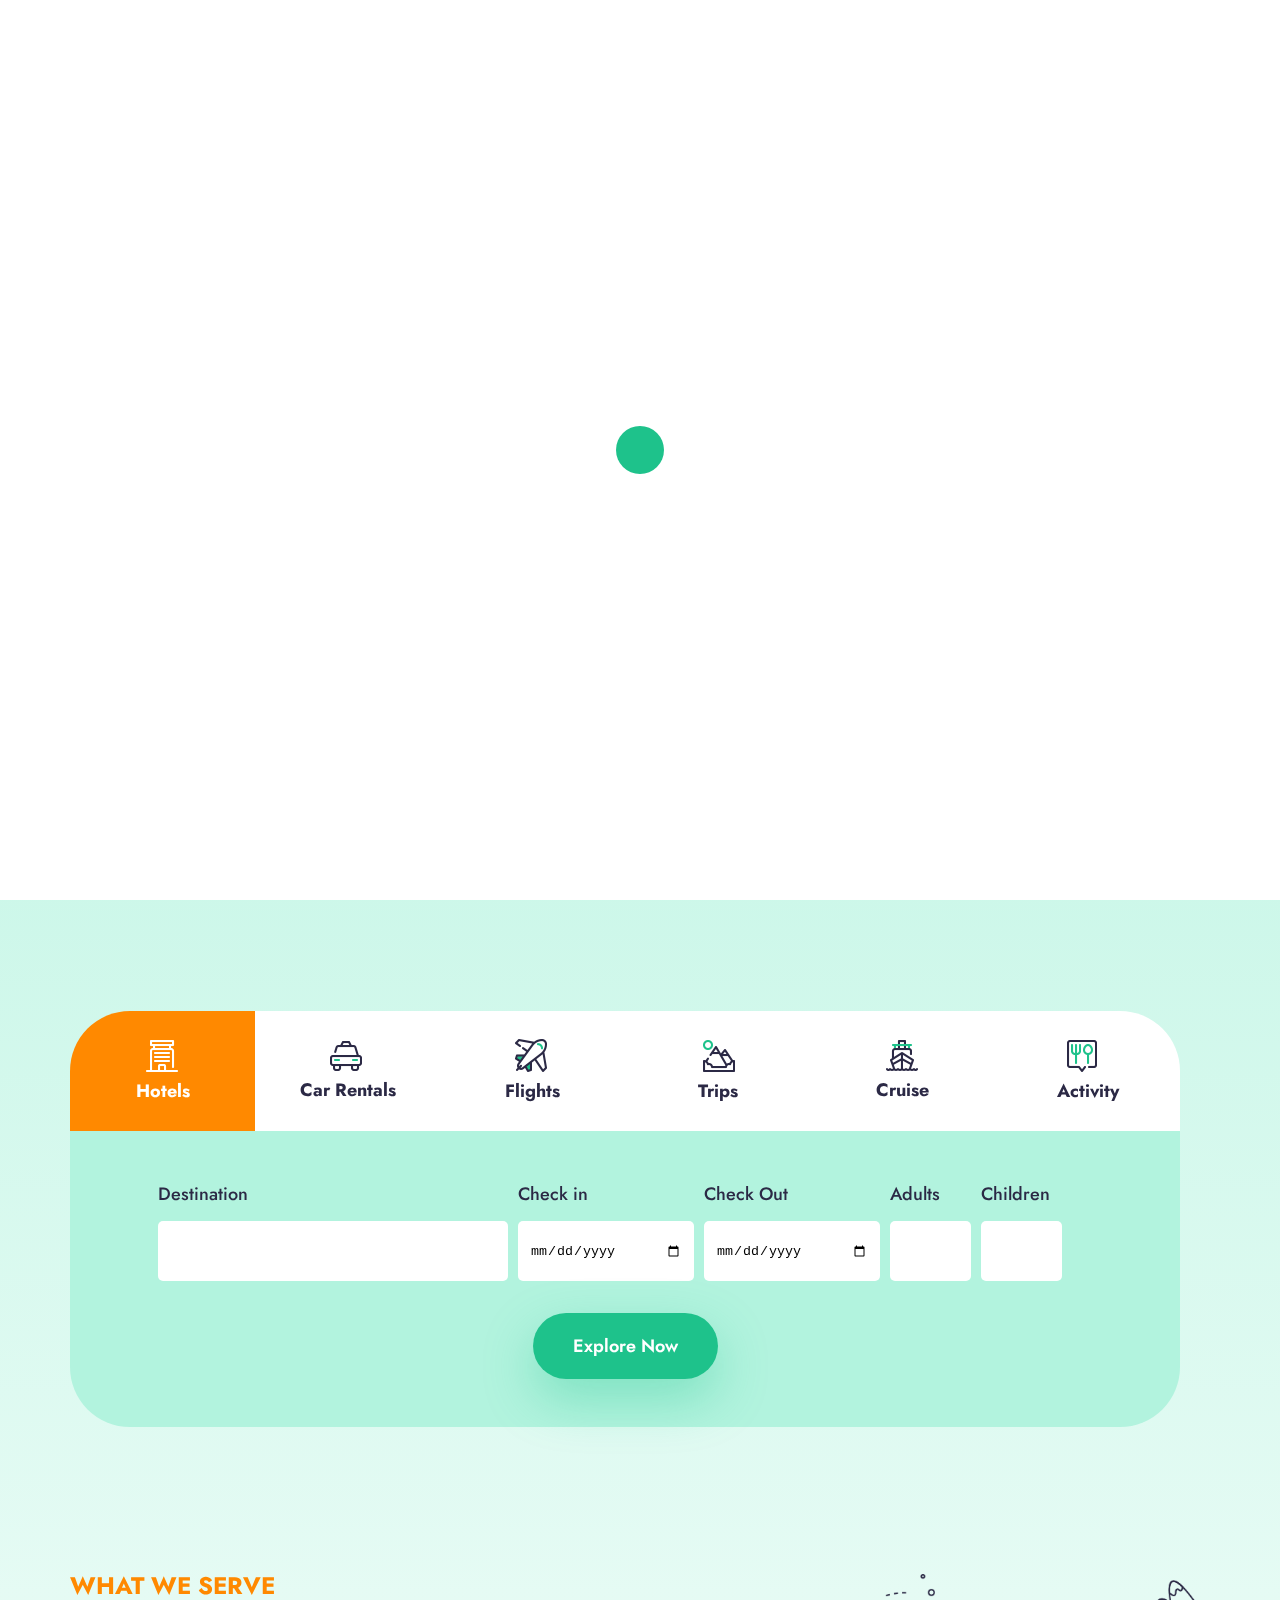
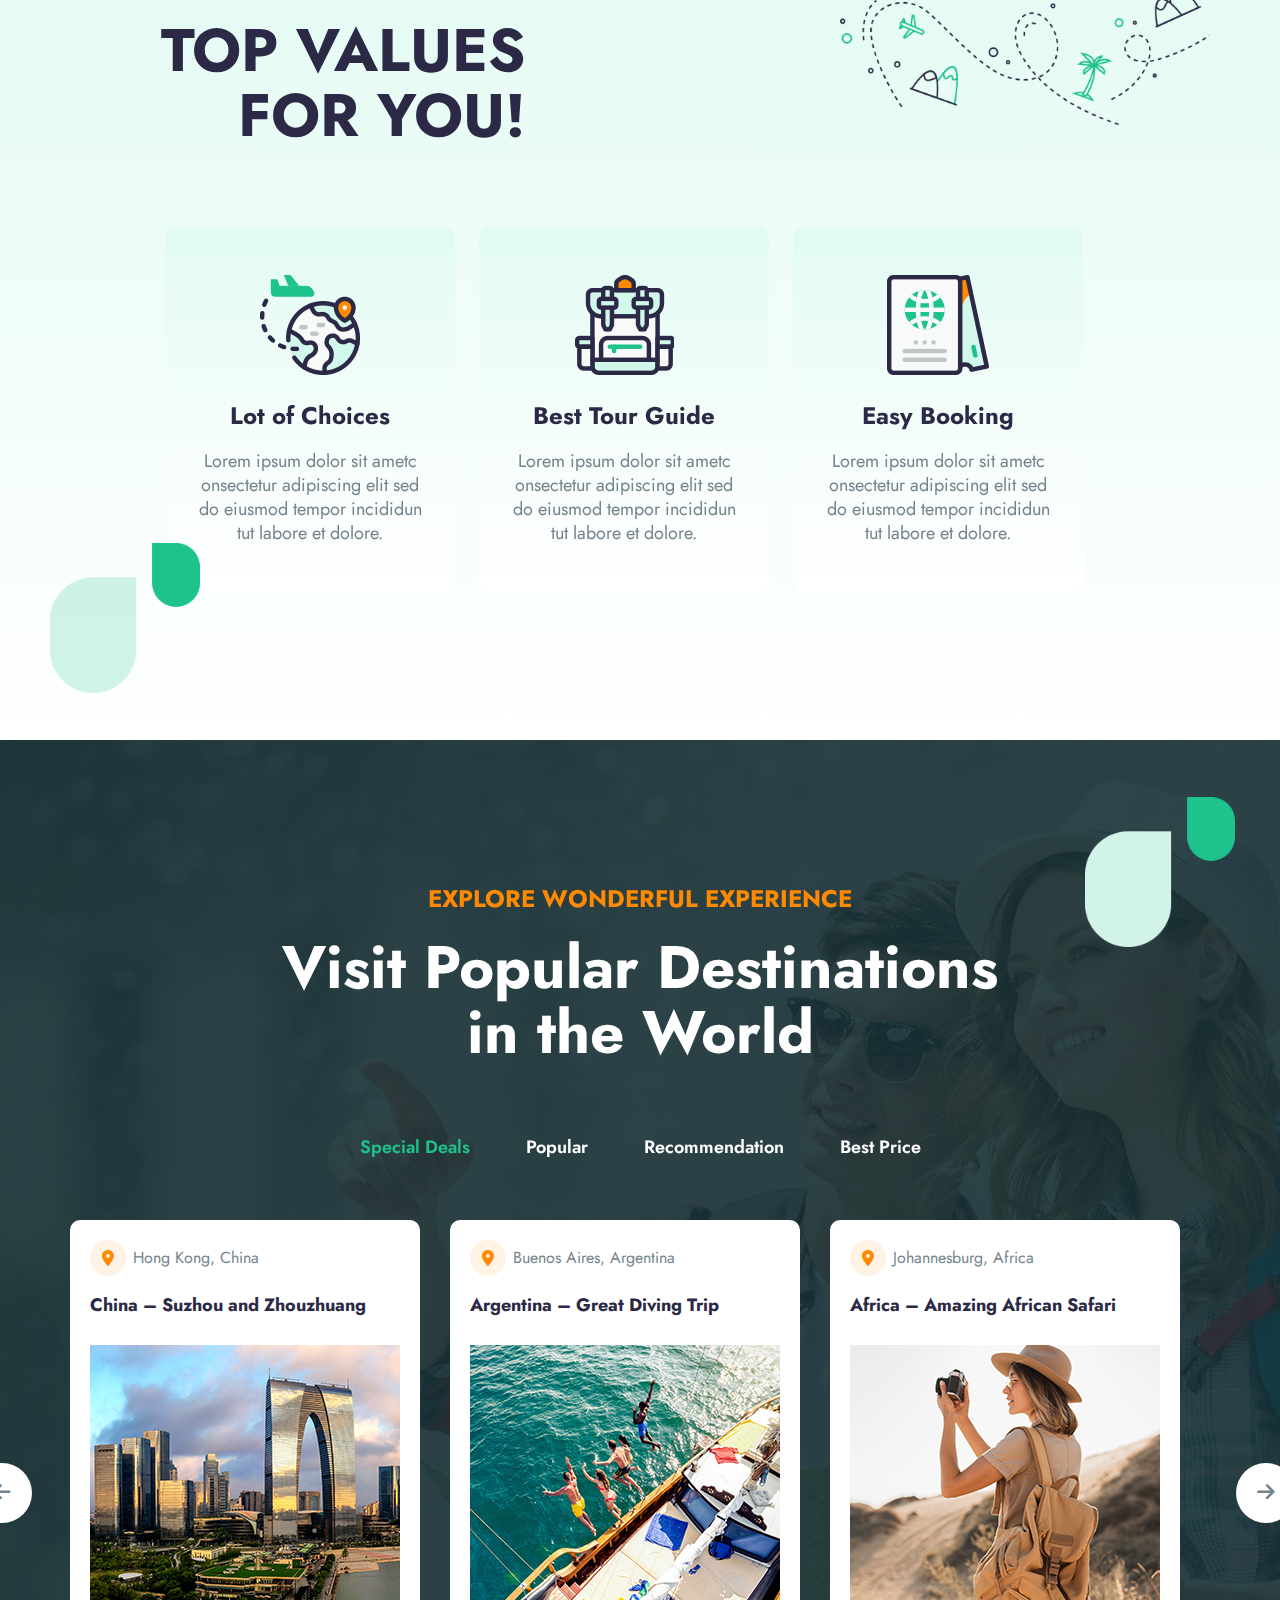
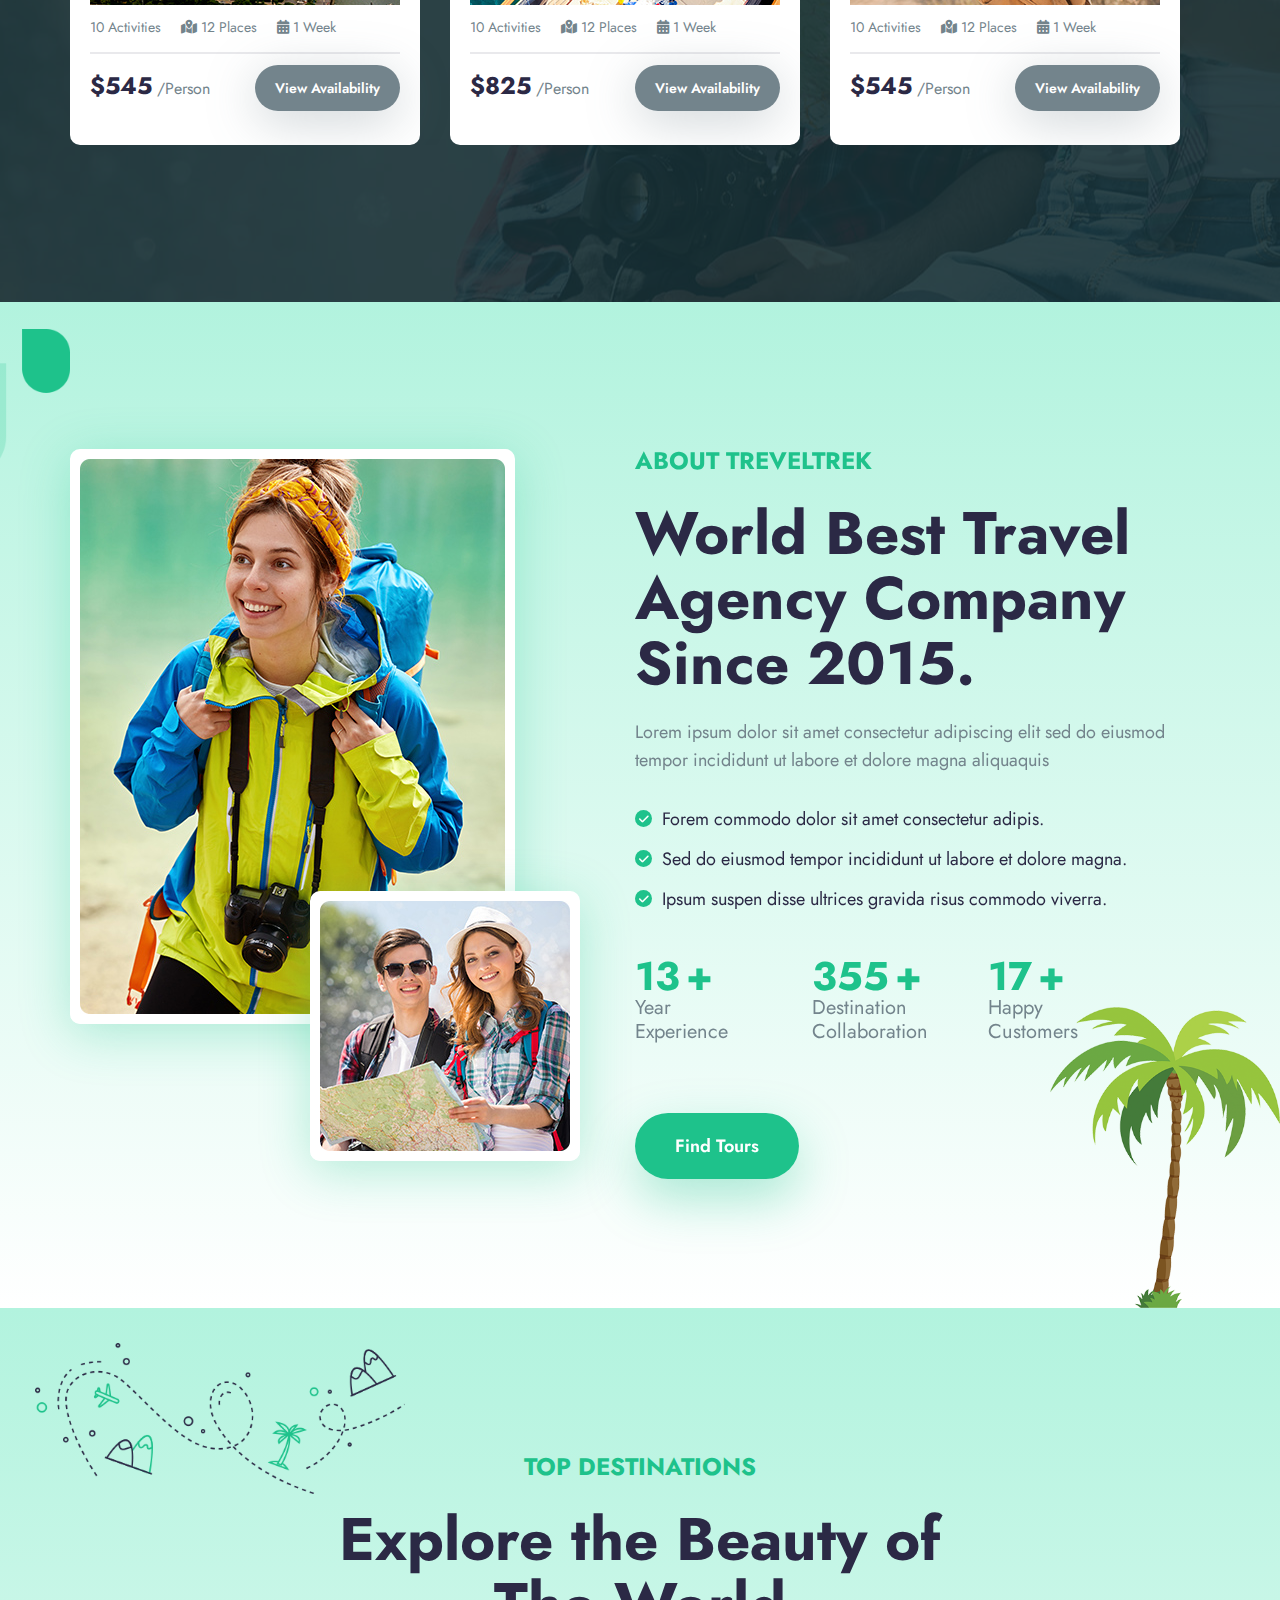
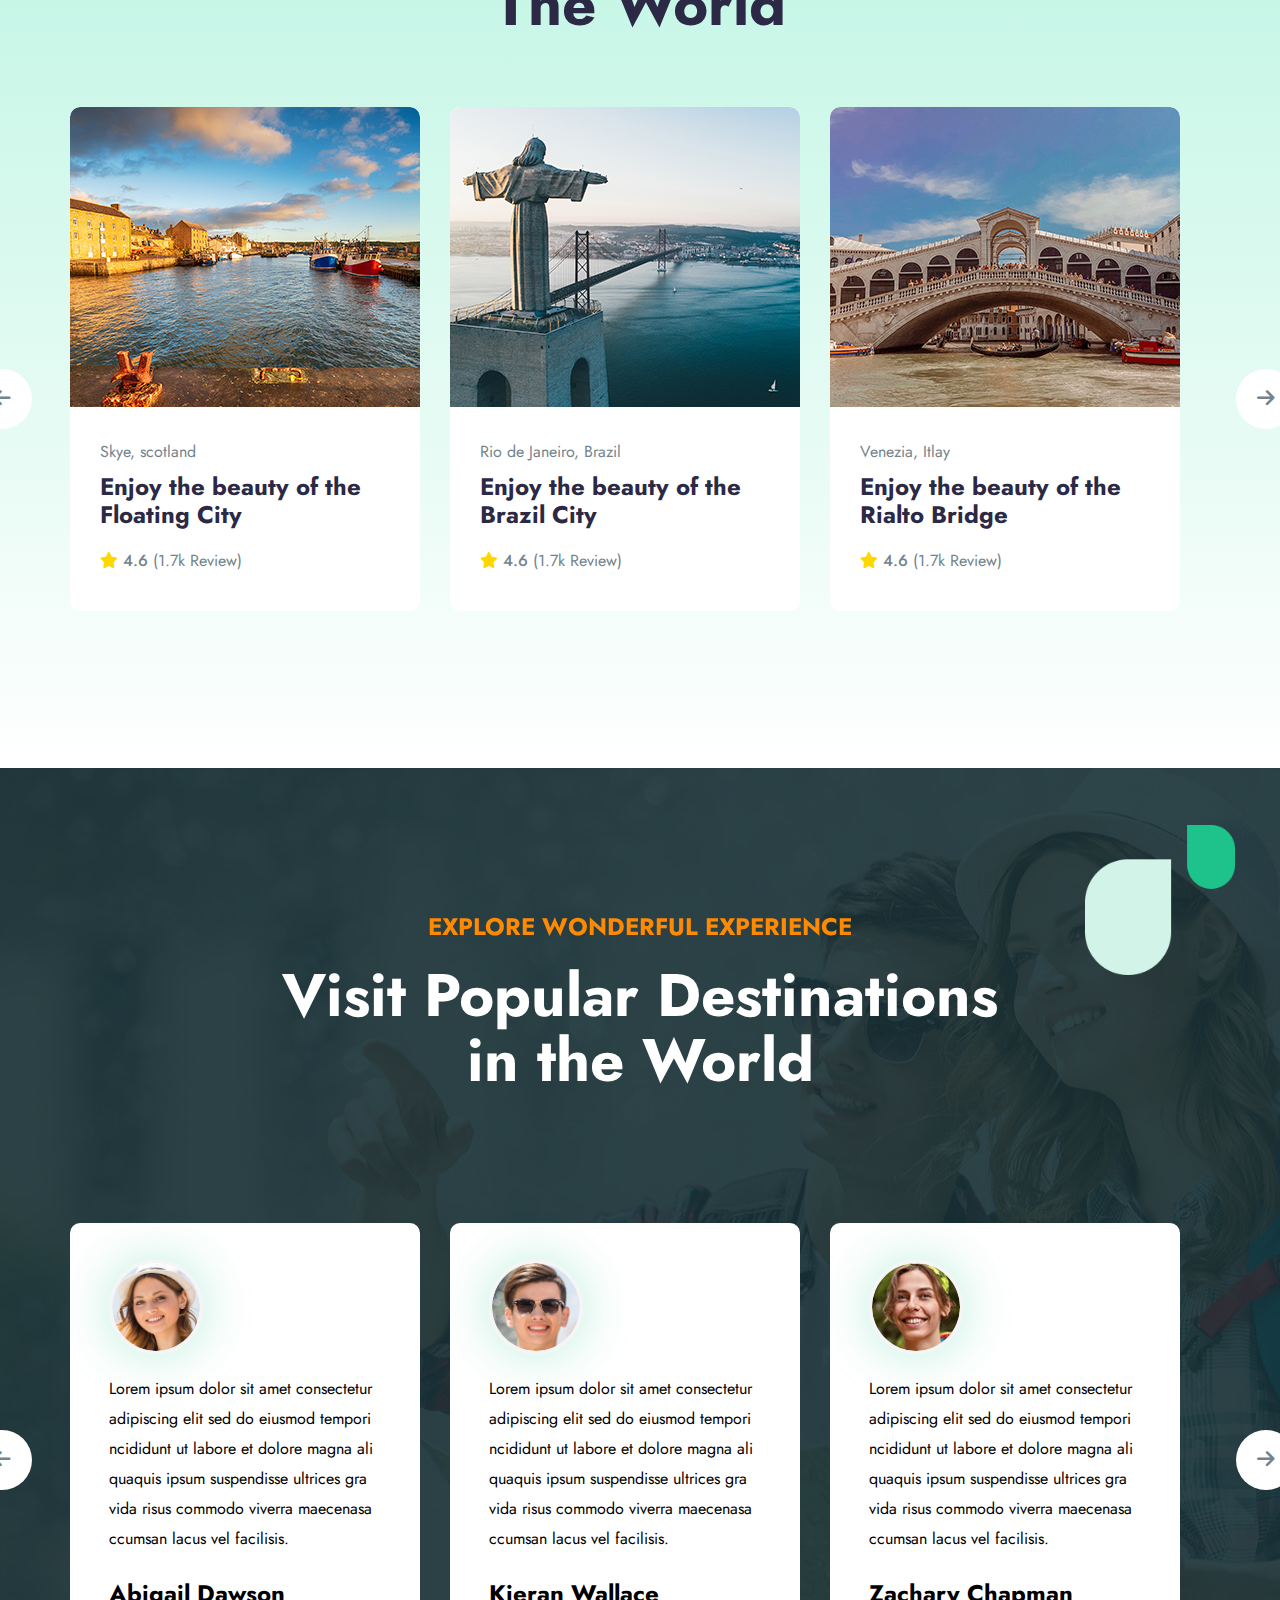
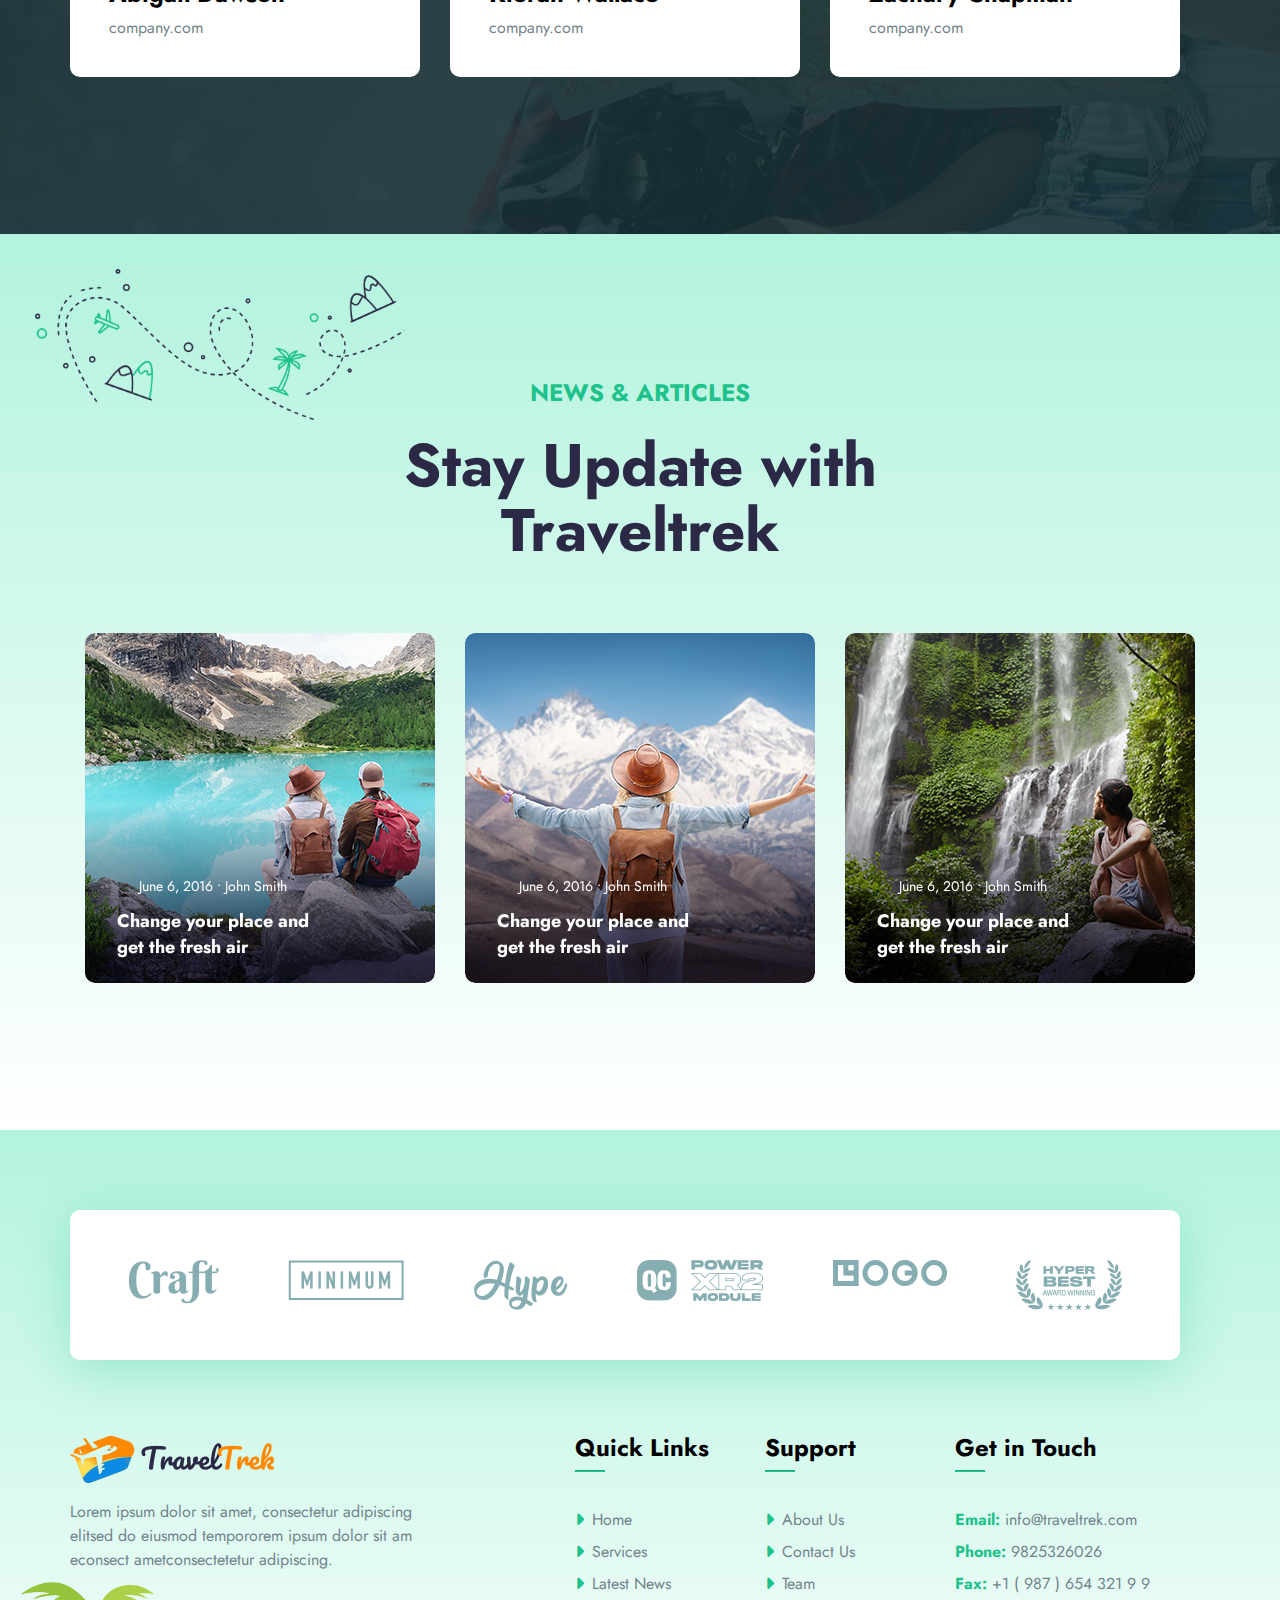
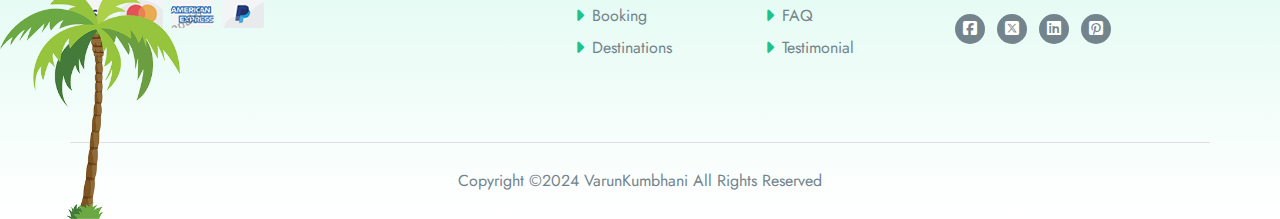
<file: index.html>
<!DOCTYPE html>
<html lang="en">
<head>
    <!-- https://html.designingmedia.com/traveltrek/ -->
    <meta charset="UTF-8">
    <meta name="viewport" content="width=device-width, initial-scale=1.0">
    <title>Travel Trek | Home</title>
    <link rel="stylesheet" href="css/all.min.css">
    <link rel="stylesheet" href="css/owl.carousel.min.css">
    <link rel="stylesheet" href="css/owl.theme.default.min.css">
    <link rel="stylesheet" href="css/style.css">
    <link rel="shortcut icon" href="image/apple-icon-57x57.png" type="image/x-icon">

</head>
<body>
         <!-- arrow start -->
         <button class="bbtn15">
            <i class="fa-solid fa-arrow-up"></i>
        </button>
           <!-- arrow end -->

           <!-- loader start -->
            <div class="preloader">
                <span class="loader"></span>
            </div>
            <!-- loader end -->
           
            <!-- header start -->
            <header>
                <div class="top_header">
                    <div class="container">
                        <div class="top_header_info d-flex justify-content-between">
                            <div class="top_left">
                                <a href="#">
                                    <i class="fa-solid fa-envelope"></i>
                                    help@traveltrek.com
                                </a>
                            </div>
                            <div class="top_right">
                                <a href="#">
                                    <i class="fa-solid fa-square-phone"></i>
                                    +1 (0800) 123 456                        
                                </a>
                            </div>
                        </div>
                    </div>
                </div>
        
                <div class="container logo_header2">
                    <div class="logo_header d-flex justify-content-between align-items-center">
                        <div class="main_logo">
                            <img src="image/logo-icon (1).png" alt="">
                        </div>
                        <nav class="d-flex">
                            <ul class="main_menu d-flex">
                                <li><a href="index.html">Home</a></li>
                                <li><a href="About_us.html">About US</a></li>
                                <li><a href="Destination.html">Destination</a></li>
                                <li>
                                    <a href="#">Page <i class="fa-solid fa-sort-down mb"></i></a>
                                    <ul class="sub_menu">
                                        <li><a href="Booking.html">Booking</a></li>
                                        <li><a href="FAQ.html">Faq</a></li>
                                        <li><a href="Contact.html">Contact</a></li>
                                        <li><a href="Team.html">Team</a></li>
                                        <li><a href="#">Service</a></li>
                                        <li><a href="Testimonial.html">Testimonial</a></li>
                                    </ul>
                                </li>
                                <li>
                                    <a href="Blog.html">Blog <i class="fa-solid fa-sort-down"></i></a>
                                    
                                </li>
                            </ul>
                            <div class="btn_con">
                                <ul class="header_btn">
                                    <li>
                                        <a href="#"><i class="fa-regular fa-comment-dots"></i>
                                            Live Chat
                                        </a>
                                    </li>
                                </ul>
                            </div>
                        </nav>
                    </div>
                </div>
            </header>
            <!-- header end -->

            
<section id="main_g">
    <!-- slider start -->
    <section id="banner">
      <img src="image/vector1.png" alt="" class="vector1">
      <img src="image/vector2.png" alt="" class="vector2">
      <img src="image/vector3.png" alt="" class="vector3">

      <div class="container">
    <div class="owl-carousel owl-theme" id="s1">
        <div class="slider_items d-flex">
            <div class="s_left_con">
                <h4>
                    Explore the World!
                    <i class="fa-solid fa-earth-americas"></i>
                </h4>
                <h2>Let's Make Your
                    best trip Ever!</h2>
                <p>Explore new horizons and create unforgettable memories.</p>
                <div class="green_btn">
                    <a href="#">Explore Now</a>
                </div>
            </div>
            <div class="s_left_img">
                <img src="image/home-banner-image.png" alt="">
            </div>
        </div>

        <div class="slider_items d-flex">
            <div class="s_left_con">
                <h4>
                    Experience the Unseen! 
                    <i class="fa-solid fa-earth-americas"></i>
                </h4>
                <h2>Discover <br> Hidden Gems!</h2>
                <p>Explore new horizons and create unforgettable memories.</p>
                <div class="green_btn">
                    <a href="#">Explore Now</a>
                </div>
            </div>
            <div class="s_left_img">
                <img src="image/home-banner-image.png" alt="">
            </div>
        </div>

        <div class="slider_items d-flex">
            <div class="s_left_con">
                <h4>
                    Discover New Horizons! 
                    <i class="fa-solid fa-earth-americas"></i>
                </h4>
                <h2>Embark on an Epic Journey!</h2>
                <p>Explore new horizons and create unforgettable memories.</p>
                <div class="green_btn">
                    <a href="#">Explore Now</a>
                </div>
            </div>
            <div class="s_left_img">
                <img src="image/home-banner-image.png" alt="">
            </div>
        </div>
    </div>    
      </div>
    </section>

    <section id="booking">
        <div class="container">
            <ul class="booking_header d-flex">
                <li class="boking_box active">
                    <a href="#">
                        <img src="image/hotel-icon.png" alt="" class="color">
                        <p class="active2">Hotels</p>
                    </a>
                </li>
                <li class="boking_box">
                    <a href="#">
                        <img src="image/car-rental-icon.png" alt="" class="color3">
                        <p>Car Rentals</p>
                    </a>
                </li>
                <li class="boking_box">
                    <a href="#">
                        <img src="image/flight-icon.png" alt="" class="color2">
                        <p>Flights</p>
                    </a>
                </li>
                <li class="boking_box">
                    <a href="#">
                        <img src="image/trip-icon.png" alt="" class="color4">
                        <p>Trips</p>
                    </a>
                </li>
                <li class="boking_box">
                    <a href="#">
                        <img src="image/cruise-icon.png" alt="" class="color2">
                        <p>Cruise</p>
                    </a>
                </li>
                <li class="boking_box br">
                    <a href="#">
                        <img src="image/activity-icon.png" alt="" class="color2">
                        <p>Activity</p>
                    </a>
                </li>
            </ul>
<div class="booking_con">
            <div class="d-flex gap">
                <div class="booking_form">
                    <label for="des">Destination</label>
                    <input type="text" name="" id="des" class="inputbox">
                </div>
                <div class="booking_form">
                    <label for="des2">Check in</label>
                    <input type="date" name="" id="des2" class="inputbox2">
                </div>
                <div class="booking_form">
                    <label for="des3">Check Out</label>
                    <input type="date" name="" id="des3" class="inputbox2">
                </div>
                <div class="booking_form">
                    <label for="des4">Adults</label>
                    <input type="number" name="" id="des4" class="inputbox3">
                </div>
                <div class="booking_form">
                    <label for="des5">Children</label>
                    <input type="number" name="" id="des5" class="inputbox3">
                </div>
              
            </div>
            <div class="green_btn green_btn2 mt">
                <a href="#">Explore Now</a>
            </div>
        </div>
        </div>    
    </section>
    <!-- slider end -->

    <!-- serve start -->
    <section id="serve">
        <div class="container">
            <div class="serve_title d-flex justify-content-between">
               <div class="serve_left">
                    <h4>WHAT WE SERVE</h4>
                    <h2>TOP VALUES
                    <br>  FOR YOU!</h2>
               </div>
               <div class="serve_img">
                <img src="image/vector4.png" alt="" width="370">
               </div>
            </div>

            <div class="main_serve text-center">
                <div class="box_serve">
                   <div class="img d-flex justify-content-center">
                    <img src="image/serve-icon1.png" alt=""> 
                   </div>
                   <h4>Lot of Choices</h4>
                   <p>Lorem ipsum dolor sit ametc onsectetur adipiscing elit sed do eiusmod tempor incididun tut labore et dolore.</p>
                </div>
                <div class="box_serve">
                   <div class="img d-flex justify-content-center">
                    <img src="image/serve-icon2.png" alt=""> 
                   </div>
                   <h4>Best Tour Guide</h4>
                   <p>Lorem ipsum dolor sit ametc onsectetur adipiscing elit sed do eiusmod tempor incididun tut labore et dolore.</p>
                </div>
                <div class="box_serve">
                   <div class="img d-flex justify-content-center">
                    <img src="image/serve-icon3.png" alt=""> 
                   </div>
                   <h4>Easy Booking</h4>
                   <p>Lorem ipsum dolor sit ametc onsectetur adipiscing elit sed do eiusmod tempor incididun tut labore et dolore.</p>
                </div>
            </div>
        </div>
        <div class="vector5">
            <img src="image/vector5.png" alt="" class="vectorimg">
        </div>
    </section>
</section>    
<!-- serve end -->

<!-- packeage start -->
<section id="packeage">
        <div class="vector7">
            <img src="image/vector7.png" alt="">
        </div>
    <div class="container">
        <div class="packeage_heading">
            <h4>EXPLORE WONDERFUL EXPERIENCE</h4>
            <h2>Visit Popular Destinations<br>
                in the World</h2>
        </div>

        <ul class="p_nav d-flex justify-content-center">
            <li><a href="#" class="active"> Special Deals</a></li>
            <li><a href="#">Popular</a></li>
            <li><a href="#">Recommendation</a></li>
            <li><a href="#">Best Price</a></li>
        </ul>
    <div class="owl-carousel owl-theme" id="s2">
        <div class="packeage_items">
            <div class="p_box">
                <ul class="location">
                    <li class="d-flex align-items-center">
                        <a href="#">
                            <i class="fa-solid fa-location-dot"></i>
                        </a>
                        <span> Hong Kong, China</span>
                    </li>
                </ul>
                <h6>
                    <a href="#">China – Suzhou and Zhouzhuang</a>
                </h6>
                <img src="image/package-box-img2.jpg" alt="">
                <div class="span_wapper">
                    <span>10 Activities</span>
                    <span>
                        <i class="fa-solid fa-map-location-dot"></i>
                        12 Places
                    </span>
                    <span>
                        <i class="fa-solid fa-calendar-days"></i>
                        1 Week
                    </span>
                </div>
             <div class="main_booking d-flex align-items-center justify-content-between">
                <div class="span_person ">
                    <span class="span1">$545</span>
                    <span class="span2">/Person</span>
                </div>
                <div class="gray_btn">
                    <a href="#">View Availability</a>
                </div>
             </div>
            </div>
        </div>
        <div class="packeage_items">
            <div class="p_box">
                <ul class="location">
                    <li class="d-flex align-items-center">
                        <a href="#">
                            <i class="fa-solid fa-location-dot"></i>
                        </a>
                        <span>  Buenos Aires,
                            Argentina</span>
                    </li>
                </ul>
                <h6>
                    <a href="#">Argentina – Great Diving Trip</a>
                </h6>
                <img src="image/package-box-img3.jpg" alt="">
                <div class="span_wapper">
                    <span>10 Activities</span>
                    <span>
                        <i class="fa-solid fa-map-location-dot"></i>
                        12 Places
                    </span>
                    <span>
                        <i class="fa-solid fa-calendar-days"></i>
                        1 Week
                    </span>
                </div>
             <div class="main_booking d-flex align-items-center justify-content-between">
                <div class="span_person ">
                    <span class="span1">$825</span>
                    <span class="span2">/Person</span>
                </div>
                <div class="gray_btn">
                    <a href="#">View Availability</a>
                </div>
             </div>
            </div>
        </div>
        <div class="packeage_items">
            <div class="p_box">
                <ul class="location">
                    <li class="d-flex align-items-center">
                        <a href="#">
                            <i class="fa-solid fa-location-dot"></i>
                        </a>
                        <span>  Johannesburg,
                            Africa</span>
                    </li>
                </ul>
                <h6>
                    <a href="#">Africa – Amazing African Safari</a>
                </h6>
                <img src="image/package-box-img1.jpg" alt="">
                <div class="span_wapper">
                    <span>10 Activities</span>
                    <span>
                        <i class="fa-solid fa-map-location-dot"></i>
                        12 Places
                    </span>
                    <span>
                        <i class="fa-solid fa-calendar-days"></i>
                        1 Week
                    </span>
                </div>
             <div class="main_booking d-flex align-items-center justify-content-between">
                <div class="span_person ">
                    <span class="span1">$545</span>
                    <span class="span2">/Person</span>
                </div>
                <div class="gray_btn">
                    <a href="#">View Availability</a>
                </div>
             </div>
            </div>
        </div>
    </div>
    </div>
</section>
<!-- packeage end -->

<!-- about start -->
<section id="about">
    <div class="container">
        <div class="vector51">
            <img src="image/vector5.png" alt="" class="vectorimg2">
        </div>
        <div class="main_about d-flex">
            <div class="about_img">
                <div class="a_img1">
                    <img src="image/about-travel-img1.jpg" alt="">
                </div>
                <div class="a_img2">
                    <img src="image/about-travel-img2.jpg" alt="">
                </div>
            </div>
            <div class="about_con">
                <div class="travel_con">
                    <h4>
                        ABOUT TREVELTREK
                    </h4>
                    <h2>World Best Travel<br> Agency Company<br> Since 2015.</h2>
                    <p>Lorem ipsum dolor sit amet consectetur adipiscing elit sed do eiusmod<br> tempor incididunt ut labore et dolore magna aliquaquis</p>

                    <ul class="about_arrow_main">
                        <li class="about_arrow">
                            <i class="fa-solid fa-check"></i>
                            Forem commodo dolor sit amet consectetur adipis.
                        </li>
                    </ul>
                    <ul class="about_arrow_main">
                        <li class="about_arrow">
                            <i class="fa-solid fa-check"></i>
                            Sed do eiusmod tempor incididunt ut labore et dolore magna.
                        </li>
                    </ul>
                    <ul class="about_arrow_main">
                        <li class="about_arrow">
                            <i class="fa-solid fa-check"></i>
                            Ipsum suspen disse ultrices gravida risus commodo viverra.
                        </li>
                    </ul>


                    <ul class="mt d-flex">
                        <li class="about_number">
                            <span>13</span>
                            <span>+</span><br>
                            Year<br>
                            Experience
                        </li>
                        <li class="about_number">
                            <span>355</span>
                            <span>+</span><br>
                            Destination<br>
                            Collaboration
                        </li>
                        <li class="about_number">
                            <span>17</span>
                            <span>+</span><br>
                            Happy<br>
                            Customers
                        </li>
                    </ul>
                    <div class="green_btn mt">
                        <a href="#">Find Tours</a>
                    </div>
                </div>
            </div>
        </div>
    </div>
    <img src="image/tree.png" alt="" class="tree">
</section>
<!-- about end -->

<!-- destination start -->
<section id="destination">
    <div class="destination_img">
        <img src="image/vector4.png" alt="">
    </div>
    <div class="container">
        <div class="destination_title text-center">
            <h4>TOP DESTINATIONS</h4>
            <h2>Explore the Beauty of<br>
                The World</h2>
        </div>

    <div class="owl-carousel owl-theme" id="s3">
        <div class="desiotination_items">
            <div class="desti_box">
                <div class="desi_img">
                    <img src="image/destination-img2.jpg" alt="">
                </div>
                <div class="desi_body">
                    <span>
                        Skye, scotland
                      </span>
                      <h4>Enjoy the beauty of the<br>
                        Floating City
                    </h4>
                    <span class="star">
                        <i class="fa-solid fa-star"></i>
                        4.6
                    </span>
                    <span class="review">(1.7k Review)</span>
                </div>
            </div>
        </div>

        <div class="desiotination_items">
            <div class="desti_box">
                <div class="desi_img">
                    <img src="image/destination-img3.jpg" alt="">
                </div>
                <div class="desi_body">
                    <span>
                Rio de Janeiro, Brazil
                      </span>
                      <h4>Enjoy the beauty of the<br>
                        Brazil City
                    </h4>
                    <span class="star">
                        <i class="fa-solid fa-star"></i>
                        4.6
                    </span>
                    <span class="review">(1.7k Review)</span>
                </div>
            </div>
        </div>

        <div class="desiotination_items">
            <div class="desti_box">
                <div class="desi_img">
                    <img src="image/destination-img1.jpg" alt="">
                </div>
                <div class="desi_body">
                    <span>
                        
                Venezia, Itlay
              
                      </span>
                      <h4>Enjoy the beauty of the<br>
                        Rialto Bridge
                    </h4>
                    <span class="star">
                        <i class="fa-solid fa-star"></i>
                        4.6
                    </span>
                    <span class="review">(1.7k Review)</span>
                </div>
            </div>
        </div>
    </div>    
    </div>
</section>
<!-- destination end -->


<!-- packeage start -->
<section id="packeage">
    <div class="vector7">
        <img src="image/vector7.png" alt="">
    </div>
<div class="container">
    <div class="packeage_heading">
        <h4>EXPLORE WONDERFUL EXPERIENCE</h4>
        <h2>Visit Popular Destinations<br>
            in the World</h2>
    </div>

 
<div class="owl-carousel owl-theme" id="s4">
    <div class="packeage_items">
        <div class="p_box2">
            <img src="image/review-person3.png" alt="" style="max-width: 94px; border: 3px solid whitesmoke; border-radius: 50%; box-shadow: 0 0 50px rgb(30 194 139 / 30%);">
            <p class="p_box_p">Lorem ipsum dolor sit amet consectetur adipiscing elit sed do eiusmod tempori ncididunt ut labore et
                dolore magna ali quaquis ipsum suspendisse ultrices gra vida risus commodo viverra maecenasa ccumsan
                lacus vel facilisis. </p>
                <h4 style="font-size: 24px; line-height: 24px; font-weight: 700;">Abigail Dawson</h4>
                <span>company.com</span>
        </div>
    </div>
    <div class="packeage_items">
        <div class="p_box2">
            <img src="image/review-person2.png" alt="" style="max-width: 94px; border: 3px solid whitesmoke; border-radius: 50%; box-shadow: 0 0 50px rgb(30 194 139 / 30%);">
            <p class="p_box_p">Lorem ipsum dolor sit amet consectetur adipiscing elit sed do eiusmod tempori ncididunt ut labore et
                dolore magna ali quaquis ipsum suspendisse ultrices gra vida risus commodo viverra maecenasa ccumsan
                lacus vel facilisis. </p>
                <h4 style="font-size: 24px; line-height: 24px; font-weight: 700;">Kieran Wallace</h4>
                <span>company.com</span>
        </div>
    </div>
        <div class="packeage_items">
            <div class="p_box2">
                <img src="image/review-person1.png" alt="" style="max-width: 94px; border: 3px solid whitesmoke; border-radius: 50%; box-shadow: 0 0 50px rgb(30 194 139 / 30%);">
                <p class="p_box_p">Lorem ipsum dolor sit amet consectetur adipiscing elit sed do eiusmod tempori ncididunt ut labore et
                    dolore magna ali quaquis ipsum suspendisse ultrices gra vida risus commodo viverra maecenasa ccumsan
                    lacus vel facilisis. </p>
                    <h4 style="font-size: 24px; line-height: 24px; font-weight: 700;">Zachary Chapman</h4>
                    <span>company.com</span>
            </div>
        </div>
   

</div>
</div>
</section>
<!-- packeage end -->

<!-- destination start -->
<section id="destination">
    <div class="destination_img">
        <img src="image/vector4.png" alt="">
    </div>
    <div class="container">
        <div class="destination_title text-center">
            <h4>NEWS & ARTICLES</h4>
            <h2>Stay Update with<br>
                Traveltrek</h2>

            <div class="main_news d-flex justify-content-center">
                <div class="single_img">
                    <div class="main_img">
                        <img src="image/article-img1.jpg" alt="" >
                    </div>
                    <div class="news_con">
                        <span>June 6, 2016 • John Smith</span>
                        <a href="#" style="text-align: start;">Change your place and <br> get the fresh air</a>
                    </div>
                </div>
                <div class="single_img">
                    <div class="main_img">
                        <img src="image/article-img2.jpg" alt="" >
                    </div>
                    <div class="news_con">
                        <span>June 6, 2016 • John Smith</span>
                        <a href="#" style="text-align: start;">Change your place and <br> get the fresh air</a>
                    </div>
                </div>
                <div class="single_img">
                    <div class="main_img">
                        <img src="image/article-img3.jpg" alt="" >
                    </div>
                    <div class="news_con">
                        <span>June 6, 2016 • John Smith</span>
                        <a href="#" style="text-align: start;">Change your place and <br> get the fresh air</a>
                    </div>
                </div>
            </div>    
        </div>

    
    </div>
</section>
<!-- news end -->

<!-- footer strat -->
    <footer>
        <img src="image/vector8.png" alt="" class="tree2">
        <div class="container">
            <div class="patner_con">
                <ul class="p_list d-flex justify-content-between">
                    <li><img src="image/partner-logo-1.png" alt=""></li>
                    <li><img src="image/partner-logo-2.png" alt=""></li>
                    <li><img src="image/partner-logo-3.png" alt=""></li>
                    <li><img src="image/partner-logo-4.png" alt=""></li>
                    <li><img src="image/partner-logo-5.png" alt=""></li>
                    <li><img src="image/partner-logo-6.png" alt=""></li>
                </ul>
            </div>
            <div class="main_footer d-flex">
                <div class="f1">
                    <div class="footer_logo">
                        <a href="index.html">
                            <img src="image/logo-icon (1).png" alt="">
                        </a>
                        <p>Lorem ipsum dolor sit amet, consectetur adipiscing elitsed do eiusmod tempororem ipsum dolor sit am econsect ametconsectetetur adipiscing.</p>
                        <div class="payment">
                            <img src="image/payment-card.png" alt="">
                        </div>
                    </div>
                </div>
                <div class="blank"></div>
                <div class="f2">
                    <h4>Quick Links</h4>
                    <hr class="line">
                    <ul class="f_menu">
                        <li class="d-flex align-items-center"><a href="#"><i class="fa-solid fa-caret-right"></i></a>Home </li>
                        <li class="d-flex align-items-center"><a href="#"><i class="fa-solid fa-caret-right"></i></a>Services </li>
                        <li class="d-flex align-items-center"><a href="#"><i class="fa-solid fa-caret-right"></i></a>Latest News </li>
                        <li class="d-flex align-items-center"><a href="#"><i class="fa-solid fa-caret-right"></i></a>Booking </li>
                        <li class="d-flex align-items-center"><a href="#"><i class="fa-solid fa-caret-right"></i></a>Destinations </li>
                    </ul>
                </div>
                <div class="f3">
                    <h4>Support</h4>
                    <hr class="line">
                    <ul class="f_menu">
                        <li class="d-flex align-items-center"><a href="#"><i class="fa-solid fa-caret-right"></i></a>About Us </li>
                        <li class="d-flex align-items-center"><a href="#"><i class="fa-solid fa-caret-right"></i></a>Contact Us </li>
                        <li class="d-flex align-items-center"><a href="#"><i class="fa-solid fa-caret-right"></i></a>Team</li>
                        <li class="d-flex align-items-center"><a href="#"><i class="fa-solid fa-caret-right"></i></a>FAQ </li>
                        <li class="d-flex align-items-center"><a href="#"><i class="fa-solid fa-caret-right"></i></a>Testimonial </li>
                    </ul>
                </div>
                <div class="f4">
                    <h4>Get in Touch</h4>
                    <hr class="line">
                    <ul class="f_info">
                        <li>
                            <span>Email:</span>
                            <a href="#">info@traveltrek.com</a>
                        </li>
                        <li>
                            <span>Phone:</span>
                            <a href="#">9825326026</a>
                        </li>
                        <li>
                            <span>Fax:</span>
                            <a href="#">+1 ( 987 ) 654 321 9 9</a>
                        </li>
                        <li class="d-flex gap">
                            <div class="circle">
                                <a href="#"><i class="fa-brands fa-square-facebook"></i></a>
                            </div>
                            <div class="circle">
                                <a href="#"><i class="fa-brands fa-square-x-twitter"></i></a>
                            </div>
                            <div class="circle">
                                <a href="#"><i class="fa-brands fa-linkedin"></i></a>
                            </div>
                            <div class="circle">
                                <a href="#"><i class="fa-brands fa-square-pinterest"></i></a>
                            </div>
                        </li>
                    </ul>
                </div>
            </div>
            <div class="copy_right text-center">
                <p>Copyright ©2024 VarunKumbhani All Rights Reserved</p>
            </div>
        </div>
    </footer>
<!-- footer end -->
 
    <script src="js/code.jquery.com_jquery-3.7.0.min.js"></script>
    <script src="js/owl.carousel.min.js"></script>
    <script src="js/wow.min.js"></script>

    <script>
            $(document).ready(function(){
 $("#s1").owlCarousel({
  items:1,
  margin:0,
  // center:true,
  loop:true,
  smartSpeed:700,
  nav:false,
  smartSpeed:700,
  autoplay:true,
  autoplayTimeout:3200,
  })
  $("#s2").owlCarousel({
  items:3,
  margin:0,
  // center:true,
  loop:true,
  smartSpeed:700,
  nav:false,
  smartSpeed:700,
  autoplay:true,
  autoplayTimeout:3200,
  navText:['<i class="fa-solid fa-arrow-left"></i>','<i class="fa-solid fa-arrow-right"></i>'],
  })
  $("#s3").owlCarousel({
  items:3,
  margin:0,
  // center:true,
  loop:true,
  smartSpeed:700,
  nav:false,
  smartSpeed:700,
  autoplay:true,
  autoplayTimeout:3200,
  navText:['<i class="fa-solid fa-arrow-left"></i>','<i class="fa-solid fa-arrow-right"></i>'],
  })
  $("#s4").owlCarousel({
  items:3,
  margin:0,
  // center:true,
  loop:true,
  smartSpeed:700,
  nav:false,
  dots:false,
  smartSpeed:700,
  autoplay:true,
  autoplayTimeout:3200,
  navText:['<i class="fa-solid fa-arrow-left"></i>','<i class="fa-solid fa-arrow-right"></i>'],
  })
  
  
 });
    </script>

<script>
    var btn = $('.bbtn15');
    btn.hide();
    
    $(window).scroll(function() {
      if ($(window).scrollTop() > 300) {
        btn.fadeIn();
      } else {
        btn.fadeOut();
      }
    });
    setTimeout(function(){
            $('.preloader').fadeOut();
        },2000);
    
    btn.on('click', function(e) {
      e.preventDefault();
      $('html, body').animate({scrollTop:0}, '300');
    });
    $(document).ready(function(){
    $(window).scroll(function(){
        var sticky = $('.sticky'),
            scroll = $(window).scrollTop();
      
        if (scroll >= 700) sticky.addClass('fixed');
        else sticky.removeClass('fixed');
      })
    });

</script>
</body>
</html>
</file>
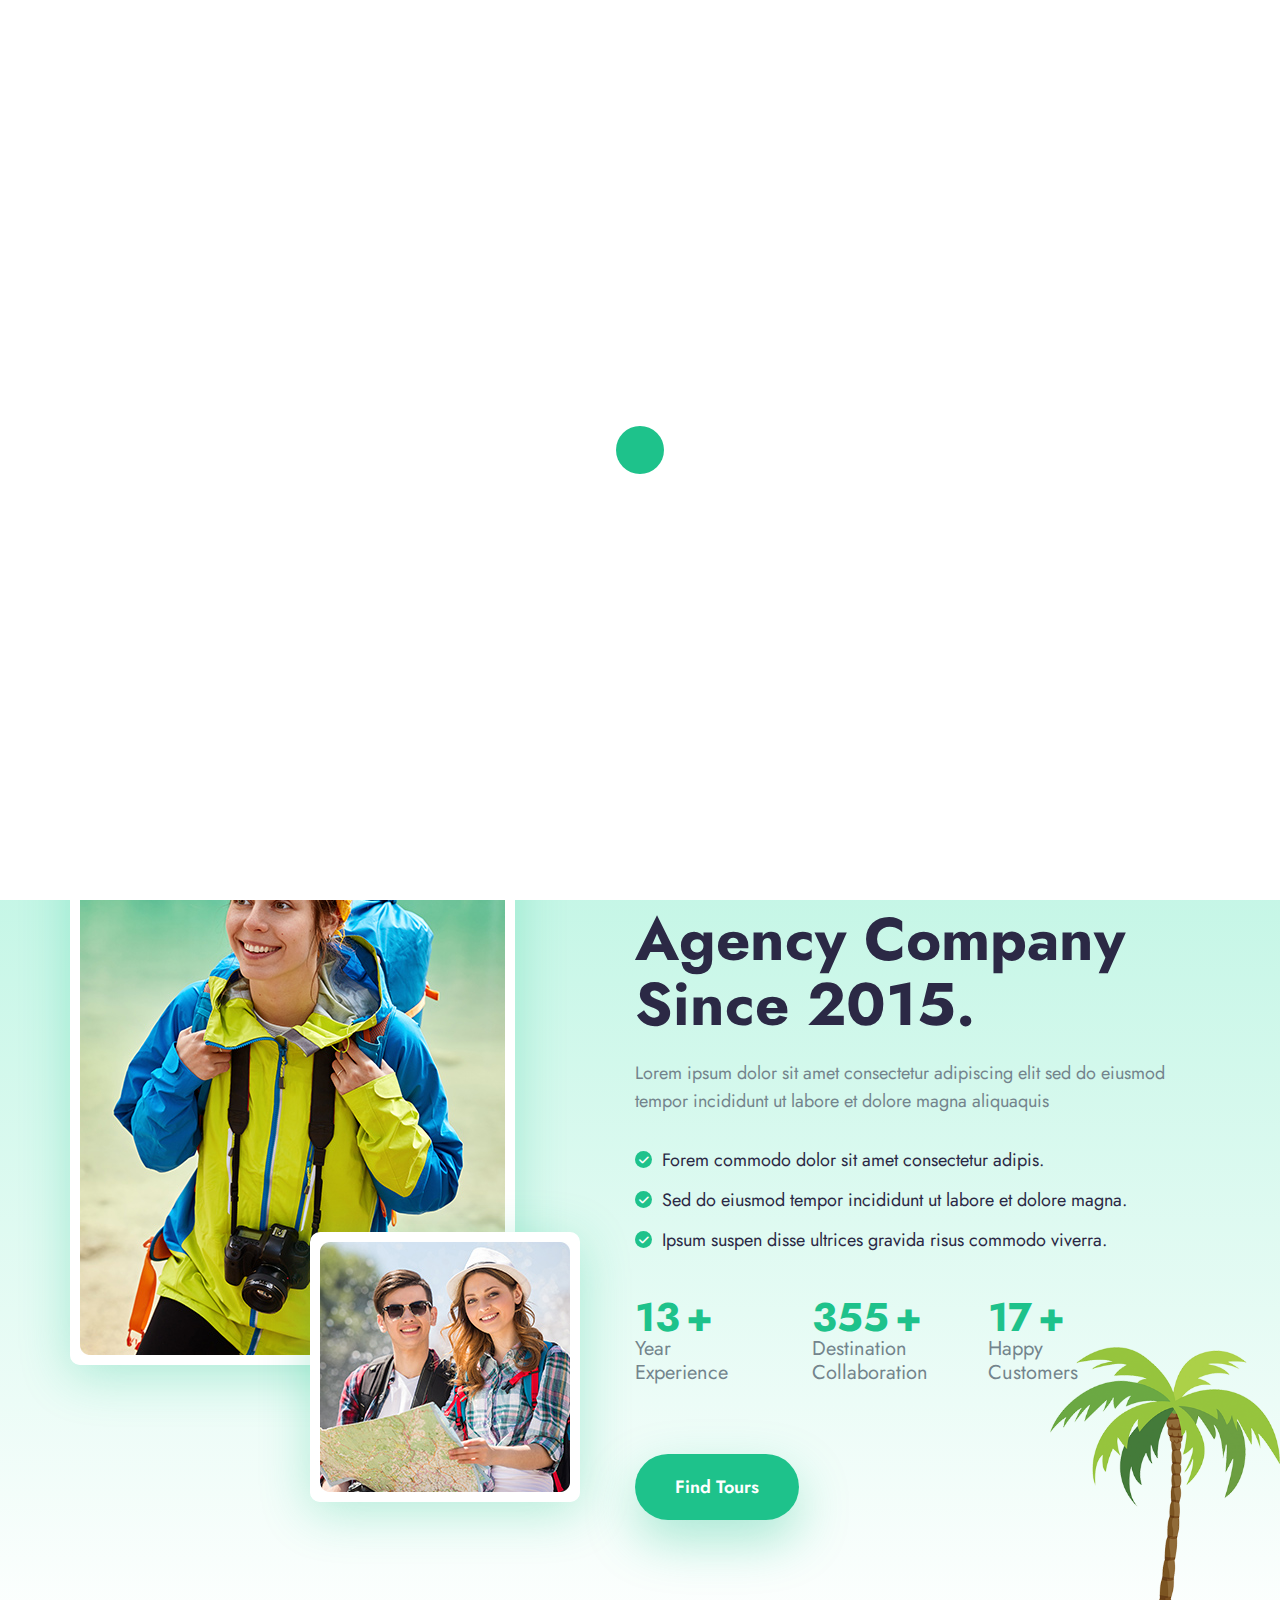
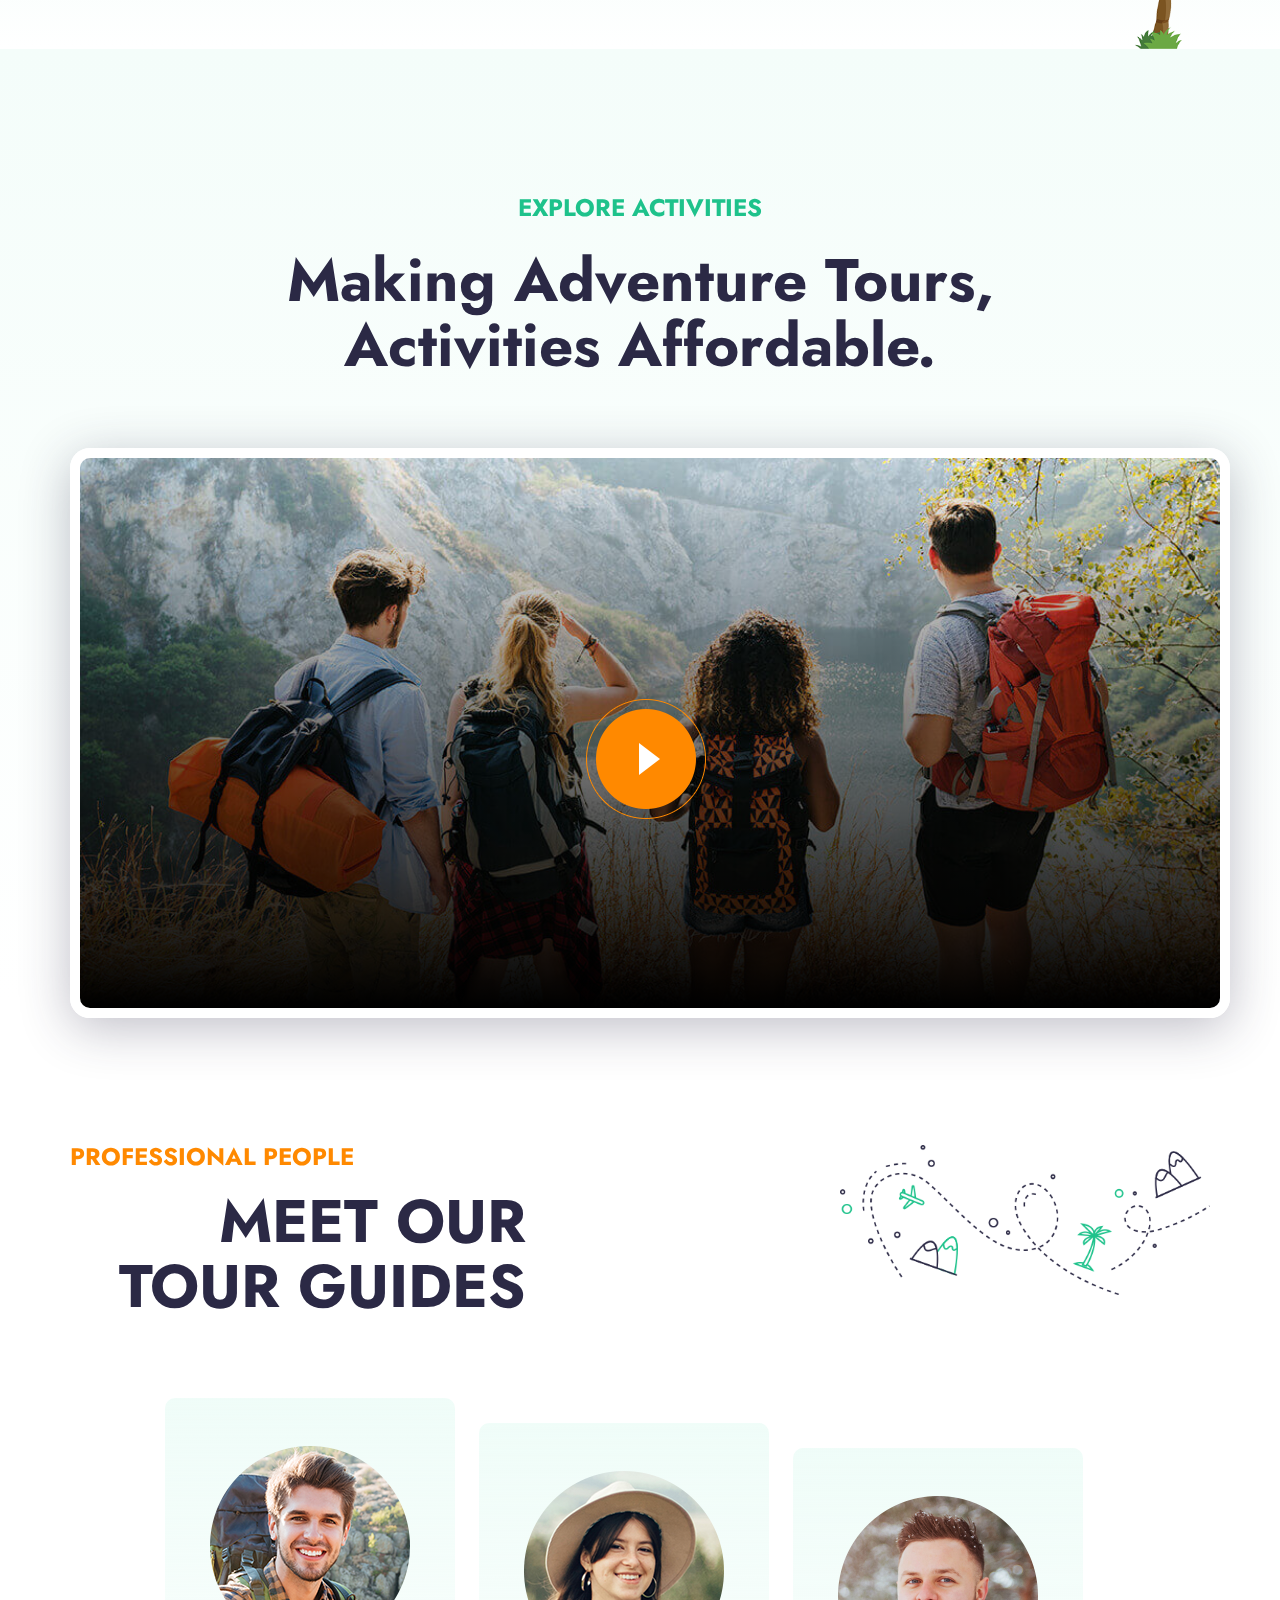
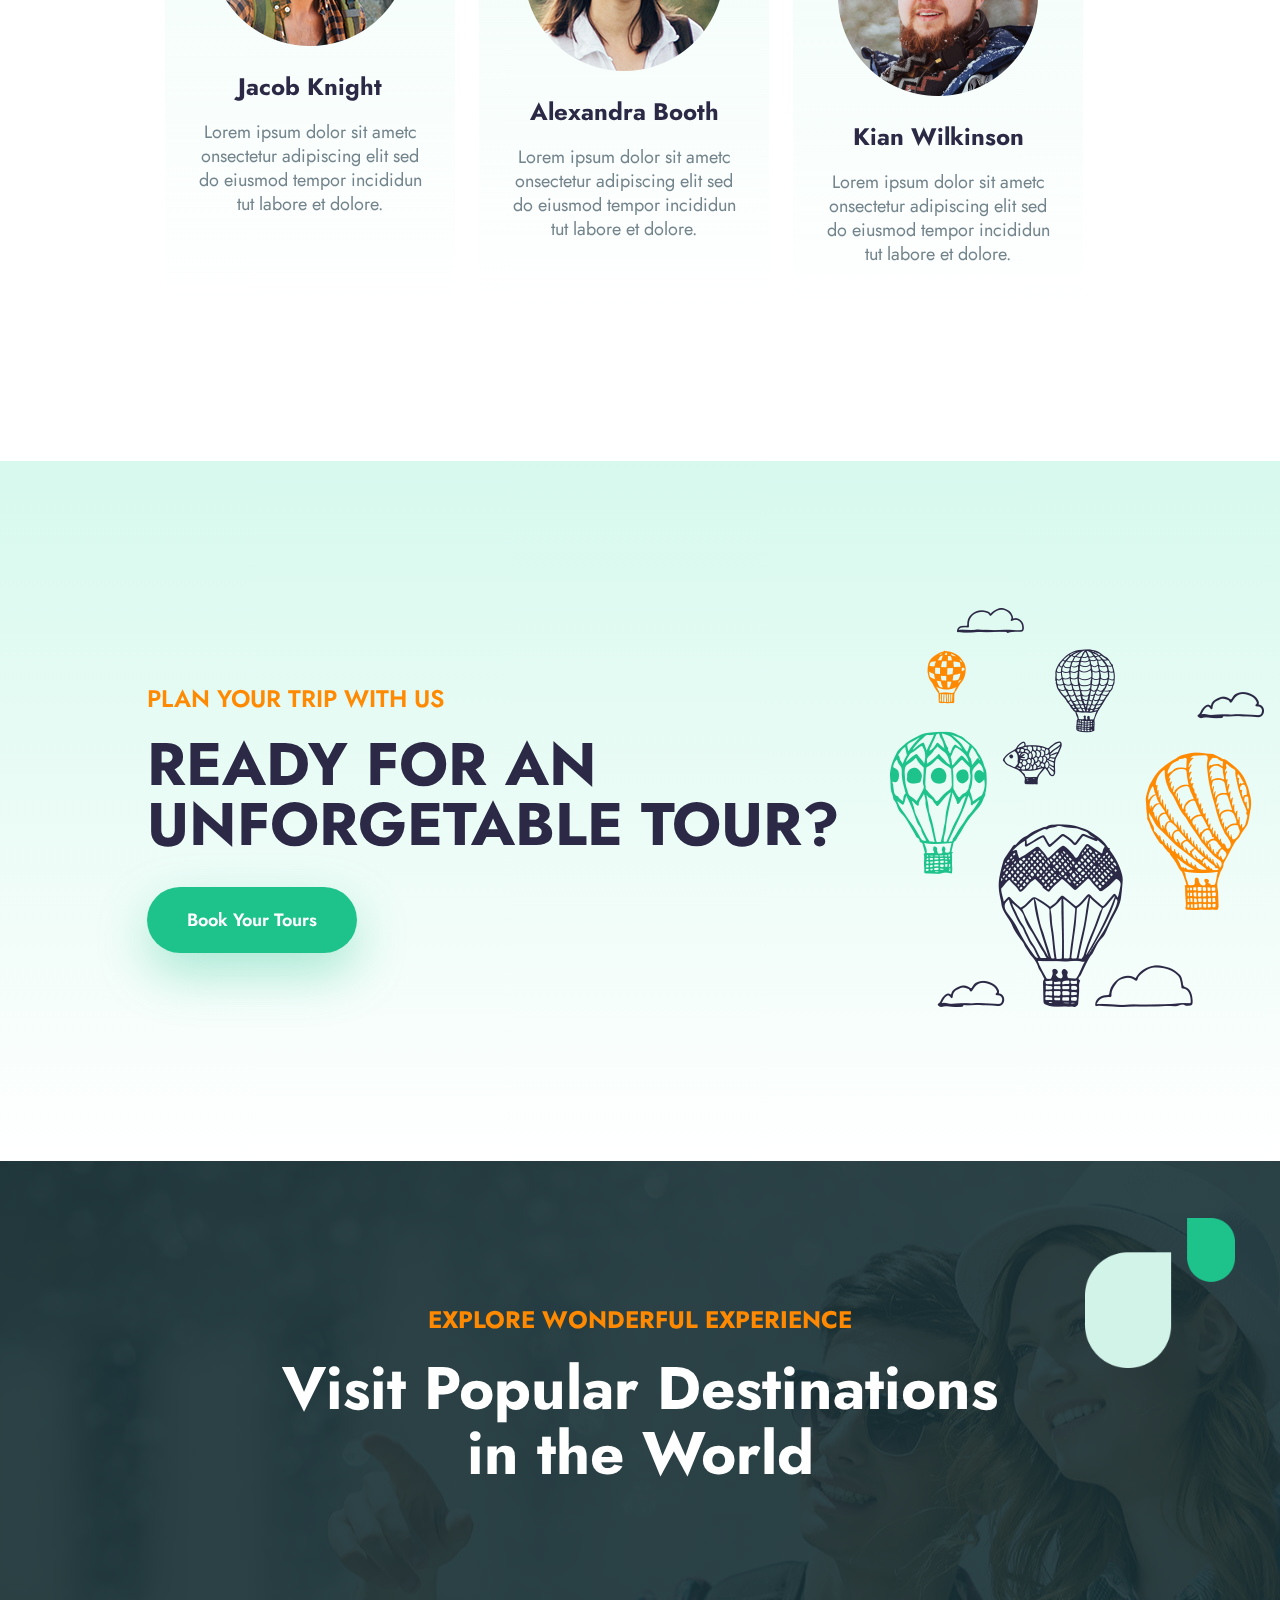
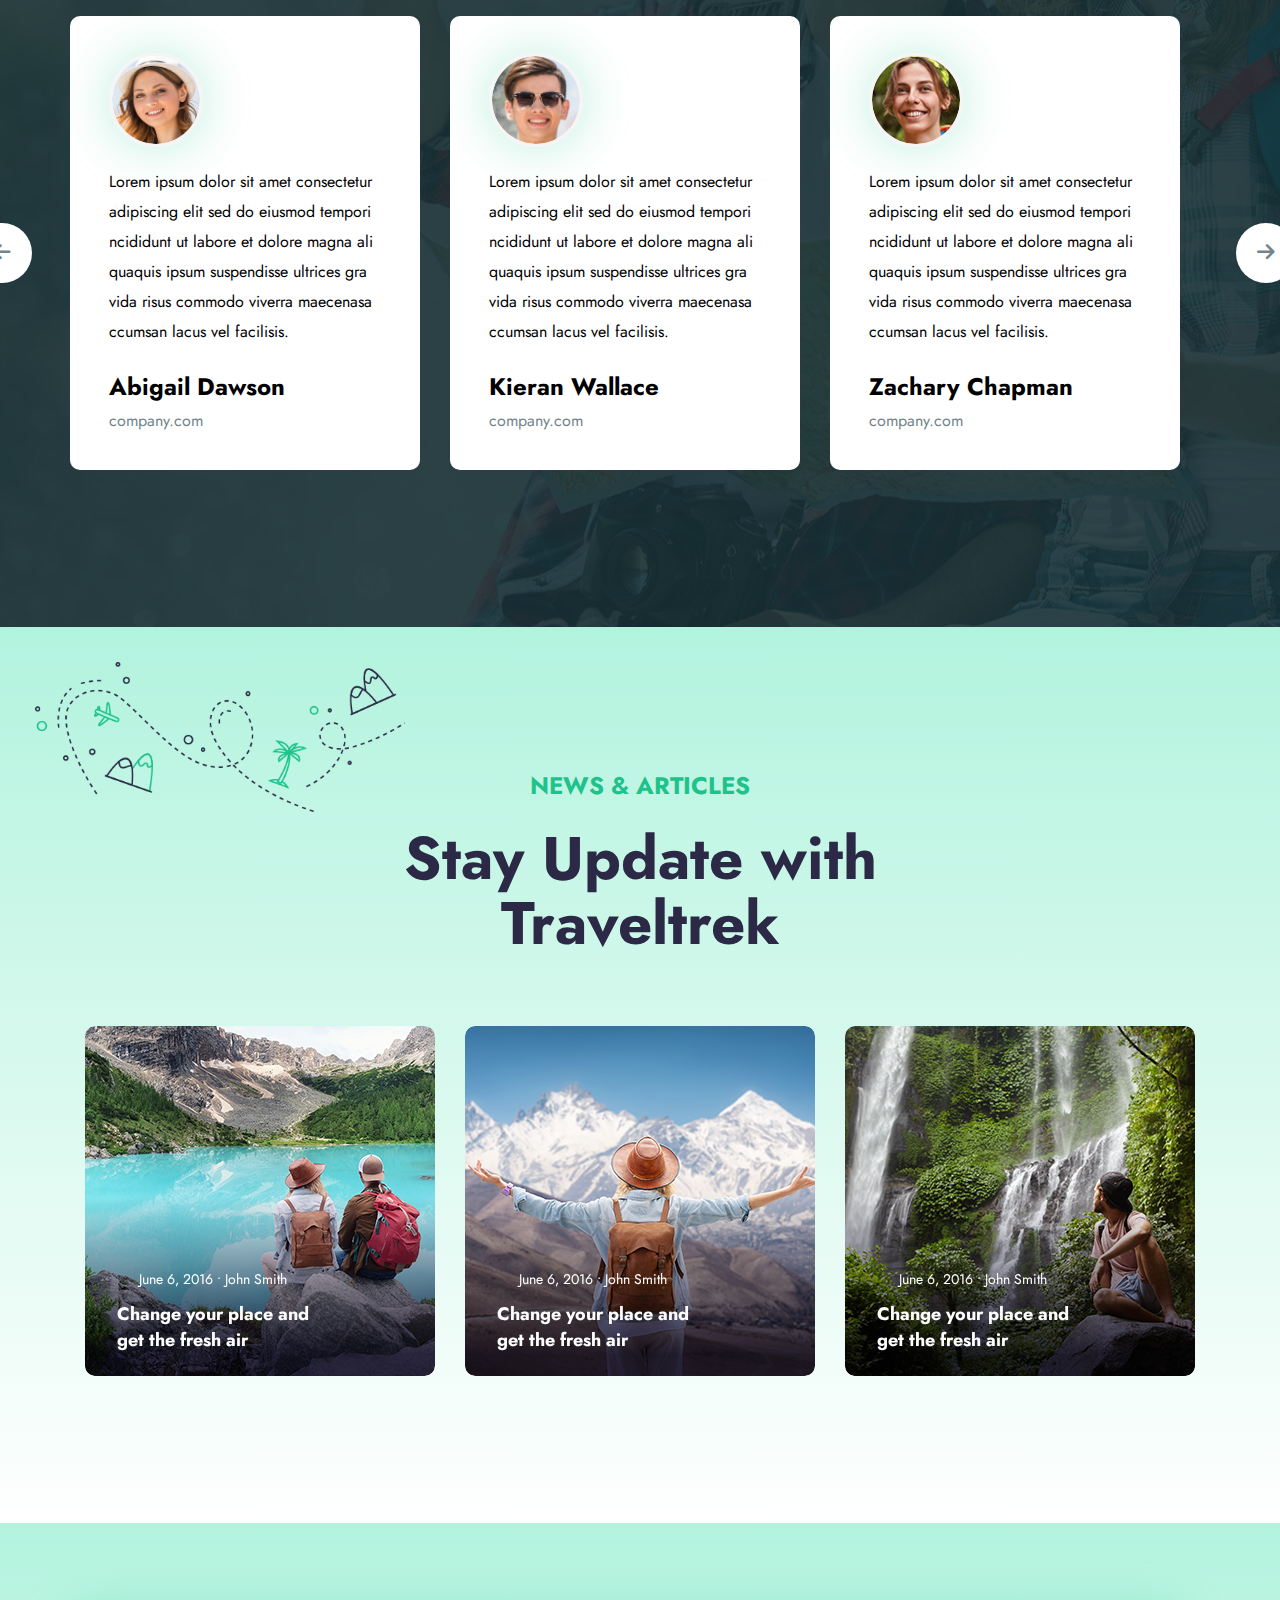
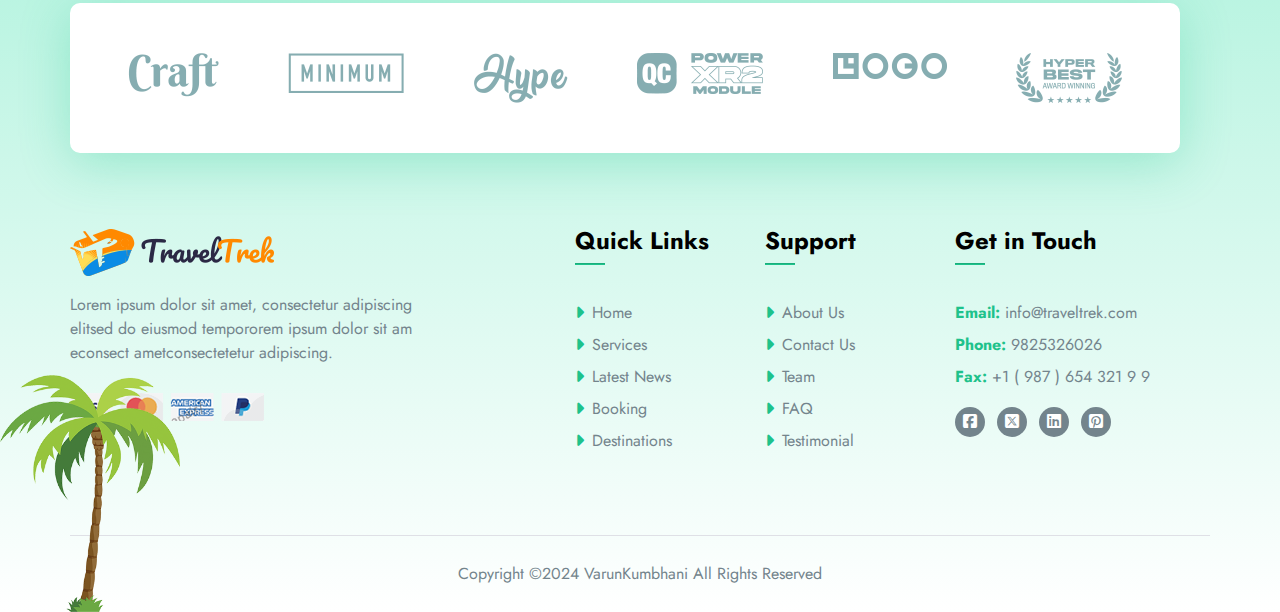
<file: About_us.html>
<!DOCTYPE html>
<html lang="en">
<head>
    <!-- https://html.designingmedia.com/traveltrek/ -->
    <meta charset="UTF-8">
    <meta name="viewport" content="width=device-width, initial-scale=1.0">
    <title>Travel Trek | About</title>
    <link rel="stylesheet" href="css/all.min.css">
    <link rel="stylesheet" href="css/owl.carousel.min.css">
    <link rel="stylesheet" href="css/owl.theme.default.min.css">
    <link rel="stylesheet" href="css/style.css">
    <link rel="shortcut icon" href="image/apple-icon-57x57.png" type="image/x-icon">

</head>
<body>
         <!-- arrow start -->
         <button class="bbtn15">
            <i class="fa-solid fa-arrow-up"></i>
        </button>
           <!-- arrow end -->
   
           <!-- loader start -->
           <div class="preloader">
            <span class="loader"></span>
        </div>
        <!-- loader end -->
       
        <!-- header start -->
        <header>
            <div class="top_header">
                <div class="container">
                    <div class="top_header_info d-flex justify-content-between">
                        <div class="top_left">
                            <a href="#">
                                <i class="fa-solid fa-envelope"></i>
                                help@traveltrek.com
                            </a>
                        </div>
                        <div class="top_right">
                            <a href="#">
                                <i class="fa-solid fa-square-phone"></i>
                                +1 (0800) 123 456                        
                            </a>
                        </div>
                    </div>
                </div>
            </div>
    
            <div class="container logo_header2">
                <div class="logo_header d-flex justify-content-between align-items-center">
                    <div class="main_logo">
                        <img src="image/logo-icon (1).png" alt="">
                    </div>
                    <nav class="d-flex">
                        <ul class="main_menu d-flex">
                            <li><a href="index.html">Home</a></li>
                            <li><a href="About_us.html">About US</a></li>
                            <li><a href="Destination.html">Destination</a></li>
                            <li>
                                <a href="#">Page <i class="fa-solid fa-sort-down mb"></i></a>
                                <ul class="sub_menu">
                                    <li><a href="Booking.html">Booking</a></li>
                                    <li><a href="FAQ.html">Faq</a></li>
                                    <li><a href="Contact.html">Contact</a></li>
                                    <li><a href="Team.html">Team</a></li>
                                    <li><a href="#">Service</a></li>
                                    <li><a href="Testimonial.html">Testimonial</a></li>
                                </ul>
                            </li>
                            <li>
                                <a href="Blog.html">Blog <i class="fa-solid fa-sort-down"></i></a>
                                
                            </li>
                        </ul>
                        <div class="btn_con">
                            <ul class="header_btn">
                                <li>
                                    <a href="#"><i class="fa-regular fa-comment-dots"></i>
                                        Live Chat
                                    </a>
                                </li>
                            </ul>
                        </div>
                    </nav>
                </div>
            </div>
        </header>
        <!-- header end -->

    <!-- slider start -->
    <section id="banner2">
      <img src="image/vector1.png" alt="" class="vector1">
      <img src="image/vector2.png" alt="" class="vector2">

      <div class="container">
        <div class="slider_item">
                <h2>About Us</h2>
                <p>Lorem ipsum dolor sit amet consectetur adipiscing elit sed doeiusm<br> tempor incididunt ut labore et dolore.</p>
               <ul class="bd d-flex">
                    <li><a href="index.html" style="color: #73848c;">Home</a></li>
                    <li style="color: #73848c;">~</li>
                    <li><a href="About_us.html" style="color: #1ec28b;">About</a></li>
               </ul>
      </div>
    </section>
    <!-- slider end -->

<!-- about start -->
<section id="about">
    <div class="container">
        <div class="vector51">
            <img src="image/vector5.png" alt="" class="vectorimg2">
        </div>
        <div class="main_about d-flex">
            <div class="about_img">
                <div class="a_img1">
                    <img src="image/about-travel-img1.jpg" alt="">
                </div>
                <div class="a_img2">
                    <img src="image/about-travel-img2.jpg" alt="">
                </div>
            </div>
            <div class="about_con">
                <div class="travel_con">
                    <h4>
                        ABOUT TREVELTREK
                    </h4>
                    <h2>World Best Travel<br> Agency Company<br> Since 2015.</h2>
                    <p>Lorem ipsum dolor sit amet consectetur adipiscing elit sed do eiusmod<br> tempor incididunt ut labore et dolore magna aliquaquis</p>

                    <ul class="about_arrow_main">
                        <li class="about_arrow">
                            <i class="fa-solid fa-check"></i>
                            Forem commodo dolor sit amet consectetur adipis.
                        </li>
                    </ul>
                    <ul class="about_arrow_main">
                        <li class="about_arrow">
                            <i class="fa-solid fa-check"></i>
                            Sed do eiusmod tempor incididunt ut labore et dolore magna.
                        </li>
                    </ul>
                    <ul class="about_arrow_main">
                        <li class="about_arrow">
                            <i class="fa-solid fa-check"></i>
                            Ipsum suspen disse ultrices gravida risus commodo viverra.
                        </li>
                    </ul>


                    <ul class="mt d-flex">
                        <li class="about_number">
                            <span>13</span>
                            <span>+</span><br>
                            Year<br>
                            Experience
                        </li>
                        <li class="about_number">
                            <span>355</span>
                            <span>+</span><br>
                            Destination<br>
                            Collaboration
                        </li>
                        <li class="about_number">
                            <span>17</span>
                            <span>+</span><br>
                            Happy<br>
                            Customers
                        </li>
                    </ul>
                    <div class="green_btn mt">
                        <a href="#">Find Tours</a>
                    </div>
                </div>
            </div>
        </div>
    </div>
    <img src="image/tree.png" alt="" class="tree">
</section>
<!-- about end -->

<!-- activity start -->
 <section id="activity">
    <div class="container">
        <div class="destination_title text-center">
            <h4>EXPLORE ACTIVITIES</h4>
            <h2>Making Adventure Tours,<br>
                Activities Affordable.</h2>
        </div>

        <div class="main_video">
            <div class="img_video">
                <div class="video_icon">
                    <img src="image/video-icon.png" alt="">
                </div>
            </div>
        </div>
    </div>
 </section>
<!-- activity end -->

<!-- guide start -->
 <section id="serve">
    <div class="container">
        <div class="serve_title d-flex justify-content-between">
           <div class="serve_left">
                <h4>PROFESSIONAL PEOPLE</h4>
                <h2>MEET OUR TOUR
                  GUIDES</h2>
           </div>
           <div class="serve_img">
            <img src="image/vector4.png" alt="" width="370">
           </div>
        </div>

        <div class="main_serve text-center">
            <div class="box_serve">
               <div class="img d-flex justify-content-center">
                <img src="image/team1-img.png" alt=""> 
               </div>
               <h4>Jacob Knight</h4>
               <p>Lorem ipsum dolor sit ametc onsectetur adipiscing elit sed do eiusmod tempor incididun tut labore et dolore.</p>
            </div>
            <div class="box_serve mt-1">
               <div class="img d-flex justify-content-center">
                <img src="image/team2-img.png" alt=""> 
               </div>
               <h4>Alexandra Booth</h4>
               <p>Lorem ipsum dolor sit ametc onsectetur adipiscing elit sed do eiusmod tempor incididun tut labore et dolore.</p>
            </div>
            <div class="box_serve mt-2">
               <div class="img d-flex justify-content-center">
                <img src="image/team3-img.png" alt=""> 
               </div>
               <h4>Kian Wilkinson</h4>
               <p>Lorem ipsum dolor sit ametc onsectetur adipiscing elit sed do eiusmod tempor incididun tut labore et dolore.</p>
            </div>
        </div>
    </div>
 </section>
<!-- guide end -->

<!-- tour start -->
 <section id="tour">
    <div class="container">
        <div class="main_tour d-flex align-items-center">
            <div class="tour_text">
                <h4>PLAN YOUR TRIP WITH US</h4>
                <h2>READY FOR AN<br>
                    UNFORGETABLE TOUR?</h2>
                    <div class="green_btn mt">
                        <a href="#">Book Your Tours</a>
                    </div>
            </div>
            <div class="tour_img">
                <img src="image/plan-trip-img.png" alt="">
            </div>
        </div>
    </div>
 </section>
<!-- tour end -->

<!-- packeage start -->
<section id="packeage">
    <div class="vector7">
        <img src="image/vector7.png" alt="">
    </div>
<div class="container">
    <div class="packeage_heading">
        <h4>EXPLORE WONDERFUL EXPERIENCE</h4>
        <h2>Visit Popular Destinations<br>
            in the World</h2>
    </div>

 
<div class="owl-carousel owl-theme" id="s4">
    <div class="packeage_items">
        <div class="p_box2">
            <img src="image/review-person3.png" alt="" style="max-width: 94px; border: 3px solid whitesmoke; border-radius: 50%; box-shadow: 0 0 50px rgb(30 194 139 / 30%);">
            <p class="p_box_p">Lorem ipsum dolor sit amet consectetur adipiscing elit sed do eiusmod tempori ncididunt ut labore et
                dolore magna ali quaquis ipsum suspendisse ultrices gra vida risus commodo viverra maecenasa ccumsan
                lacus vel facilisis. </p>
                <h4 style="font-size: 24px; line-height: 24px; font-weight: 700;">Abigail Dawson</h4>
                <span>company.com</span>
        </div>
    </div>
    <div class="packeage_items">
        <div class="p_box2">
            <img src="image/review-person2.png" alt="" style="max-width: 94px; border: 3px solid whitesmoke; border-radius: 50%; box-shadow: 0 0 50px rgb(30 194 139 / 30%);">
            <p class="p_box_p">Lorem ipsum dolor sit amet consectetur adipiscing elit sed do eiusmod tempori ncididunt ut labore et
                dolore magna ali quaquis ipsum suspendisse ultrices gra vida risus commodo viverra maecenasa ccumsan
                lacus vel facilisis. </p>
                <h4 style="font-size: 24px; line-height: 24px; font-weight: 700;">Kieran Wallace</h4>
                <span>company.com</span>
        </div>
    </div>
        <div class="packeage_items">
            <div class="p_box2">
                <img src="image/review-person1.png" alt="" style="max-width: 94px; border: 3px solid whitesmoke; border-radius: 50%; box-shadow: 0 0 50px rgb(30 194 139 / 30%);">
                <p class="p_box_p">Lorem ipsum dolor sit amet consectetur adipiscing elit sed do eiusmod tempori ncididunt ut labore et
                    dolore magna ali quaquis ipsum suspendisse ultrices gra vida risus commodo viverra maecenasa ccumsan
                    lacus vel facilisis. </p>
                    <h4 style="font-size: 24px; line-height: 24px; font-weight: 700;">Zachary Chapman</h4>
                    <span>company.com</span>
            </div>
        </div>
   

</div>
</div>
</section>
<!-- packeage end -->






<!-- destination start -->
<section id="destination">
    <div class="destination_img">
        <img src="image/vector4.png" alt="">
    </div>
    <div class="container">
        <div class="destination_title text-center">
            <h4>NEWS & ARTICLES</h4>
            <h2>Stay Update with<br>
                Traveltrek</h2>

            <div class="main_news d-flex justify-content-center">
                <div class="single_img">
                    <div class="main_img">
                        <img src="image/article-img1.jpg" alt="" >
                    </div>
                    <div class="news_con">
                        <span>June 6, 2016 • John Smith</span>
                        <a href="#" style="text-align: start;">Change your place and <br> get the fresh air</a>
                    </div>
                </div>
                <div class="single_img">
                    <div class="main_img">
                        <img src="image/article-img2.jpg" alt="" >
                    </div>
                    <div class="news_con">
                        <span>June 6, 2016 • John Smith</span>
                        <a href="#" style="text-align: start;">Change your place and <br> get the fresh air</a>
                    </div>
                </div>
                <div class="single_img">
                    <div class="main_img">
                        <img src="image/article-img3.jpg" alt="" >
                    </div>
                    <div class="news_con">
                        <span>June 6, 2016 • John Smith</span>
                        <a href="#" style="text-align: start;">Change your place and <br> get the fresh air</a>
                    </div>
                </div>
            </div>    
        </div>

    
    </div>
</section>
<!-- news end -->

<!-- footer strat -->
    <footer>
        <img src="image/vector8.png" alt="" class="tree2">
        <div class="container">
            <div class="patner_con">
                <ul class="p_list d-flex justify-content-between">
                    <li><img src="image/partner-logo-1.png" alt=""></li>
                    <li><img src="image/partner-logo-2.png" alt=""></li>
                    <li><img src="image/partner-logo-3.png" alt=""></li>
                    <li><img src="image/partner-logo-4.png" alt=""></li>
                    <li><img src="image/partner-logo-5.png" alt=""></li>
                    <li><img src="image/partner-logo-6.png" alt=""></li>
                </ul>
            </div>
            <div class="main_footer d-flex">
                <div class="f1">
                    <div class="footer_logo">
                        <a href="index.html">
                            <img src="image/logo-icon (1).png" alt="">
                        </a>
                        <p>Lorem ipsum dolor sit amet, consectetur adipiscing elitsed do eiusmod tempororem ipsum dolor sit am econsect ametconsectetetur adipiscing.</p>
                        <div class="payment">
                            <img src="image/payment-card.png" alt="">
                        </div>
                    </div>
                </div>
                <div class="blank"></div>
                <div class="f2">
                    <h4>Quick Links</h4>
                    <hr class="line">
                    <ul class="f_menu">
                        <li class="d-flex align-items-center"><a href="#"><i class="fa-solid fa-caret-right"></i></a>Home </li>
                        <li class="d-flex align-items-center"><a href="#"><i class="fa-solid fa-caret-right"></i></a>Services </li>
                        <li class="d-flex align-items-center"><a href="#"><i class="fa-solid fa-caret-right"></i></a>Latest News </li>
                        <li class="d-flex align-items-center"><a href="#"><i class="fa-solid fa-caret-right"></i></a>Booking </li>
                        <li class="d-flex align-items-center"><a href="#"><i class="fa-solid fa-caret-right"></i></a>Destinations </li>
                    </ul>
                </div>
                <div class="f3">
                    <h4>Support</h4>
                    <hr class="line">
                    <ul class="f_menu">
                        <li class="d-flex align-items-center"><a href="#"><i class="fa-solid fa-caret-right"></i></a>About Us </li>
                        <li class="d-flex align-items-center"><a href="#"><i class="fa-solid fa-caret-right"></i></a>Contact Us </li>
                        <li class="d-flex align-items-center"><a href="#"><i class="fa-solid fa-caret-right"></i></a>Team</li>
                        <li class="d-flex align-items-center"><a href="#"><i class="fa-solid fa-caret-right"></i></a>FAQ </li>
                        <li class="d-flex align-items-center"><a href="#"><i class="fa-solid fa-caret-right"></i></a>Testimonial </li>
                    </ul>
                </div>
                <div class="f4">
                    <h4>Get in Touch</h4>
                    <hr class="line">
                    <ul class="f_info">
                        <li>
                            <span>Email:</span>
                            <a href="#">info@traveltrek.com</a>
                        </li>
                        <li>
                            <span>Phone:</span>
                            <a href="#">9825326026</a>
                        </li>
                        <li>
                            <span>Fax:</span>
                            <a href="#">+1 ( 987 ) 654 321 9 9</a>
                        </li>
                        <li class="d-flex gap">
                            <div class="circle">
                                <a href="#"><i class="fa-brands fa-square-facebook"></i></a>
                            </div>
                            <div class="circle">
                                <a href="#"><i class="fa-brands fa-square-x-twitter"></i></a>
                            </div>
                            <div class="circle">
                                <a href="#"><i class="fa-brands fa-linkedin"></i></a>
                            </div>
                            <div class="circle">
                                <a href="#"><i class="fa-brands fa-square-pinterest"></i></a>
                            </div>
                        </li>
                    </ul>
                </div>
            </div>
            <div class="copy_right text-center">
                <p>Copyright ©2024 VarunKumbhani All Rights Reserved</p>
            </div>
        </div>
    </footer>
<!-- footer end -->
 
    <script src="js/code.jquery.com_jquery-3.7.0.min.js"></script>
    <script src="js/owl.carousel.min.js"></script>
    <script src="js/wow.min.js"></script>

    <script>
            $(document).ready(function(){
 $("#s1").owlCarousel({
  items:1,
  margin:0,
  // center:true,
  loop:true,
  smartSpeed:700,
  nav:false,
  smartSpeed:700,
  autoplay:true,
  autoplayTimeout:3200,
  })
  $("#s2").owlCarousel({
  items:3,
  margin:0,
  // center:true,
  loop:true,
  smartSpeed:700,
  nav:false,
  smartSpeed:700,
  autoplay:true,
  autoplayTimeout:3200,
  navText:['<i class="fa-solid fa-arrow-left"></i>','<i class="fa-solid fa-arrow-right"></i>'],
  })
  $("#s3").owlCarousel({
  items:3,
  margin:0,
  // center:true,
  loop:true,
  smartSpeed:700,
  nav:false,
  smartSpeed:700,
  autoplay:true,
  autoplayTimeout:3200,
  navText:['<i class="fa-solid fa-arrow-left"></i>','<i class="fa-solid fa-arrow-right"></i>'],
  })
  $("#s4").owlCarousel({
  items:3,
  margin:0,
  // center:true,
  loop:true,
  smartSpeed:700,
  nav:false,
  dots:false,
  smartSpeed:700,
  autoplay:true,
  autoplayTimeout:3200,
  navText:['<i class="fa-solid fa-arrow-left"></i>','<i class="fa-solid fa-arrow-right"></i>'],
  })
  
  
 });
    </script>

<script>
    var btn = $('.bbtn15');
    btn.hide();
    
    $(window).scroll(function() {
      if ($(window).scrollTop() > 300) {
        btn.fadeIn();
      } else {
        btn.fadeOut();
      }
    });
    setTimeout(function(){
            $('.preloader').fadeOut();
        },2000);
    
    btn.on('click', function(e) {
      e.preventDefault();
      $('html, body').animate({scrollTop:0}, '300');
    });
    $(document).ready(function(){
    $(window).scroll(function(){
        var sticky = $('.sticky'),
            scroll = $(window).scrollTop();
      
        if (scroll >= 700) sticky.addClass('fixed');
        else sticky.removeClass('fixed');
      })
    });

</script>
</body>
</html>
</file>
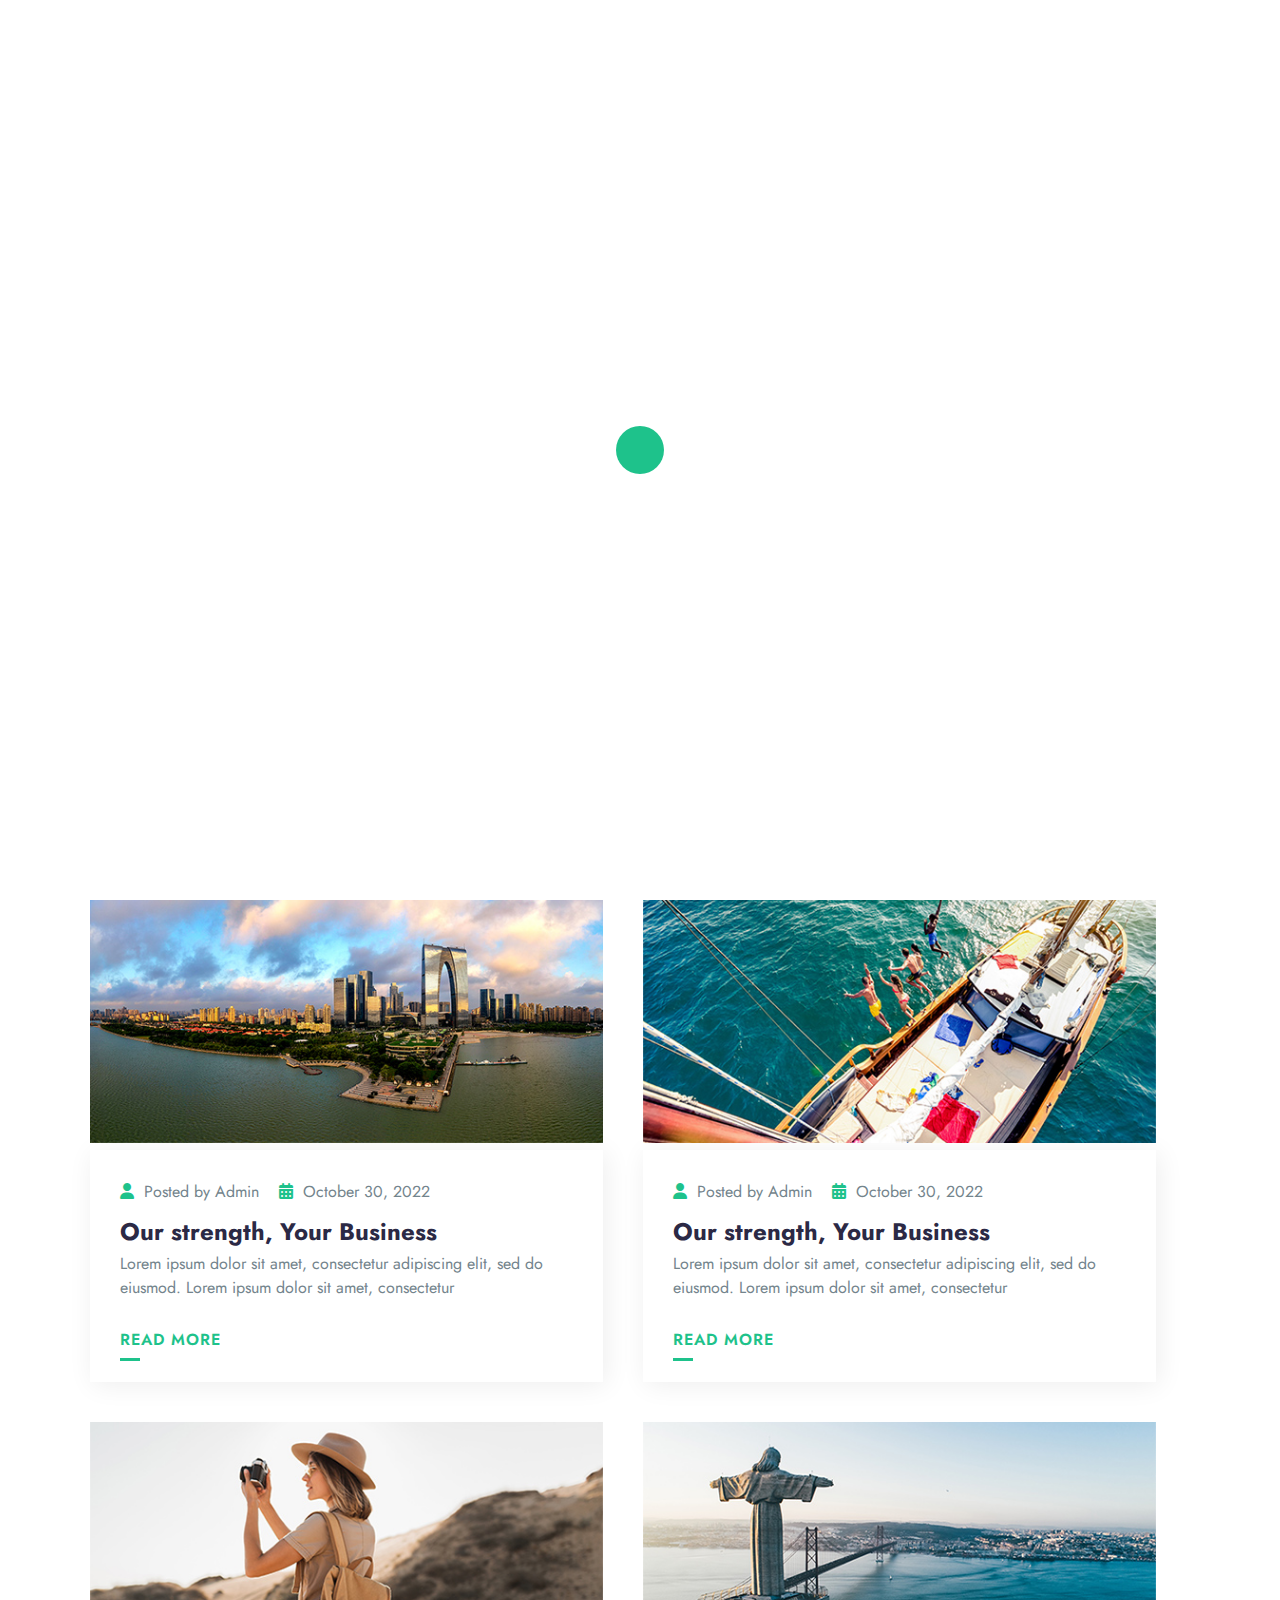
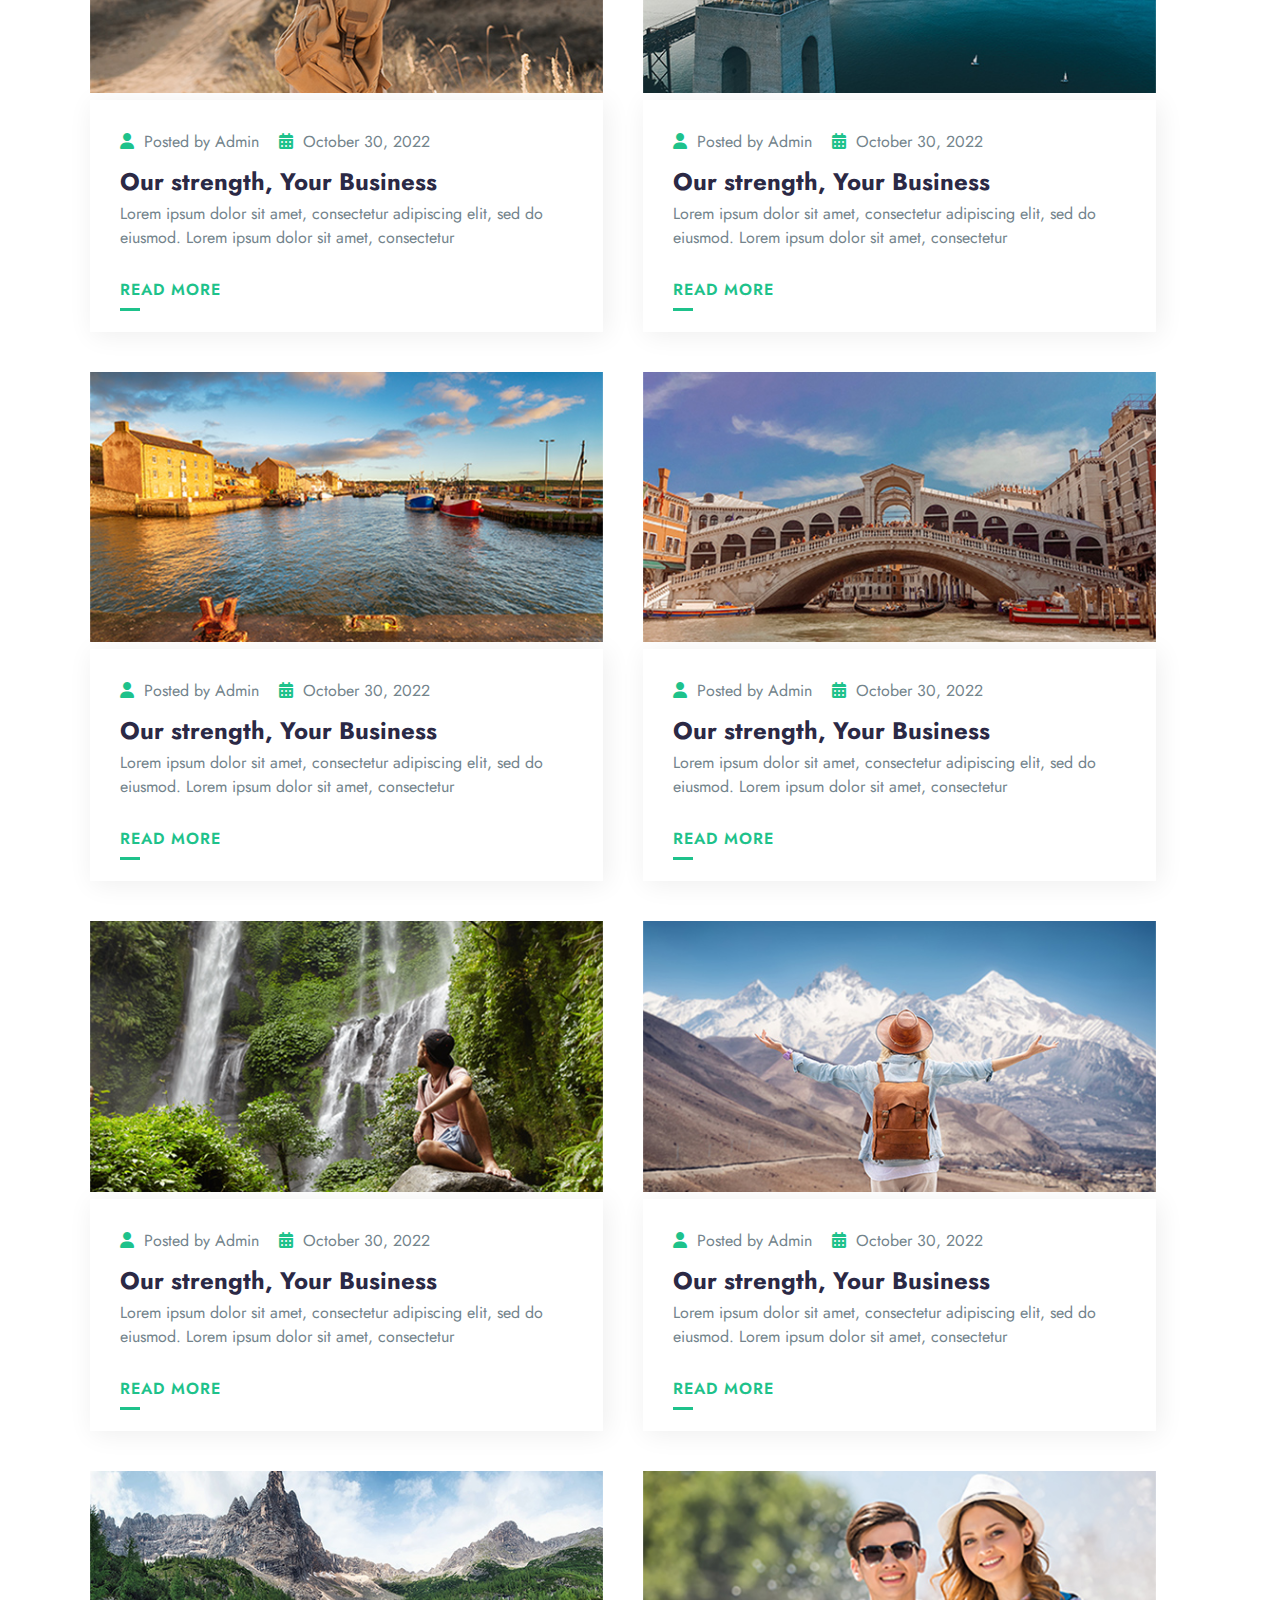
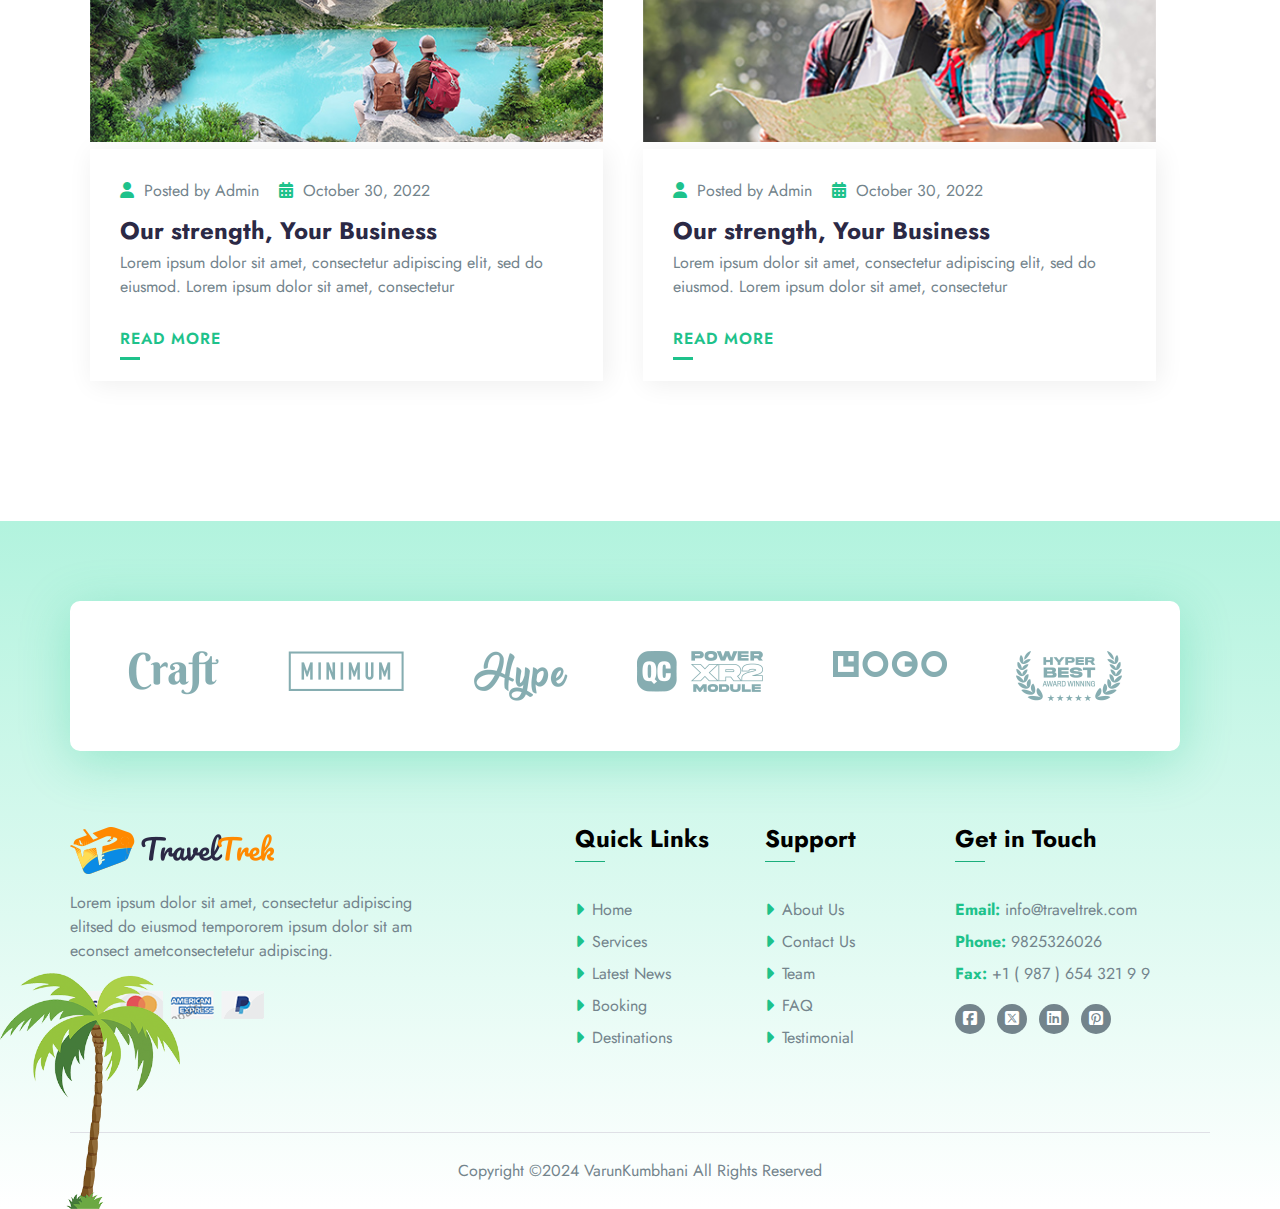
<file: Blog.html>
<!DOCTYPE html>
<html lang="en">
<head>
    <!-- https://html.designingmedia.com/traveltrek/ -->
    <meta charset="UTF-8">
    <meta name="viewport" content="width=device-width, initial-scale=1.0">
    <title>Travel Trek | Blog</title>
    <link rel="stylesheet" href="css/all.min.css">
    <link rel="stylesheet" href="css/owl.carousel.min.css">
    <link rel="stylesheet" href="css/owl.theme.default.min.css">
    <link rel="stylesheet" href="css/style.css">
    <link rel="shortcut icon" href="image/apple-icon-57x57.png" type="image/x-icon">

</head>
<body>
         <!-- arrow start -->
         <button class="bbtn15">
            <i class="fa-solid fa-arrow-up"></i>
        </button>
           <!-- arrow end -->
    
           <!-- loader start -->
           <div class="preloader">
            <span class="loader"></span>
        </div>
        <!-- loader end -->
       
        <!-- header start -->
        <header>
            <div class="top_header">
                <div class="container">
                    <div class="top_header_info d-flex justify-content-between">
                        <div class="top_left">
                            <a href="#">
                                <i class="fa-solid fa-envelope"></i>
                                help@traveltrek.com
                            </a>
                        </div>
                        <div class="top_right">
                            <a href="#">
                                <i class="fa-solid fa-square-phone"></i>
                                +1 (0800) 123 456                        
                            </a>
                        </div>
                    </div>
                </div>
            </div>
    
            <div class="container logo_header2">
                <div class="logo_header d-flex justify-content-between align-items-center">
                    <div class="main_logo">
                        <img src="image/logo-icon (1).png" alt="">
                    </div>
                    <nav class="d-flex">
                        <ul class="main_menu d-flex">
                            <li><a href="index.html">Home</a></li>
                            <li><a href="About_us.html">About US</a></li>
                            <li><a href="Destination.html">Destination</a></li>
                            <li>
                                <a href="#">Page <i class="fa-solid fa-sort-down mb"></i></a>
                                <ul class="sub_menu">
                                    <li><a href="Booking.html">Booking</a></li>
                                    <li><a href="FAQ.html">Faq</a></li>
                                    <li><a href="Contact.html">Contact</a></li>
                                    <li><a href="Team.html">Team</a></li>
                                    <li><a href="#">Service</a></li>
                                    <li><a href="Testimonial.html">Testimonial</a></li>
                                </ul>
                            </li>
                            <li>
                                <a href="Blog.html">Blog <i class="fa-solid fa-sort-down"></i></a>
                                
                            </li>
                        </ul>
                        <div class="btn_con">
                            <ul class="header_btn">
                                <li>
                                    <a href="#"><i class="fa-regular fa-comment-dots"></i>
                                        Live Chat
                                    </a>
                                </li>
                            </ul>
                        </div>
                    </nav>
                </div>
            </div>
        </header>
        <!-- header end -->

    <!-- slider start -->  
    <section id="banner2">
      <img src="image/vector1.png" alt="" class="vector1">
      <img src="image/vector2.png" alt="" class="vector2">

      <div class="container">
        <div class="slider_item">
                <h2>Blog</h2>
                <p>Lorem ipsum dolor sit amet consectetur adipiscing elit sed doeiusm<br> tempor incididunt ut labore et dolore.</p>
               <ul class="bd d-flex">
                    <li><a href="index.html" style="color: #73848c;">Home</a></li>
                    <li style="color: #73848c;">~</li>
                    <li><a href="Blog.html" style="color: #1ec28b;">Blog</a></li>
               </ul>
        </div>
    
      </div>
    </section>


<!-- slider end -->

<!-- Blog start -->
 <section id="blog">
    <div class="container">

        <div class="button-group filter-button-group d-flex justify-content-between">
            <button data-filter="*" class="active">All</button>
            <button data-filter=".advices">Advices</button>
            <button data-filter=".ano">Announcements</button>
            <button data-filter=".news">News</button>
            <button data-filter=".con">Consultation</button>
            <button data-filter=".dev">Development</button>
          </div>


        <div class="main_blog grid">
            <div class="blog_box">
                <div class="blog_img">
                    <img src="image/single-blog-tab-img1.jpg" alt="">
                </div>
                <div class="Blog_con">
                    <ul class="date d-flex">
                        <li>
                            <a href="#"><i class="fa-solid fa-user"></i></a>
                            <span> Posted by Admin</span>
                        </li>
                        <li class="pl">
                            <a href="#"><i class="fa-solid fa-calendar-days"></i></i></a>
                            <span>October 30, 2022</span>
                        </li>
                    </ul>
                    <h4>
                        <a href="#">Our strength, Your Business</a>
                    </h4>
                    <p>Lorem ipsum dolor sit amet, consectetur adipiscing elit, sed do eiusmod. Lorem ipsum dolor sit amet, consectetur</p>
                    <div class="buttoun">
                        <a href="#">READ MORE</a>
                    </div>
                </div>
            </div>

            <div class="blog_box dev">
                <div class="blog_img">
                    <img src="image/single-blog-tab-img2.jpg" alt="">
                </div>
                <div class="Blog_con">
                    <ul class="date d-flex">
                        <li>
                            <a href="#"><i class="fa-solid fa-user"></i></a>
                            <span> Posted by Admin</span>
                        </li>
                        <li class="pl">
                            <a href="#"><i class="fa-solid fa-calendar-days"></i></i></a>
                            <span>October 30, 2022</span>
                        </li>
                    </ul>
                    <h4>
                        <a href="#">Our strength, Your Business</a>
                    </h4>
                    <p>Lorem ipsum dolor sit amet, consectetur adipiscing elit, sed do eiusmod. Lorem ipsum dolor sit amet, consectetur</p>
                    <div class="buttoun">
                        <a href="#">READ MORE</a>
                    </div>
                </div>
            </div>

            <div class="blog_box advices">
                <div class="blog_img">
                    <img src="image/single-blog-tab-img3.jpg" alt="">
                </div>
                <div class="Blog_con">
                    <ul class="date d-flex">
                        <li>
                            <a href="#"><i class="fa-solid fa-user"></i></a>
                            <span> Posted by Admin</span>
                        </li>
                        <li class="pl">
                            <a href="#"><i class="fa-solid fa-calendar-days"></i></i></a>
                            <span>October 30, 2022</span>
                        </li>
                    </ul>
                    <h4>
                        <a href="#">Our strength, Your Business</a>
                    </h4>
                    <p>Lorem ipsum dolor sit amet, consectetur adipiscing elit, sed do eiusmod. Lorem ipsum dolor sit amet, consectetur</p>
                    <div class="buttoun">
                        <a href="#">READ MORE</a>
                    </div>
                </div>
            </div>

            <div class="blog_box advices ano dev">
                <div class="blog_img">
                    <img src="image/single-blog-tab-img4.jpg" alt="">
                </div>
                <div class="Blog_con">
                    <ul class="date d-flex">
                        <li>
                            <a href="#"><i class="fa-solid fa-user"></i></a>
                            <span> Posted by Admin</span>
                        </li>
                        <li class="pl">
                            <a href="#"><i class="fa-solid fa-calendar-days"></i></i></a>
                            <span>October 30, 2022</span>
                        </li>
                    </ul>
                    <h4>
                        <a href="#">Our strength, Your Business</a>
                    </h4>
                    <p>Lorem ipsum dolor sit amet, consectetur adipiscing elit, sed do eiusmod. Lorem ipsum dolor sit amet, consectetur</p>
                    <div class="buttoun">
                        <a href="#">READ MORE</a>
                    </div>
                </div>
            </div>

            <div class="blog_box advices ano dev">
                <div class="blog_img">
                    <img src="image/single-blog-tab-img5.jpg" alt="">
                </div>
                <div class="Blog_con">
                    <ul class="date d-flex">
                        <li>
                            <a href="#"><i class="fa-solid fa-user"></i></a>
                            <span> Posted by Admin</span>
                        </li>
                        <li class="pl">
                            <a href="#"><i class="fa-solid fa-calendar-days"></i></i></a>
                            <span>October 30, 2022</span>
                        </li>
                    </ul>
                    <h4>
                        <a href="#">Our strength, Your Business</a>
                    </h4>
                    <p>Lorem ipsum dolor sit amet, consectetur adipiscing elit, sed do eiusmod. Lorem ipsum dolor sit amet, consectetur</p>
                    <div class="buttoun">
                        <a href="#">READ MORE</a>
                    </div>
                </div>
            </div>

            <div class="blog_box advices">
                <div class="blog_img">
                    <img src="image/single-blog-tab-img6.jpg" alt="">
                </div>
                <div class="Blog_con">
                    <ul class="date d-flex">
                        <li>
                            <a href="#"><i class="fa-solid fa-user"></i></a>
                            <span> Posted by Admin</span>
                        </li>
                        <li class="pl">
                            <a href="#"><i class="fa-solid fa-calendar-days"></i></i></a>
                            <span>October 30, 2022</span>
                        </li>
                    </ul>
                    <h4>
                        <a href="#">Our strength, Your Business</a>
                    </h4>
                    <p>Lorem ipsum dolor sit amet, consectetur adipiscing elit, sed do eiusmod. Lorem ipsum dolor sit amet, consectetur</p>
                    <div class="buttoun">
                        <a href="#">READ MORE</a>
                    </div>
                </div>
            </div>

            <div class="blog_box con">
                <div class="blog_img">
                    <img src="image/single-blog-tab-img7.jpg" alt="">
                </div>
                <div class="Blog_con">
                    <ul class="date d-flex">
                        <li>
                            <a href="#"><i class="fa-solid fa-user"></i></a>
                            <span> Posted by Admin</span>
                        </li>
                        <li class="pl">
                            <a href="#"><i class="fa-solid fa-calendar-days"></i></i></a>
                            <span>October 30, 2022</span>
                        </li>
                    </ul>
                    <h4>
                        <a href="#">Our strength, Your Business</a>
                    </h4>
                    <p>Lorem ipsum dolor sit amet, consectetur adipiscing elit, sed do eiusmod. Lorem ipsum dolor sit amet, consectetur</p>
                    <div class="buttoun">
                        <a href="#">READ MORE</a>
                    </div>
                </div>
            </div>

            <div class="blog_box news con">
                <div class="blog_img">
                    <img src="image/single-blog-tab-img8.jpg" alt="">
                </div>
                <div class="Blog_con">
                    <ul class="date d-flex">
                        <li>
                            <a href="#"><i class="fa-solid fa-user"></i></a>
                            <span> Posted by Admin</span>
                        </li>
                        <li class="pl">
                            <a href="#"><i class="fa-solid fa-calendar-days"></i></i></a>
                            <span>October 30, 2022</span>
                        </li>
                    </ul>
                    <h4>
                        <a href="#">Our strength, Your Business</a>
                    </h4>
                    <p>Lorem ipsum dolor sit amet, consectetur adipiscing elit, sed do eiusmod. Lorem ipsum dolor sit amet, consectetur</p>
                    <div class="buttoun">
                        <a href="#">READ MORE</a>
                    </div>
                </div>
            </div>

            <div class="blog_box news con">
                <div class="blog_img">
                    <img src="image/single-blog-tab-img9.jpg" alt="">
                </div>
                <div class="Blog_con">
                    <ul class="date d-flex">
                        <li>
                            <a href="#"><i class="fa-solid fa-user"></i></a>
                            <span> Posted by Admin</span>
                        </li>
                        <li class="pl">
                            <a href="#"><i class="fa-solid fa-calendar-days"></i></i></a>
                            <span>October 30, 2022</span>
                        </li>
                    </ul>
                    <h4>
                        <a href="#">Our strength, Your Business</a>
                    </h4>
                    <p>Lorem ipsum dolor sit amet, consectetur adipiscing elit, sed do eiusmod. Lorem ipsum dolor sit amet, consectetur</p>
                    <div class="buttoun">
                        <a href="#">READ MORE</a>
                    </div>
                </div>
            </div>

            <div class="blog_box news">
                <div class="blog_img">
                    <img src="image/single-blog-tab-img10.jpg" alt="">
                </div>
                <div class="Blog_con">
                    <ul class="date d-flex">
                        <li>
                            <a href="#"><i class="fa-solid fa-user"></i></a>
                            <span> Posted by Admin</span>
                        </li>
                        <li class="pl">
                            <a href="#"><i class="fa-solid fa-calendar-days"></i></i></a>
                            <span>October 30, 2022</span>
                        </li>
                    </ul>
                    <h4>
                        <a href="#">Our strength, Your Business</a>
                    </h4>
                    <p>Lorem ipsum dolor sit amet, consectetur adipiscing elit, sed do eiusmod. Lorem ipsum dolor sit amet, consectetur</p>
                    <div class="buttoun">
                        <a href="#">READ MORE</a>
                    </div>
                </div>
            </div>
        </div>
    </div>
 </section>
<!-- Blog end -->





<!-- footer strat -->
    <footer>
        <img src="image/vector8.png" alt="" class="tree2">
        <div class="container">
            <div class="patner_con">
                <ul class="p_list d-flex justify-content-between">
                    <li><img src="image/partner-logo-1.png" alt=""></li>
                    <li><img src="image/partner-logo-2.png" alt=""></li>
                    <li><img src="image/partner-logo-3.png" alt=""></li>
                    <li><img src="image/partner-logo-4.png" alt=""></li>
                    <li><img src="image/partner-logo-5.png" alt=""></li>
                    <li><img src="image/partner-logo-6.png" alt=""></li>
                </ul>
            </div>
            <div class="main_footer d-flex">
                <div class="f1">
                    <div class="footer_logo">
                        <a href="index.html">
                            <img src="image/logo-icon (1).png" alt="">
                        </a>
                        <p>Lorem ipsum dolor sit amet, consectetur adipiscing elitsed do eiusmod tempororem ipsum dolor sit am econsect ametconsectetetur adipiscing.</p>
                        <div class="payment">
                            <img src="image/payment-card.png" alt="">
                        </div>
                    </div>
                </div>
                <div class="blank"></div>
                <div class="f2">
                    <h4>Quick Links</h4>
                    <hr class="line">
                    <ul class="f_menu">
                        <li class="d-flex align-items-center"><a href="#"><i class="fa-solid fa-caret-right"></i></a>Home </li>
                        <li class="d-flex align-items-center"><a href="#"><i class="fa-solid fa-caret-right"></i></a>Services </li>
                        <li class="d-flex align-items-center"><a href="#"><i class="fa-solid fa-caret-right"></i></a>Latest News </li>
                        <li class="d-flex align-items-center"><a href="#"><i class="fa-solid fa-caret-right"></i></a>Booking </li>
                        <li class="d-flex align-items-center"><a href="#"><i class="fa-solid fa-caret-right"></i></a>Destinations </li>
                    </ul>
                </div>
                <div class="f3">
                    <h4>Support</h4>
                    <hr class="line">
                    <ul class="f_menu">
                        <li class="d-flex align-items-center"><a href="#"><i class="fa-solid fa-caret-right"></i></a>About Us </li>
                        <li class="d-flex align-items-center"><a href="#"><i class="fa-solid fa-caret-right"></i></a>Contact Us </li>
                        <li class="d-flex align-items-center"><a href="#"><i class="fa-solid fa-caret-right"></i></a>Team</li>
                        <li class="d-flex align-items-center"><a href="#"><i class="fa-solid fa-caret-right"></i></a>FAQ </li>
                        <li class="d-flex align-items-center"><a href="#"><i class="fa-solid fa-caret-right"></i></a>Testimonial </li>
                    </ul>
                </div>
                <div class="f4">
                    <h4>Get in Touch</h4>
                    <hr class="line">
                    <ul class="f_info">
                        <li>
                            <span>Email:</span>
                            <a href="#">info@traveltrek.com</a>
                        </li>
                        <li>
                            <span>Phone:</span>
                            <a href="#">9825326026</a>
                        </li>
                        <li>
                            <span>Fax:</span>
                            <a href="#">+1 ( 987 ) 654 321 9 9</a>
                        </li>
                        <li class="d-flex gap">
                            <div class="circle">
                                <a href="#"><i class="fa-brands fa-square-facebook"></i></a>
                            </div>
                            <div class="circle">
                                <a href="#"><i class="fa-brands fa-square-x-twitter"></i></a>
                            </div>
                            <div class="circle">
                                <a href="#"><i class="fa-brands fa-linkedin"></i></a>
                            </div>
                            <div class="circle">
                                <a href="#"><i class="fa-brands fa-square-pinterest"></i></a>
                            </div>
                        </li>
                    </ul>
                </div>
            </div>
            <div class="copy_right text-center">
                <p>Copyright ©2024 VarunKumbhani All Rights Reserved</p>
            </div>
        </div>
    </footer>
<!-- footer end -->
 
    <script src="js/code.jquery.com_jquery-3.7.0.min.js"></script>
    <script src="js/owl.carousel.min.js"></script>
    <script src="js/wow.min.js"></script>
    <script src="js/isotope-docs.min.js"></script>

    <script>
            $(document).ready(function(){
 $("#s1").owlCarousel({
  items:1,
  margin:0,
  // center:true,
  loop:true,
  smartSpeed:700,
  nav:false,
  smartSpeed:700,
  autoplay:true,
  autoplayTimeout:3200,
  })
  $("#s2").owlCarousel({
  items:3,
  margin:0,
  // center:true,
  loop:true,
  smartSpeed:700,
  nav:false,
  smartSpeed:700,
  autoplay:true,
  autoplayTimeout:3200,
  navText:['<i class="fa-solid fa-arrow-left"></i>','<i class="fa-solid fa-arrow-right"></i>'],
  })
  $("#s3").owlCarousel({
  items:3,
  margin:0,
  // center:true,
  loop:true,
  smartSpeed:700,
  nav:false,
  smartSpeed:700,
  autoplay:true,
  autoplayTimeout:3200,
  navText:['<i class="fa-solid fa-arrow-left"></i>','<i class="fa-solid fa-arrow-right"></i>'],
  })
  $("#s4").owlCarousel({
  items:3,
  margin:0,
  // center:true,
  loop:true,
  smartSpeed:700,
  nav:false,
  dots:false,
  smartSpeed:700,
  autoplay:true,
  autoplayTimeout:3200,
  navText:['<i class="fa-solid fa-arrow-left"></i>','<i class="fa-solid fa-arrow-right"></i>'],
  })
  
  
 });
    </script>

<script>
    var btn = $('.bbtn15');
    btn.hide();
    
    $(window).scroll(function() {
      if ($(window).scrollTop() > 300) {
        btn.fadeIn();
      } else {
        btn.fadeOut();
      }
    });
    setTimeout(function(){
            $('.preloader').fadeOut();
        },2000);
    
    btn.on('click', function(e) {
      e.preventDefault();
      $('html, body').animate({scrollTop:0}, '300');
    });
    $(document).ready(function(){
    $(window).scroll(function(){
        var sticky = $('.sticky'),
            scroll = $(window).scrollTop();
      
        if (scroll >= 700) sticky.addClass('fixed');
        else sticky.removeClass('fixed');
      })
    });

</script>
<script>
    $(document).ready(function(){
        // init Isotope
        var $grid = $('.grid').isotope({
        // options
        });
        // filter items on button click
        $('.filter-button-group').on( 'click', 'button', function() {
        var filterValue = $(this).attr('data-filter');
        $grid.isotope({ filter: filterValue });
            $('button').removeClass('active');
            $(this).addClass('active');
        });

        $("a.group").fancybox({
    'transitionIn'	:	'elastic',
    'transitionOut'	:	'elastic',
    'speedIn'		:	600, 
    'speedOut'		:	200, 
    'overlayShow'	:	false
});
    
   })
</script>
</body>
</html>
</file>
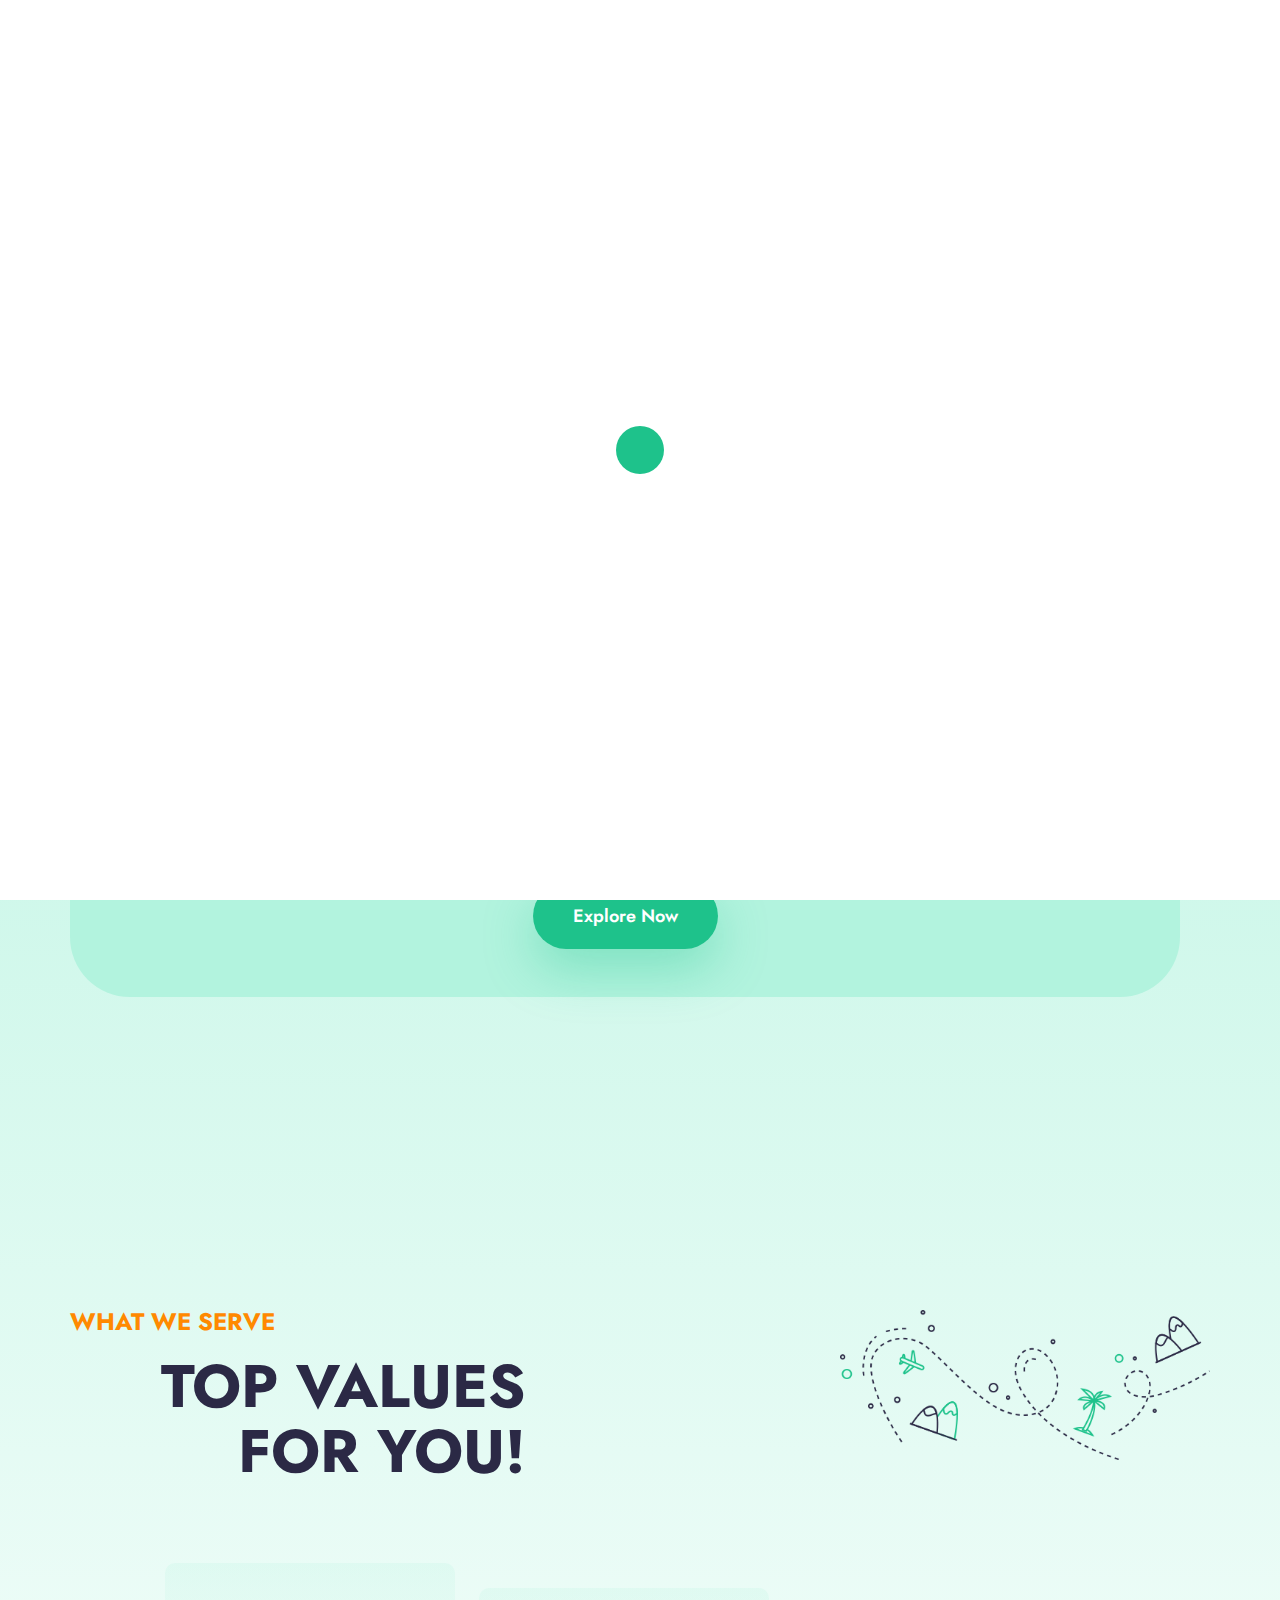
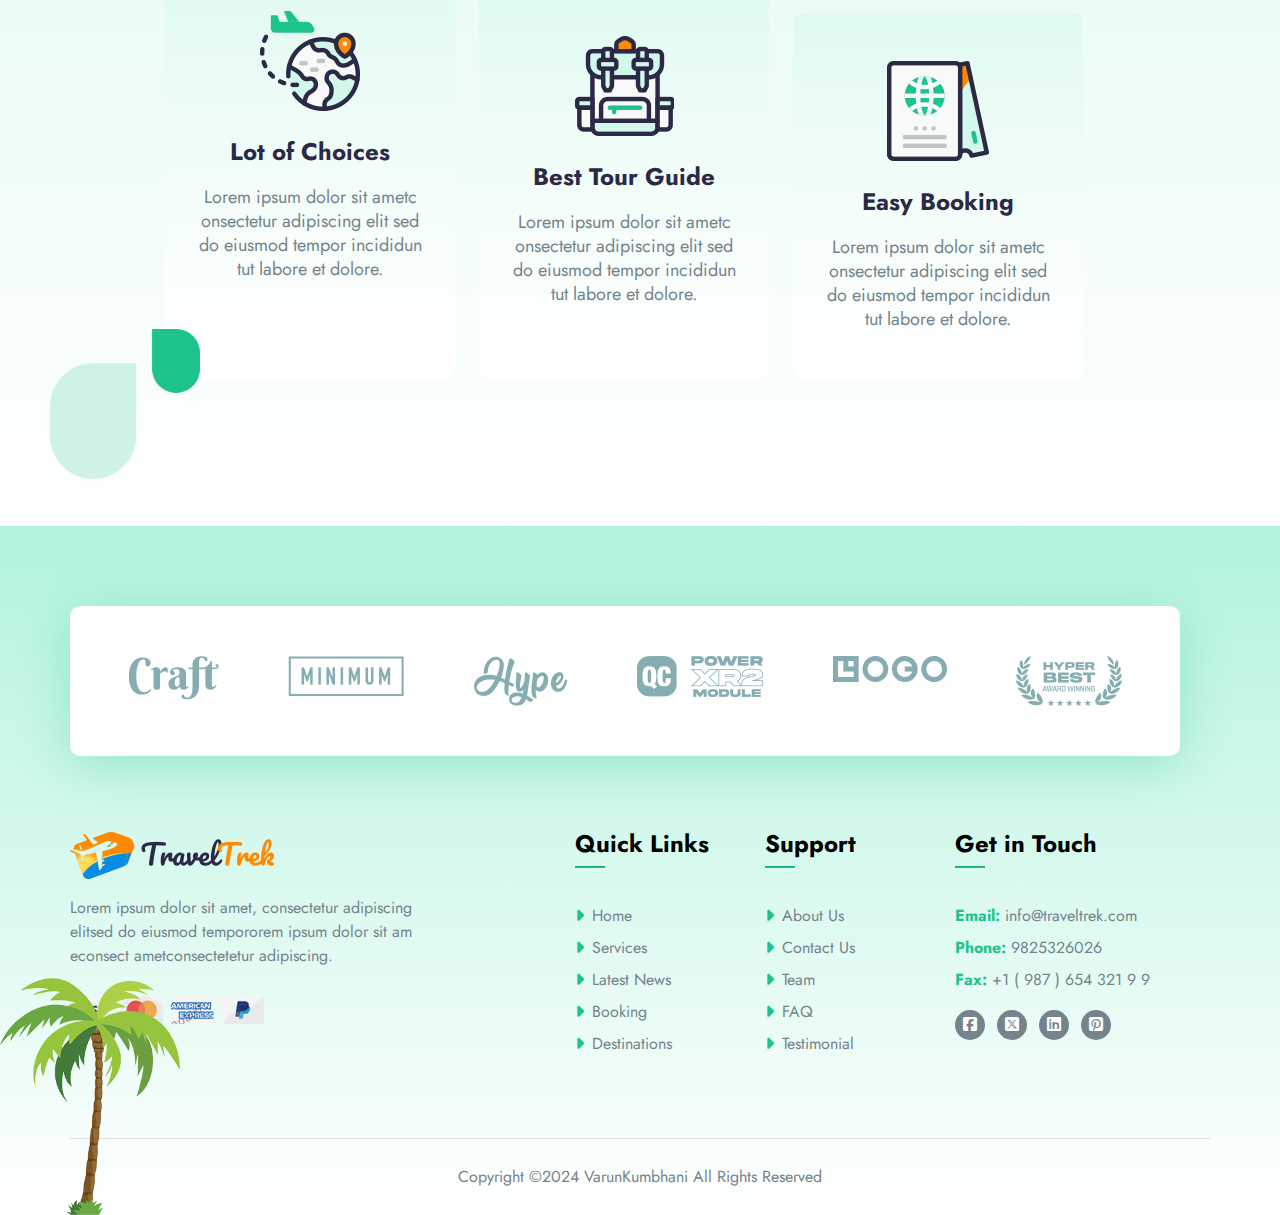
<file: Booking.html>
<!DOCTYPE html>
<html lang="en">
<head>
    <!-- https://html.designingmedia.com/traveltrek/ -->
    <meta charset="UTF-8">
    <meta name="viewport" content="width=device-width, initial-scale=1.0">
    <title>Travel Trek | Booking</title>
    <link rel="stylesheet" href="css/all.min.css">
    <link rel="stylesheet" href="css/owl.carousel.min.css">
    <link rel="stylesheet" href="css/owl.theme.default.min.css">
    <link rel="stylesheet" href="css/style.css">
    <link rel="shortcut icon" href="image/apple-icon-57x57.png" type="image/x-icon">

</head>
<body>
         <!-- arrow start -->
         <button class="bbtn15">
            <i class="fa-solid fa-arrow-up"></i>
        </button>
           <!-- arrow end -->
  
           <!-- loader start -->
           <div class="preloader">
            <span class="loader"></span>
        </div>
        <!-- loader end -->
       
        <!-- header start -->
        <header>
            <div class="top_header">
                <div class="container">
                    <div class="top_header_info d-flex justify-content-between">
                        <div class="top_left">
                            <a href="#">
                                <i class="fa-solid fa-envelope"></i>
                                help@traveltrek.com
                            </a>
                        </div>
                        <div class="top_right">
                            <a href="#">
                                <i class="fa-solid fa-square-phone"></i>
                                +1 (0800) 123 456                        
                            </a>
                        </div>
                    </div>
                </div>
            </div>
    
            <div class="container logo_header2">
                <div class="logo_header d-flex justify-content-between align-items-center">
                    <div class="main_logo">
                        <img src="image/logo-icon (1).png" alt="">
                    </div>
                    <nav class="d-flex">
                        <ul class="main_menu d-flex">
                            <li><a href="index.html">Home</a></li>
                            <li><a href="About_us.html">About US</a></li>
                            <li><a href="Destination.html">Destination</a></li>
                            <li>
                                <a href="#">Page <i class="fa-solid fa-sort-down mb"></i></a>
                                <ul class="sub_menu">
                                    <li><a href="Booking.html">Booking</a></li>
                                    <li><a href="FAQ.html">Faq</a></li>
                                    <li><a href="Contact.html">Contact</a></li>
                                    <li><a href="Team.html">Team</a></li>
                                    <li><a href="#">Service</a></li>
                                    <li><a href="Testimonial.html">Testimonial</a></li>
                                </ul>
                            </li>
                            <li>
                                <a href="Blog.html">Blog <i class="fa-solid fa-sort-down"></i></a>
                                
                            </li>
                        </ul>
                        <div class="btn_con">
                            <ul class="header_btn">
                                <li>
                                    <a href="#"><i class="fa-regular fa-comment-dots"></i>
                                        Live Chat
                                    </a>
                                </li>
                            </ul>
                        </div>
                    </nav>
                </div>
            </div>
        </header>
        <!-- header end -->

    <!-- slider start -->
<section id="main_g">    
    <section id="banner">
      <img src="image/vector1.png" alt="" class="vector1">
      <img src="image/vector2.png" alt="" class="vector2">

      <div class="container">
        <div class="slider_item">
                <h2>Booking</h2>
                <p>Lorem ipsum dolor sit amet consectetur adipiscing elit sed doeiusm<br> tempor incididunt ut labore et dolore.</p>
               <ul class="bd d-flex">
                    <li><a href="index.html" style="color: #73848c;">Home</a></li>
                    <li style="color: #73848c;">~</li>
                    <li><a href="Booking.html" style="color: #1ec28b;">Booking</a></li>
               </ul>
        </div>
        <section id="booking">
            <div class="container">
                <ul class="booking_header d-flex">
                    <li class="boking_box active">
                        <a href="#">
                            <img src="image/hotel-icon.png" alt="" class="color">
                            <p class="active2">Hotels</p>
                        </a>
                    </li>
                    <li class="boking_box">
                        <a href="#">
                            <img src="image/car-rental-icon.png" alt="" class="color3">
                            <p>Car Rentals</p>
                        </a>
                    </li>
                    <li class="boking_box">
                        <a href="#">
                            <img src="image/flight-icon.png" alt="" class="color2">
                            <p>Flights</p>
                        </a>
                    </li>
                    <li class="boking_box">
                        <a href="#">
                            <img src="image/trip-icon.png" alt="" class="color4">
                            <p>Trips</p>
                        </a>
                    </li>
                    <li class="boking_box">
                        <a href="#">
                            <img src="image/cruise-icon.png" alt="" class="color2">
                            <p>Cruise</p>
                        </a>
                    </li>
                    <li class="boking_box br">
                        <a href="#">
                            <img src="image/activity-icon.png" alt="" class="color2">
                            <p>Activity</p>
                        </a>
                    </li>
                </ul>
    <div class="booking_con">
                <div class="d-flex gap">
                    <div class="booking_form">
                        <label for="des">Destination</label>
                        <input type="text" name="" id="des" class="inputbox">
                    </div>
                    <div class="booking_form">
                        <label for="des2">Check in</label>
                        <input type="date" name="" id="des2" class="inputbox2">
                    </div>
                    <div class="booking_form">
                        <label for="des3">Check Out</label>
                        <input type="date" name="" id="des3" class="inputbox2">
                    </div>
                    <div class="booking_form">
                        <label for="des4">Adults</label>
                        <input type="number" name="" id="des4" class="inputbox3">
                    </div>
                    <div class="booking_form">
                        <label for="des5">Children</label>
                        <input type="number" name="" id="des5" class="inputbox3">
                    </div>
                  
                </div>
                <div class="green_btn green_btn2 mt">
                    <a href="#">Explore Now</a>
                </div>
            </div>
            </div>    
        </section>
      </div>
    </section>
        <!-- serve start -->
        <section id="serve">
            <div class="container">
                <div class="serve_title d-flex justify-content-between">
                   <div class="serve_left">
                        <h4>WHAT WE SERVE</h4>
                        <h2>TOP VALUES
                        <br>  FOR YOU!</h2>
                   </div>
                   <div class="serve_img">
                    <img src="image/vector4.png" alt="" width="370">
                   </div>
                </div>
    
                <div class="main_serve text-center">
                    <div class="box_serve">
                       <div class="img d-flex justify-content-center">
                        <img src="image/serve-icon1.png" alt=""> 
                       </div>
                       <h4>Lot of Choices</h4>
                       <p>Lorem ipsum dolor sit ametc onsectetur adipiscing elit sed do eiusmod tempor incididun tut labore et dolore.</p>
                    </div>
                    <div class="box_serve mt-1">
                       <div class="img d-flex justify-content-center">
                        <img src="image/serve-icon2.png" alt=""> 
                       </div>
                       <h4>Best Tour Guide</h4>
                       <p>Lorem ipsum dolor sit ametc onsectetur adipiscing elit sed do eiusmod tempor incididun tut labore et dolore.</p>
                    </div>
                    <div class="box_serve mt-2">
                       <div class="img d-flex justify-content-center">
                        <img src="image/serve-icon3.png" alt=""> 
                       </div>
                       <h4>Easy Booking</h4>
                       <p>Lorem ipsum dolor sit ametc onsectetur adipiscing elit sed do eiusmod tempor incididun tut labore et dolore.</p>
                    </div>
                </div>
            </div>
            <div class="vector5">
                <img src="image/vector5.png" alt="" class="vectorimg">
            </div>
        </section>
    </section>    
</section>    
    <!-- slider end -->



<!-- footer strat -->
    <footer>
        <img src="image/vector8.png" alt="" class="tree2">
        <div class="container">
            <div class="patner_con">
                <ul class="p_list d-flex justify-content-between">
                    <li><img src="image/partner-logo-1.png" alt=""></li>
                    <li><img src="image/partner-logo-2.png" alt=""></li>
                    <li><img src="image/partner-logo-3.png" alt=""></li>
                    <li><img src="image/partner-logo-4.png" alt=""></li>
                    <li><img src="image/partner-logo-5.png" alt=""></li>
                    <li><img src="image/partner-logo-6.png" alt=""></li>
                </ul>
            </div>
            <div class="main_footer d-flex">
                <div class="f1">
                    <div class="footer_logo">
                        <a href="index.html">
                            <img src="image/logo-icon (1).png" alt="">
                        </a>
                        <p>Lorem ipsum dolor sit amet, consectetur adipiscing elitsed do eiusmod tempororem ipsum dolor sit am econsect ametconsectetetur adipiscing.</p>
                        <div class="payment">
                            <img src="image/payment-card.png" alt="">
                        </div>
                    </div>
                </div>
                <div class="blank"></div>
                <div class="f2">
                    <h4>Quick Links</h4>
                    <hr class="line">
                    <ul class="f_menu">
                        <li class="d-flex align-items-center"><a href="#"><i class="fa-solid fa-caret-right"></i></a>Home </li>
                        <li class="d-flex align-items-center"><a href="#"><i class="fa-solid fa-caret-right"></i></a>Services </li>
                        <li class="d-flex align-items-center"><a href="#"><i class="fa-solid fa-caret-right"></i></a>Latest News </li>
                        <li class="d-flex align-items-center"><a href="#"><i class="fa-solid fa-caret-right"></i></a>Booking </li>
                        <li class="d-flex align-items-center"><a href="#"><i class="fa-solid fa-caret-right"></i></a>Destinations </li>
                    </ul>
                </div>
                <div class="f3">
                    <h4>Support</h4>
                    <hr class="line">
                    <ul class="f_menu">
                        <li class="d-flex align-items-center"><a href="#"><i class="fa-solid fa-caret-right"></i></a>About Us </li>
                        <li class="d-flex align-items-center"><a href="#"><i class="fa-solid fa-caret-right"></i></a>Contact Us </li>
                        <li class="d-flex align-items-center"><a href="#"><i class="fa-solid fa-caret-right"></i></a>Team</li>
                        <li class="d-flex align-items-center"><a href="#"><i class="fa-solid fa-caret-right"></i></a>FAQ </li>
                        <li class="d-flex align-items-center"><a href="#"><i class="fa-solid fa-caret-right"></i></a>Testimonial </li>
                    </ul>
                </div>
                <div class="f4">
                    <h4>Get in Touch</h4>
                    <hr class="line">
                    <ul class="f_info">
                        <li>
                            <span>Email:</span>
                            <a href="#">info@traveltrek.com</a>
                        </li>
                        <li>
                            <span>Phone:</span>
                            <a href="#">9825326026</a>
                        </li>
                        <li>
                            <span>Fax:</span>
                            <a href="#">+1 ( 987 ) 654 321 9 9</a>
                        </li>
                        <li class="d-flex gap">
                            <div class="circle">
                                <a href="#"><i class="fa-brands fa-square-facebook"></i></a>
                            </div>
                            <div class="circle">
                                <a href="#"><i class="fa-brands fa-square-x-twitter"></i></a>
                            </div>
                            <div class="circle">
                                <a href="#"><i class="fa-brands fa-linkedin"></i></a>
                            </div>
                            <div class="circle">
                                <a href="#"><i class="fa-brands fa-square-pinterest"></i></a>
                            </div>
                        </li>
                    </ul>
                </div>
            </div>
            <div class="copy_right text-center">
                <p>Copyright ©2024 VarunKumbhani All Rights Reserved</p>
            </div>
        </div>
    </footer>
<!-- footer end -->
 
    <script src="js/code.jquery.com_jquery-3.7.0.min.js"></script>
    <script src="js/owl.carousel.min.js"></script>
    <script src="js/wow.min.js"></script>

    <script>
            $(document).ready(function(){
 $("#s1").owlCarousel({
  items:1,
  margin:0,
  // center:true,
  loop:true,
  smartSpeed:700,
  nav:false,
  smartSpeed:700,
  autoplay:true,
  autoplayTimeout:3200,
  })
  $("#s2").owlCarousel({
  items:3,
  margin:0,
  // center:true,
  loop:true,
  smartSpeed:700,
  nav:false,
  smartSpeed:700,
  autoplay:true,
  autoplayTimeout:3200,
  navText:['<i class="fa-solid fa-arrow-left"></i>','<i class="fa-solid fa-arrow-right"></i>'],
  })
  $("#s3").owlCarousel({
  items:3,
  margin:0,
  // center:true,
  loop:true,
  smartSpeed:700,
  nav:false,
  smartSpeed:700,
  autoplay:true,
  autoplayTimeout:3200,
  navText:['<i class="fa-solid fa-arrow-left"></i>','<i class="fa-solid fa-arrow-right"></i>'],
  })
  $("#s4").owlCarousel({
  items:3,
  margin:0,
  // center:true,
  loop:true,
  smartSpeed:700,
  nav:false,
  dots:false,
  smartSpeed:700,
  autoplay:true,
  autoplayTimeout:3200,
  navText:['<i class="fa-solid fa-arrow-left"></i>','<i class="fa-solid fa-arrow-right"></i>'],
  })
  
  
 });
    </script>

<script>
    var btn = $('.bbtn15');
    btn.hide();
    
    $(window).scroll(function() {
      if ($(window).scrollTop() > 300) {
        btn.fadeIn();
      } else {
        btn.fadeOut();
      }
    });
    setTimeout(function(){
            $('.preloader').fadeOut();
        },2000);
    
    btn.on('click', function(e) {
      e.preventDefault();
      $('html, body').animate({scrollTop:0}, '300');
    });
    $(document).ready(function(){
    $(window).scroll(function(){
        var sticky = $('.sticky'),
            scroll = $(window).scrollTop();
      
        if (scroll >= 700) sticky.addClass('fixed');
        else sticky.removeClass('fixed');
      })
    });

</script>
</body>
</html>
</file>
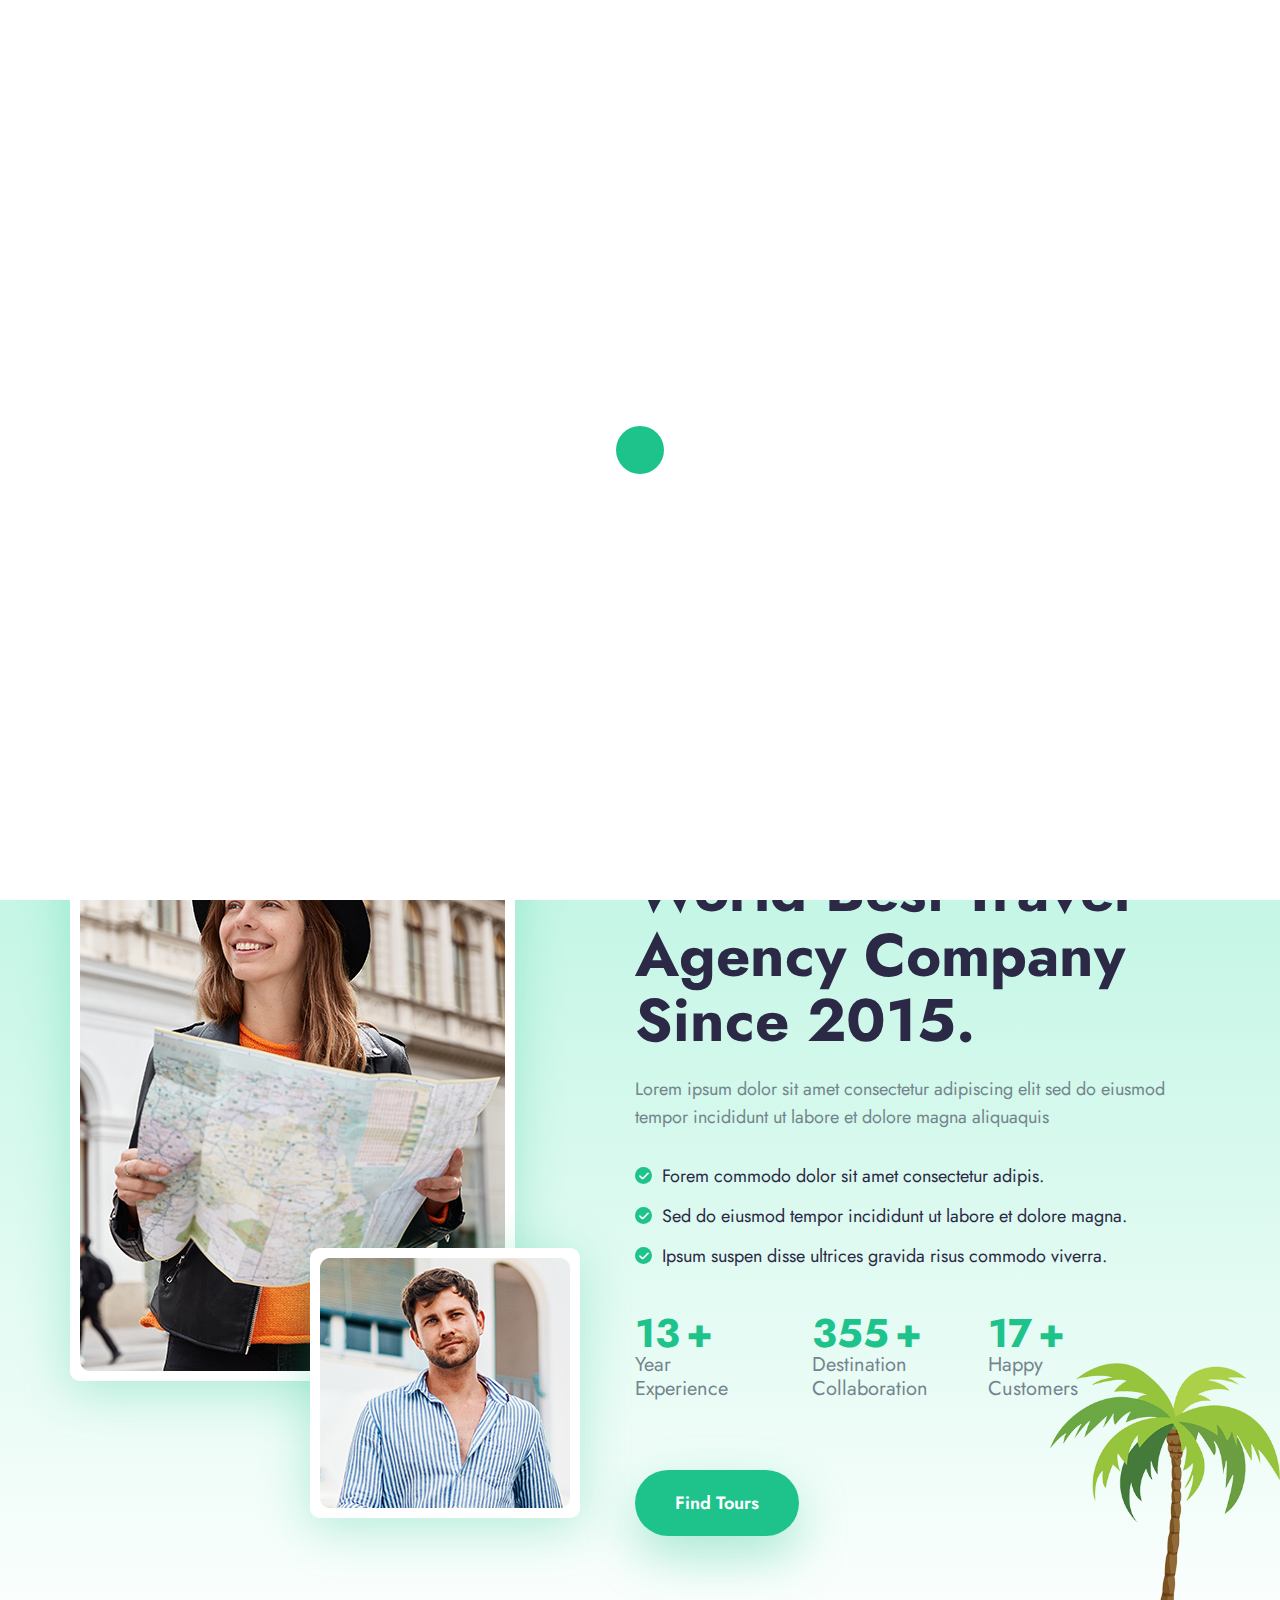
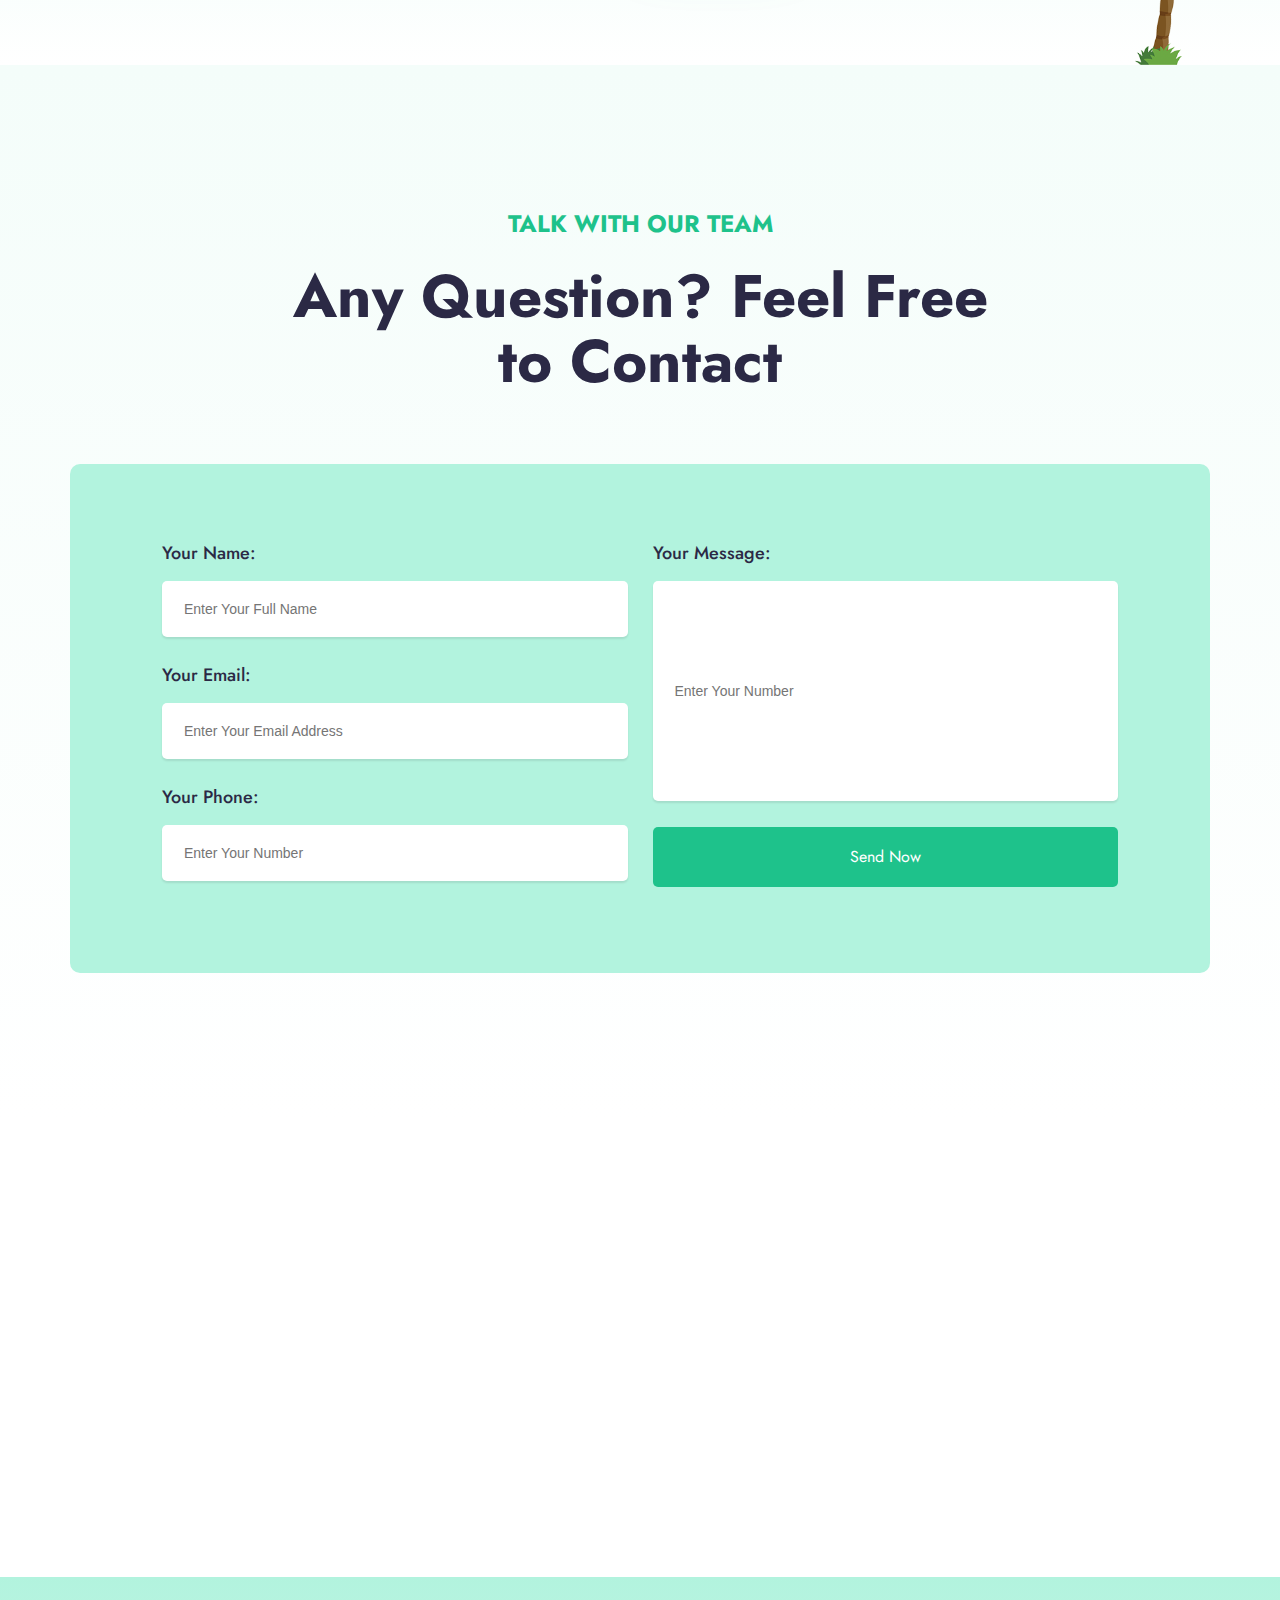
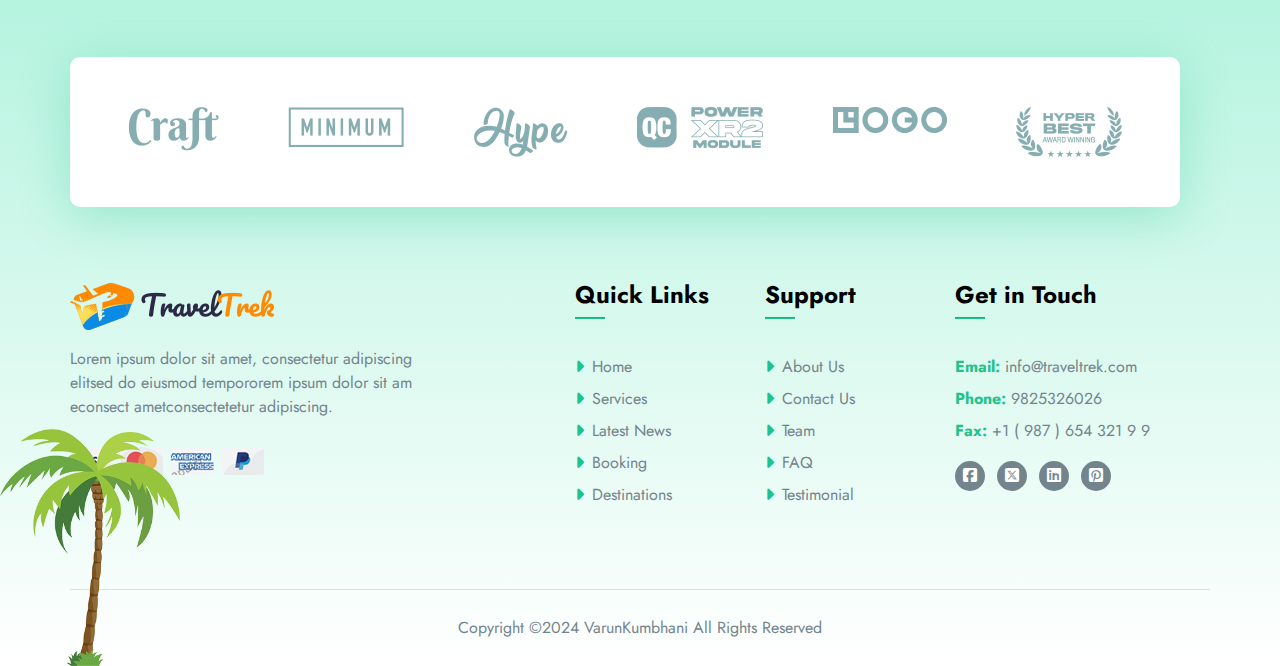
<file: Contact.html>
<!DOCTYPE html>
<html lang="en">
<head>
    <!-- https://html.designingmedia.com/traveltrek/ -->
    <meta charset="UTF-8">
    <meta name="viewport" content="width=device-width, initial-scale=1.0">
    <title>Travel Trek | Contact Us</title>
    <link rel="stylesheet" href="css/all.min.css">
    <link rel="stylesheet" href="css/owl.carousel.min.css">
    <link rel="stylesheet" href="css/owl.theme.default.min.css">
    <link rel="stylesheet" href="css/style.css">
    <link rel="shortcut icon" href="image/apple-icon-57x57.png" type="image/x-icon">

</head>
<body>
         <!-- arrow start -->
         <button class="bbtn15">
            <i class="fa-solid fa-arrow-up"></i>
        </button>
           <!-- arrow end -->
     
           <!-- loader start -->
           <div class="preloader">
            <span class="loader"></span>
        </div>
        <!-- loader end -->
       
        <!-- header start -->
        <header>
            <div class="top_header">
                <div class="container">
                    <div class="top_header_info d-flex justify-content-between">
                        <div class="top_left">
                            <a href="#">
                                <i class="fa-solid fa-envelope"></i>
                                help@traveltrek.com
                            </a>
                        </div>
                        <div class="top_right">
                            <a href="#">
                                <i class="fa-solid fa-square-phone"></i>
                                +1 (0800) 123 456                        
                            </a>
                        </div>
                    </div>
                </div>
            </div>
    
            <div class="container logo_header2">
                <div class="logo_header d-flex justify-content-between align-items-center">
                    <div class="main_logo">
                        <img src="image/logo-icon (1).png" alt="">
                    </div>
                    <nav class="d-flex">
                        <ul class="main_menu d-flex">
                            <li><a href="index.html">Home</a></li>
                            <li><a href="About_us.html">About US</a></li>
                            <li><a href="Destination.html">Destination</a></li>
                            <li>
                                <a href="#">Page <i class="fa-solid fa-sort-down mb"></i></a>
                                <ul class="sub_menu">
                                    <li><a href="Booking.html">Booking</a></li>
                                    <li><a href="FAQ.html">Faq</a></li>
                                    <li><a href="Contact.html">Contact</a></li>
                                    <li><a href="Team.html">Team</a></li>
                                    <li><a href="#">Service</a></li>
                                    <li><a href="Testimonial.html">Testimonial</a></li>
                                </ul>
                            </li>
                            <li>
                                <a href="Blog.html">Blog <i class="fa-solid fa-sort-down"></i></a>
                                
                            </li>
                        </ul>
                        <div class="btn_con">
                            <ul class="header_btn">
                                <li>
                                    <a href="#"><i class="fa-regular fa-comment-dots"></i>
                                        Live Chat
                                    </a>
                                </li>
                            </ul>
                        </div>
                    </nav>
                </div>
            </div>
        </header>
        <!-- header end -->

    <!-- slider start -->
<section id="main_g">    
    <section id="banner">
      <img src="image/vector1.png" alt="" class="vector1">
      <img src="image/vector2.png" alt="" class="vector2">

      <div class="container">
        <div class="slider_item">
                <h2>Contact Us</h2>
                <p>Lorem ipsum dolor sit amet consectetur adipiscing elit sed doeiusm<br> tempor incididunt ut labore et dolore.</p>
               <ul class="bd d-flex">
                    <li><a href="index.html" style="color: #73848c;">Home</a></li>
                    <li style="color: #73848c;">~</li>
                    <li><a href="Contact.html" style="color: #1ec28b;">Contact Us</a></li>
               </ul>
        </div>
    
      </div>
    </section> 
</section>

<!-- about start -->
<section id="about">
    <div class="container">
        <div class="vector51">
            <img src="image/vector5.png" alt="" class="vectorimg2">
        </div>
        <div class="main_about d-flex">
            <div class="about_img">
                <div class="a_img1">
                    <img src="image/talk-to-us-img1.jpg" alt="">
                </div>
                <div class="a_img2">
                    <img src="image/talk-to-us-img2.jpg" alt="">
                </div>
            </div>
            <div class="about_con">
                <div class="travel_con">
                    <h4>
                        ABOUT TREVELTREK
                    </h4>
                    <h2>World Best Travel<br> Agency Company<br> Since 2015.</h2>
                    <p>Lorem ipsum dolor sit amet consectetur adipiscing elit sed do eiusmod<br> tempor incididunt ut labore et dolore magna aliquaquis</p>

                    <ul class="about_arrow_main">
                        <li class="about_arrow">
                            <i class="fa-solid fa-check"></i>
                            Forem commodo dolor sit amet consectetur adipis.
                        </li>
                    </ul>
                    <ul class="about_arrow_main">
                        <li class="about_arrow">
                            <i class="fa-solid fa-check"></i>
                            Sed do eiusmod tempor incididunt ut labore et dolore magna.
                        </li>
                    </ul>
                    <ul class="about_arrow_main">
                        <li class="about_arrow">
                            <i class="fa-solid fa-check"></i>
                            Ipsum suspen disse ultrices gravida risus commodo viverra.
                        </li>
                    </ul>


                    <ul class="mt d-flex">
                        <li class="about_number">
                            <span>13</span>
                            <span>+</span><br>
                            Year<br>
                            Experience
                        </li>
                        <li class="about_number">
                            <span>355</span>
                            <span>+</span><br>
                            Destination<br>
                            Collaboration
                        </li>
                        <li class="about_number">
                            <span>17</span>
                            <span>+</span><br>
                            Happy<br>
                            Customers
                        </li>
                    </ul>
                    <div class="green_btn mt">
                        <a href="#">Find Tours</a>
                    </div>
                </div>
            </div>
        </div>
    </div>
    <img src="image/tree.png" alt="" class="tree">
</section>
<!-- about end -->

<!-- form start -->
 <section id="form">
    <div class="container">
        <div class="destination_title text-center">
            <h4>TALK WITH OUR TEAM</h4>
            <h2>
                Any Question? Feel Free<br>
                to Contact</h2>
        </div>

        <div class="main_form">
            <div class="form_box d-flex">
                <div class="left_form">
                    <form>
                        <div class="input_group">
                            <label for="f1">Your Name:</label><br>
                            <input type="text" id="f1" class="input_box" placeholder="Enter Your Full Name">
                        </div>
                        <div class="input_group">
                            <label for="f2">Your Email:</label><br>
                            <input type="text" id="f2" class="input_box" placeholder="Enter Your Email Address">
                        </div>
                        <div class="input_group">
                            <label for="f3">Your Phone:</label><br>
                            <input type="text" id="f3" class="input_box" placeholder="Enter Your Number">
                        </div>
                    </form>
                </div>
                <div class="right_form">
                    <div class="input_group">
                        <label for="f3">Your Message:</label><br>
                        <input type="text" id="f3" class="input_box input_box2" placeholder="Enter Your Number">
                    </div>
                    <div class="btn5">
                        <a href="#">Send Now</a>
                    </div>
                </div>
            </div>
        </div>
    </div>
 </section>
<!-- form end -->

<!-- map start -->
<iframe src="https://www.google.com/maps/embed?pb=!1m18!1m12!1m3!1d3719.5539094867695!2d72.84725167529945!3d21.20987288153329!2m3!1f0!2f0!3f0!3m2!1i1024!2i768!4f13.1!3m3!1m2!1s0x3be04f1309d5fe25%3A0xcf512dd89e8933a8!2sStar%20Galaxy%20Infotech!5e0!3m2!1sen!2sin!4v1718078565813!5m2!1sen!2sin" width="100%" height="450" style="border:0;" allowfullscreen="" loading="lazy" referrerpolicy="no-referrer-when-downgrade"></iframe>
<!-- map end -->

<!-- footer strat -->
    <footer>
        <img src="image/vector8.png" alt="" class="tree2">
        <div class="container">
            <div class="patner_con">
                <ul class="p_list d-flex justify-content-between">
                    <li><img src="image/partner-logo-1.png" alt=""></li>
                    <li><img src="image/partner-logo-2.png" alt=""></li>
                    <li><img src="image/partner-logo-3.png" alt=""></li>
                    <li><img src="image/partner-logo-4.png" alt=""></li>
                    <li><img src="image/partner-logo-5.png" alt=""></li>
                    <li><img src="image/partner-logo-6.png" alt=""></li>
                </ul>
            </div>
            <div class="main_footer d-flex">
                <div class="f1">
                    <div class="footer_logo">
                        <a href="index.html">
                            <img src="image/logo-icon (1).png" alt="">
                        </a>
                        <p>Lorem ipsum dolor sit amet, consectetur adipiscing elitsed do eiusmod tempororem ipsum dolor sit am econsect ametconsectetetur adipiscing.</p>
                        <div class="payment">
                            <img src="image/payment-card.png" alt="">
                        </div>
                    </div>
                </div>
                <div class="blank"></div>
                <div class="f2">
                    <h4>Quick Links</h4>
                    <hr class="line">
                    <ul class="f_menu">
                        <li class="d-flex align-items-center"><a href="#"><i class="fa-solid fa-caret-right"></i></a>Home </li>
                        <li class="d-flex align-items-center"><a href="#"><i class="fa-solid fa-caret-right"></i></a>Services </li>
                        <li class="d-flex align-items-center"><a href="#"><i class="fa-solid fa-caret-right"></i></a>Latest News </li>
                        <li class="d-flex align-items-center"><a href="#"><i class="fa-solid fa-caret-right"></i></a>Booking </li>
                        <li class="d-flex align-items-center"><a href="#"><i class="fa-solid fa-caret-right"></i></a>Destinations </li>
                    </ul>
                </div>
                <div class="f3">
                    <h4>Support</h4>
                    <hr class="line">
                    <ul class="f_menu">
                        <li class="d-flex align-items-center"><a href="#"><i class="fa-solid fa-caret-right"></i></a>About Us </li>
                        <li class="d-flex align-items-center"><a href="#"><i class="fa-solid fa-caret-right"></i></a>Contact Us </li>
                        <li class="d-flex align-items-center"><a href="#"><i class="fa-solid fa-caret-right"></i></a>Team</li>
                        <li class="d-flex align-items-center"><a href="#"><i class="fa-solid fa-caret-right"></i></a>FAQ </li>
                        <li class="d-flex align-items-center"><a href="#"><i class="fa-solid fa-caret-right"></i></a>Testimonial </li>
                    </ul>
                </div>
                <div class="f4">
                    <h4>Get in Touch</h4>
                    <hr class="line">
                    <ul class="f_info">
                        <li>
                            <span>Email:</span>
                            <a href="#">info@traveltrek.com</a>
                        </li>
                        <li>
                            <span>Phone:</span>
                            <a href="#">9825326026</a>
                        </li>
                        <li>
                            <span>Fax:</span>
                            <a href="#">+1 ( 987 ) 654 321 9 9</a>
                        </li>
                        <li class="d-flex gap">
                            <div class="circle">
                                <a href="#"><i class="fa-brands fa-square-facebook"></i></a>
                            </div>
                            <div class="circle">
                                <a href="#"><i class="fa-brands fa-square-x-twitter"></i></a>
                            </div>
                            <div class="circle">
                                <a href="#"><i class="fa-brands fa-linkedin"></i></a>
                            </div>
                            <div class="circle">
                                <a href="#"><i class="fa-brands fa-square-pinterest"></i></a>
                            </div>
                        </li>
                    </ul>
                </div>
            </div>
            <div class="copy_right text-center">
                <p>Copyright ©2024 VarunKumbhani All Rights Reserved</p>
            </div>
        </div>
    </footer>
<!-- footer end -->
 
    <script src="js/code.jquery.com_jquery-3.7.0.min.js"></script>
    <script src="js/owl.carousel.min.js"></script>
    <script src="js/wow.min.js"></script>

    <script>
            $(document).ready(function(){
 $("#s1").owlCarousel({
  items:1,
  margin:0,
  // center:true,
  loop:true,
  smartSpeed:700,
  nav:false,
  smartSpeed:700,
  autoplay:true,
  autoplayTimeout:3200,
  })
  $("#s2").owlCarousel({
  items:3,
  margin:0,
  // center:true,
  loop:true,
  smartSpeed:700,
  nav:false,
  smartSpeed:700,
  autoplay:true,
  autoplayTimeout:3200,
  navText:['<i class="fa-solid fa-arrow-left"></i>','<i class="fa-solid fa-arrow-right"></i>'],
  })
  $("#s3").owlCarousel({
  items:3,
  margin:0,
  // center:true,
  loop:true,
  smartSpeed:700,
  nav:false,
  smartSpeed:700,
  autoplay:true,
  autoplayTimeout:3200,
  navText:['<i class="fa-solid fa-arrow-left"></i>','<i class="fa-solid fa-arrow-right"></i>'],
  })
  $("#s4").owlCarousel({
  items:3,
  margin:0,
  // center:true,
  loop:true,
  smartSpeed:700,
  nav:false,
  dots:false,
  smartSpeed:700,
  autoplay:true,
  autoplayTimeout:3200,
  navText:['<i class="fa-solid fa-arrow-left"></i>','<i class="fa-solid fa-arrow-right"></i>'],
  })
  
  
 });
    </script>

<script>
    var btn = $('.bbtn15');
    btn.hide();
    
    $(window).scroll(function() {
      if ($(window).scrollTop() > 300) {
        btn.fadeIn();
      } else {
        btn.fadeOut();
      }
    });
    setTimeout(function(){
            $('.preloader').fadeOut();
        },2000);
    
    btn.on('click', function(e) {
      e.preventDefault();
      $('html, body').animate({scrollTop:0}, '300');
    });
    $(document).ready(function(){
    $(window).scroll(function(){
        var sticky = $('.sticky'),
            scroll = $(window).scrollTop();
      
        if (scroll >= 700) sticky.addClass('fixed');
        else sticky.removeClass('fixed');
      })
    });

    $(".set > a").on("click", function() {
    if ($(this).hasClass("active")) {
      $(this).removeClass("active");
      $(this)
        .siblings(".content")
        .slideUp(200);
      $(".set > a i")
        .removeClass("fa-minus")
        .addClass("fa-plus");
    } else {
      $(".set > a i")
        .removeClass("fa-minus")
        .addClass("fa-plus");
      $(this)
        .find("i")
        .removeClass("fa-plus")
        .addClass("fa-minus");
      $(".set > a").removeClass("active");
      $(this).addClass("active");
      $(".content").slideUp(200);
      $(this)
        .siblings(".content")
        .slideDown(200);
    }
  });


</script>
</body>
</html>
</file>
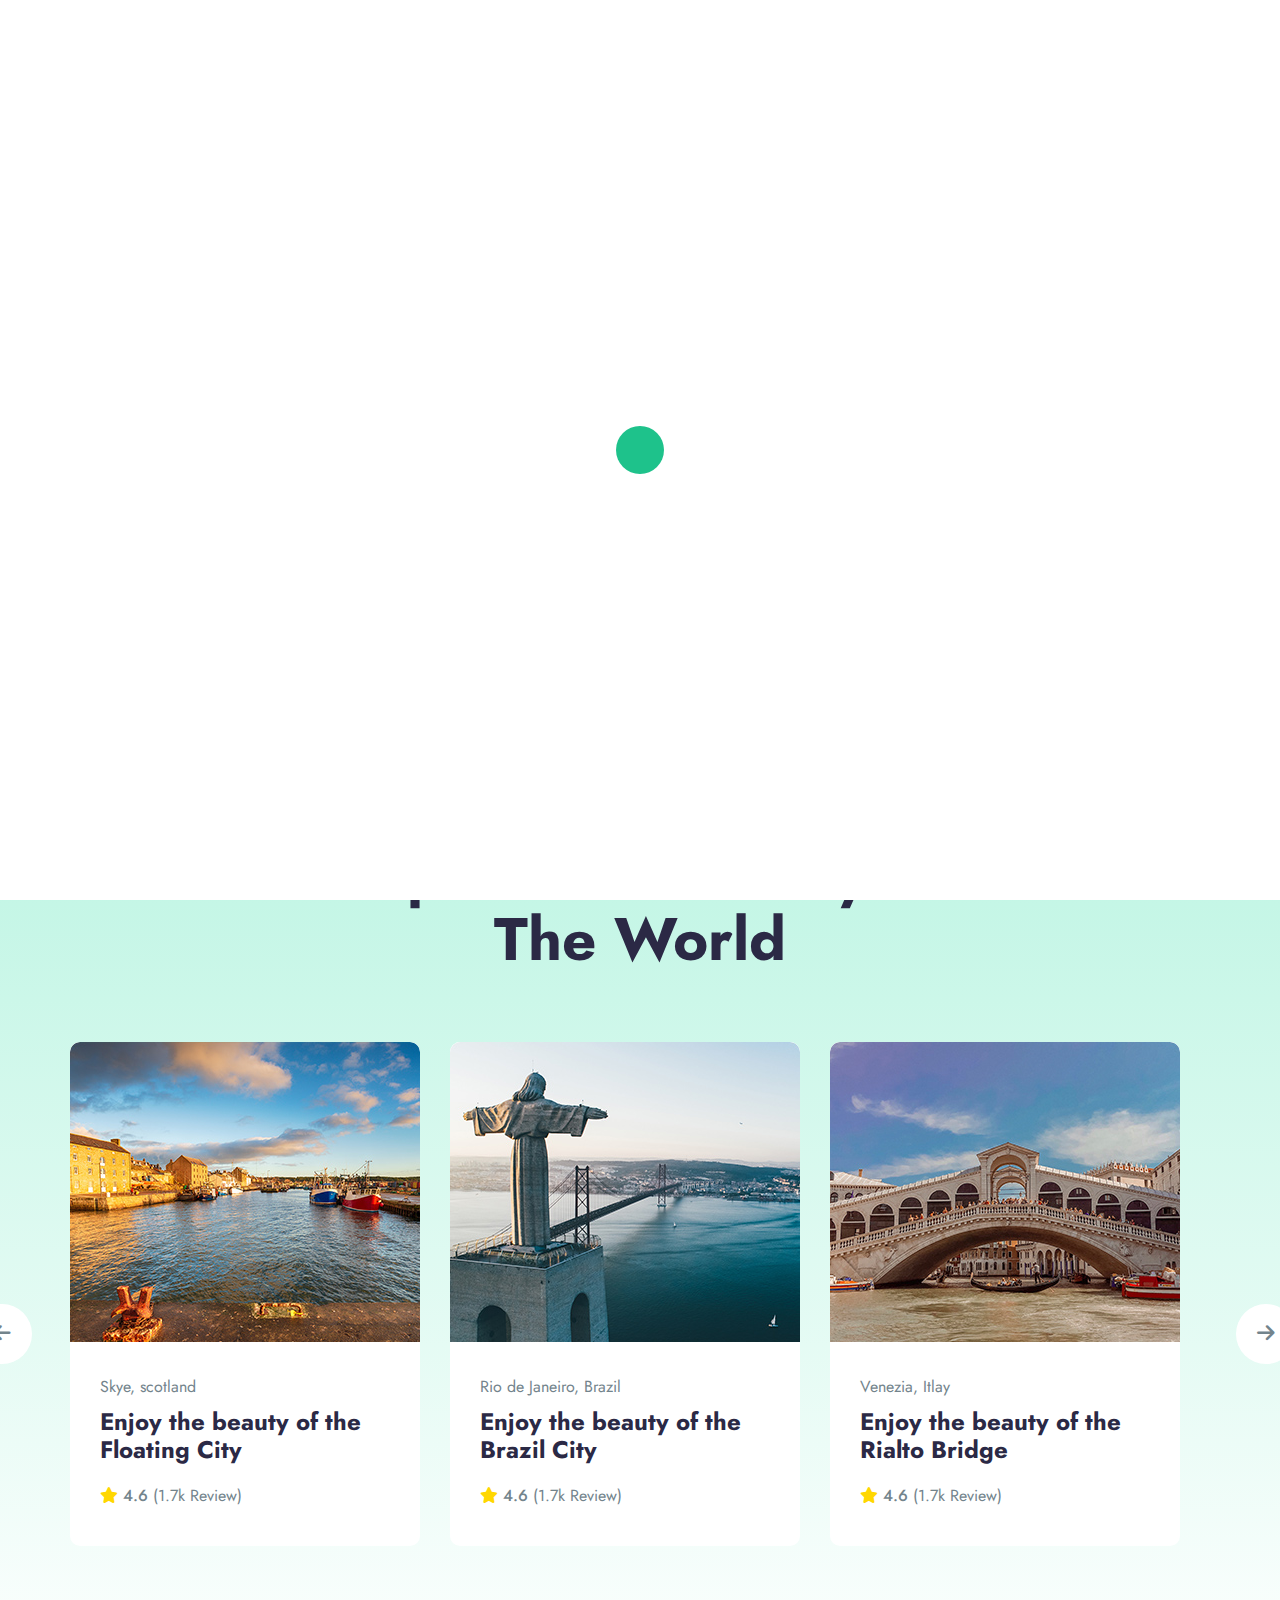
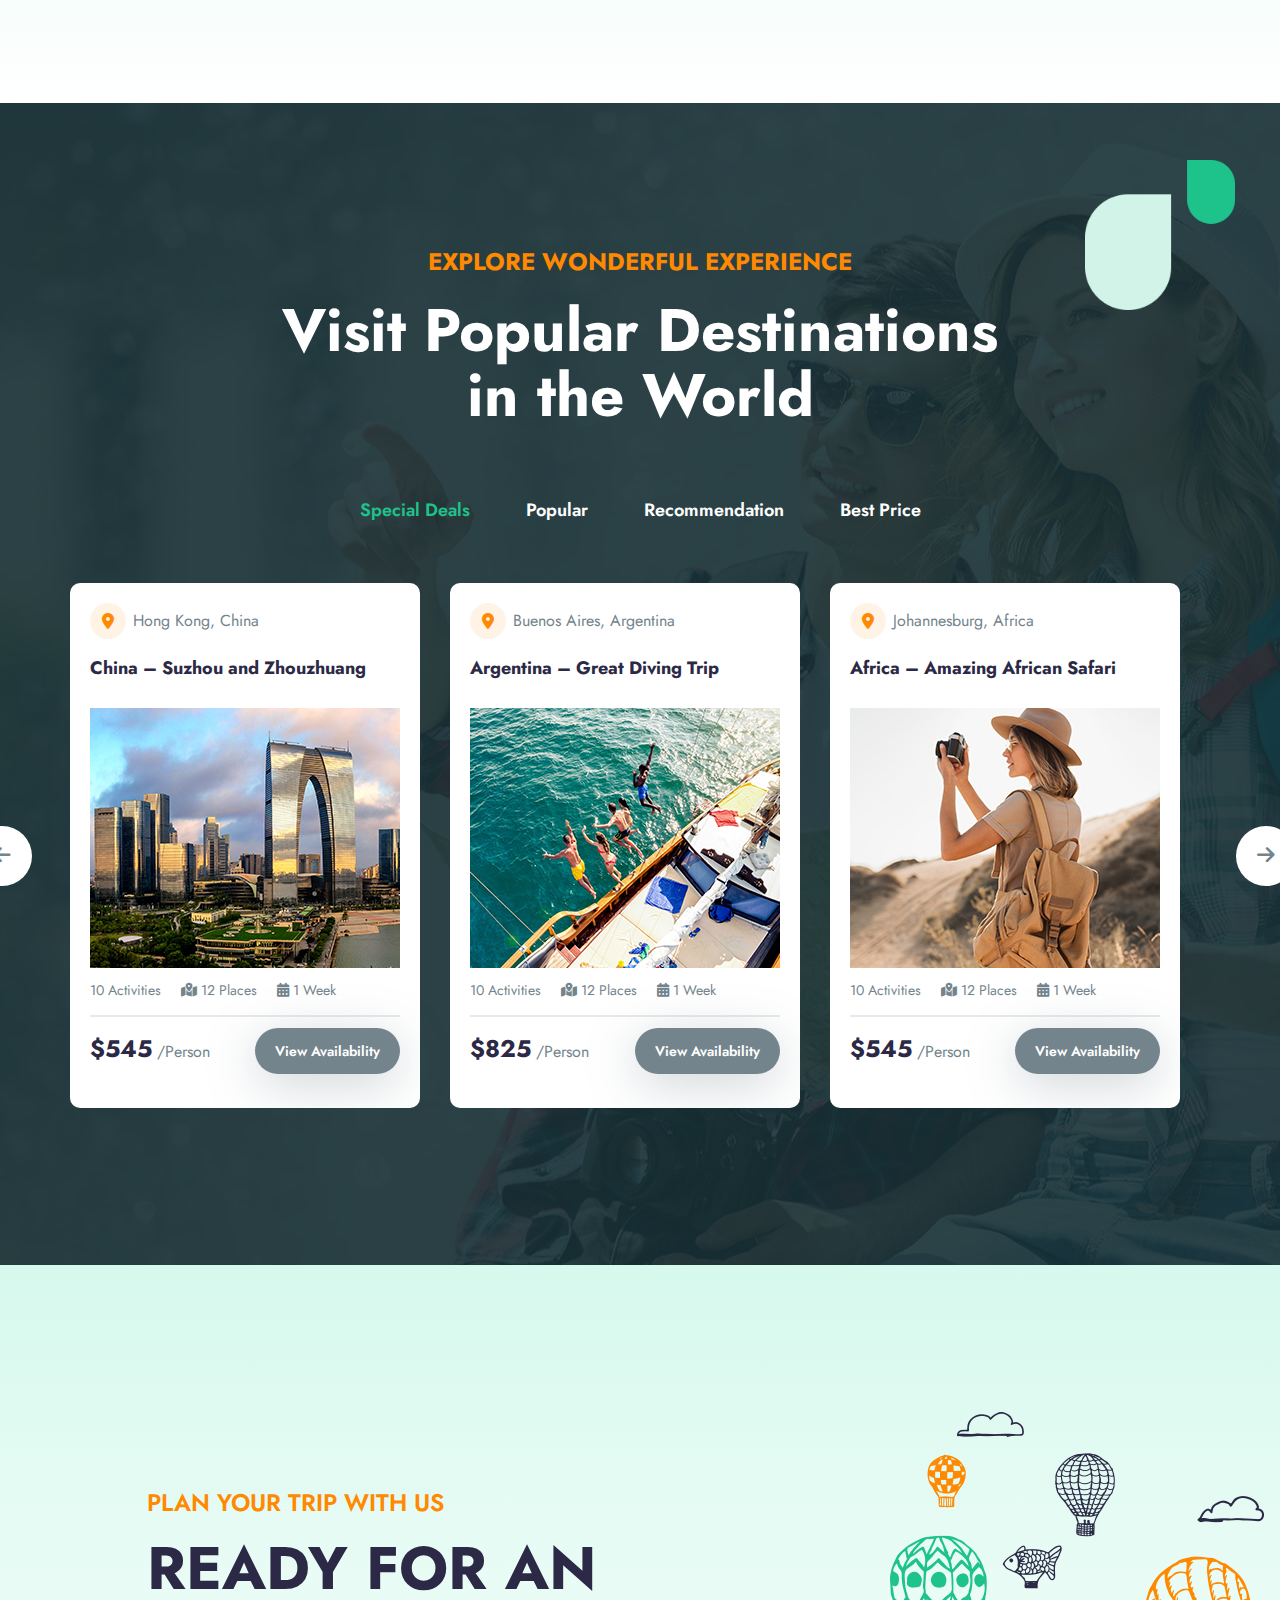
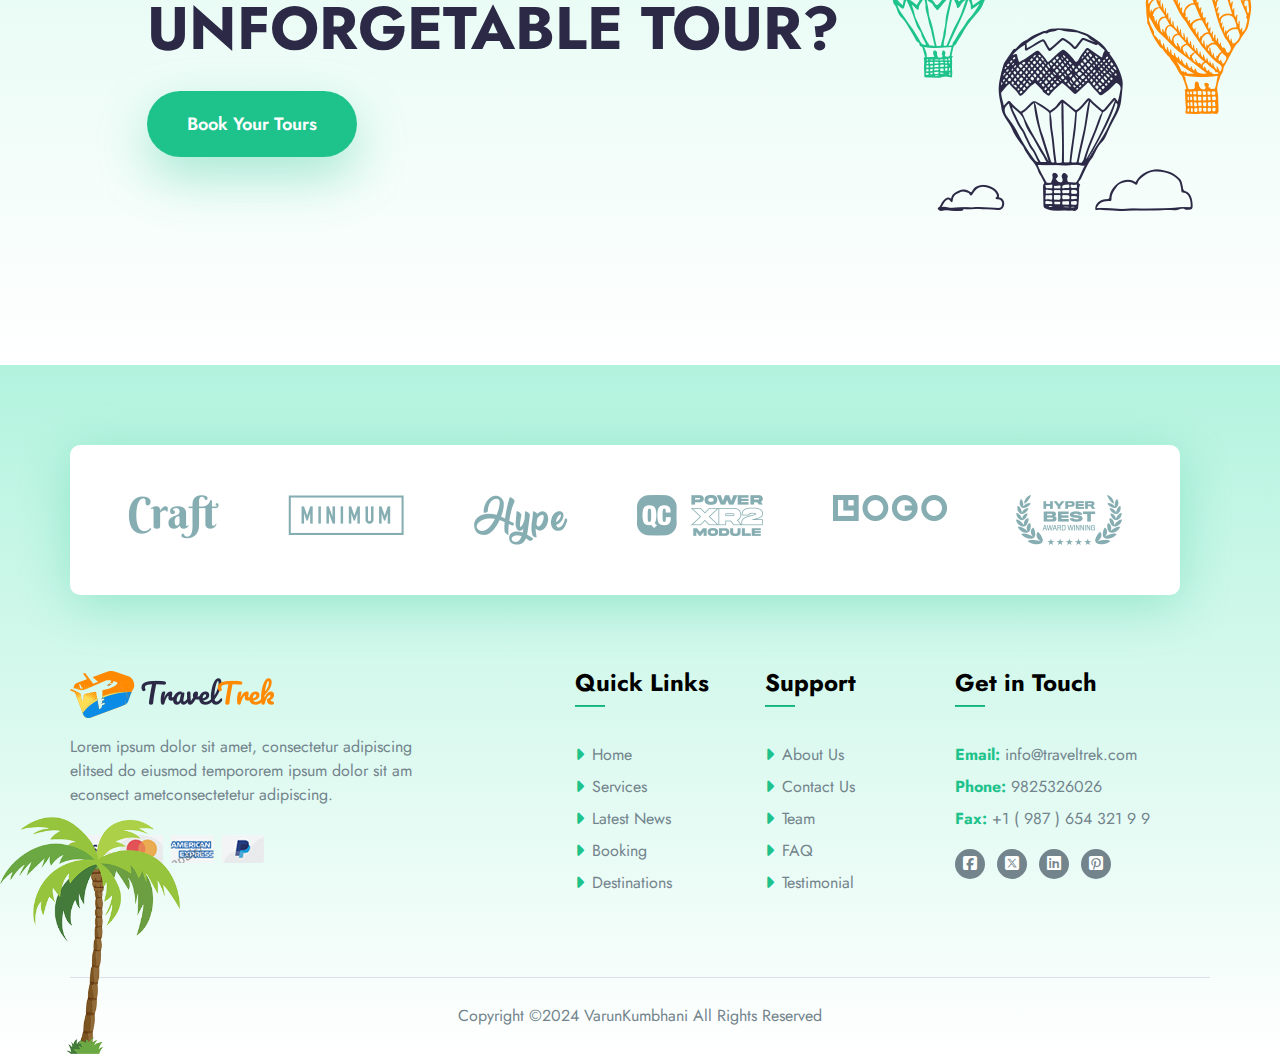
<file: Destination.html>
<!DOCTYPE html>
<html lang="en">
<head>
    <!-- https://html.designingmedia.com/traveltrek/ -->
    <meta charset="UTF-8">
    <meta name="viewport" content="width=device-width, initial-scale=1.0">
    <title>Travel Trek | Destinations</title>
    <link rel="stylesheet" href="css/all.min.css">
    <link rel="stylesheet" href="css/owl.carousel.min.css">
    <link rel="stylesheet" href="css/owl.theme.default.min.css">
    <link rel="stylesheet" href="css/style.css">
    <link rel="shortcut icon" href="image/apple-icon-57x57.png" type="image/x-icon">

</head>
<body>
         <!-- arrow start -->
         <button class="bbtn15">
            <i class="fa-solid fa-arrow-up"></i>
        </button>
           <!-- arrow end -->
   
           <!-- loader start -->
           <div class="preloader">
            <span class="loader"></span>
        </div>
        <!-- loader end -->
       
        <!-- header start -->
        <header>
            <div class="top_header">
                <div class="container">
                    <div class="top_header_info d-flex justify-content-between">
                        <div class="top_left">
                            <a href="#">
                                <i class="fa-solid fa-envelope"></i>
                                help@traveltrek.com
                            </a>
                        </div>
                        <div class="top_right">
                            <a href="#">
                                <i class="fa-solid fa-square-phone"></i>
                                +1 (0800) 123 456                        
                            </a>
                        </div>
                    </div>
                </div>
            </div>
    
            <div class="container logo_header2">
                <div class="logo_header d-flex justify-content-between align-items-center">
                    <div class="main_logo">
                        <img src="image/logo-icon (1).png" alt="">
                    </div>
                    <nav class="d-flex">
                        <ul class="main_menu d-flex">
                            <li><a href="index.html">Home</a></li>
                            <li><a href="About_us.html">About US</a></li>
                            <li><a href="Destination.html">Destination</a></li>
                            <li>
                                <a href="#">Page <i class="fa-solid fa-sort-down mb"></i></a>
                                <ul class="sub_menu">
                                    <li><a href="Booking.html">Booking</a></li>
                                    <li><a href="FAQ.html">Faq</a></li>
                                    <li><a href="Contact.html">Contact</a></li>
                                    <li><a href="Team.html">Team</a></li>
                                    <li><a href="#">Service</a></li>
                                    <li><a href="Testimonial.html">Testimonial</a></li>
                                </ul>
                            </li>
                            <li>
                                <a href="Blog.html">Blog <i class="fa-solid fa-sort-down"></i></a>
                                
                            </li>
                        </ul>
                        <div class="btn_con">
                            <ul class="header_btn">
                                <li>
                                    <a href="#"><i class="fa-regular fa-comment-dots"></i>
                                        Live Chat
                                    </a>
                                </li>
                            </ul>
                        </div>
                    </nav>
                </div>
            </div>
        </header>
        <!-- header end -->

    <!-- slider start -->
    <section id="banner2">
      <img src="image/vector1.png" alt="" class="vector1">
      <img src="image/vector2.png" alt="" class="vector2">

      <div class="container">
        <div class="slider_item">
                <h2>Destinations</h2>
                <p>Lorem ipsum dolor sit amet consectetur adipiscing elit sed doeiusm<br> tempor incididunt ut labore et dolore.</p>
               <ul class="bd d-flex">
                    <li><a href="index.html" style="color: #73848c;">Home</a></li>
                    <li style="color: #73848c;">~</li>
                    <li><a href="Destination.html" style="color: #1ec28b;">Destinations</a></li>
               </ul>
      </div>
    </section>
    <!-- slider end -->

<!-- destination start -->
<section id="destination">
    <div class="destination_img">
        <img src="image/vector4.png" alt="">
    </div>
    <div class="container">
        <div class="destination_title text-center">
            <h4>TOP DESTINATIONS</h4>
            <h2>Explore the Beauty of<br>
                The World</h2>
        </div>

    <div class="owl-carousel owl-theme" id="s3">
        <div class="desiotination_items">
            <div class="desti_box">
                <div class="desi_img">
                    <img src="image/destination-img2.jpg" alt="">
                </div>
                <div class="desi_body">
                    <span>
                        Skye, scotland
                      </span>
                      <h4>Enjoy the beauty of the<br>
                        Floating City
                    </h4>
                    <span class="star">
                        <i class="fa-solid fa-star"></i>
                        4.6
                    </span>
                    <span class="review">(1.7k Review)</span>
                </div>
            </div>
        </div>

        <div class="desiotination_items">
            <div class="desti_box">
                <div class="desi_img">
                    <img src="image/destination-img3.jpg" alt="">
                </div>
                <div class="desi_body">
                    <span>
                Rio de Janeiro, Brazil
                      </span>
                      <h4>Enjoy the beauty of the<br>
                        Brazil City
                    </h4>
                    <span class="star">
                        <i class="fa-solid fa-star"></i>
                        4.6
                    </span>
                    <span class="review">(1.7k Review)</span>
                </div>
            </div>
        </div>

        <div class="desiotination_items">
            <div class="desti_box">
                <div class="desi_img">
                    <img src="image/destination-img1.jpg" alt="">
                </div>
                <div class="desi_body">
                    <span>
                        
                Venezia, Itlay
              
                      </span>
                      <h4>Enjoy the beauty of the<br>
                        Rialto Bridge
                    </h4>
                    <span class="star">
                        <i class="fa-solid fa-star"></i>
                        4.6
                    </span>
                    <span class="review">(1.7k Review)</span>
                </div>
            </div>
        </div>
    </div>    
    </div>
</section>
<!-- destination end -->


<!-- packeage start -->
<section id="packeage">
    <div class="vector7">
        <img src="image/vector7.png" alt="">
    </div>
<div class="container">
    <div class="packeage_heading">
        <h4>EXPLORE WONDERFUL EXPERIENCE</h4>
        <h2>Visit Popular Destinations<br>
            in the World</h2>
    </div>

    <ul class="p_nav d-flex justify-content-center">
        <li><a href="#" class="active"> Special Deals</a></li>
        <li><a href="#">Popular</a></li>
        <li><a href="#">Recommendation</a></li>
        <li><a href="#">Best Price</a></li>
    </ul>
<div class="owl-carousel owl-theme" id="s2">
    <div class="packeage_items">
        <div class="p_box">
            <ul class="location">
                <li class="d-flex align-items-center">
                    <a href="#">
                        <i class="fa-solid fa-location-dot"></i>
                    </a>
                    <span> Hong Kong, China</span>
                </li>
            </ul>
            <h6>
                <a href="#">China – Suzhou and Zhouzhuang</a>
            </h6>
            <img src="image/package-box-img2.jpg" alt="">
            <div class="span_wapper">
                <span>10 Activities</span>
                <span>
                    <i class="fa-solid fa-map-location-dot"></i>
                    12 Places
                </span>
                <span>
                    <i class="fa-solid fa-calendar-days"></i>
                    1 Week
                </span>
            </div>
         <div class="main_booking d-flex align-items-center justify-content-between">
            <div class="span_person ">
                <span class="span1">$545</span>
                <span class="span2">/Person</span>
            </div>
            <div class="gray_btn">
                <a href="#">View Availability</a>
            </div>
         </div>
        </div>
    </div>
    <div class="packeage_items">
        <div class="p_box">
            <ul class="location">
                <li class="d-flex align-items-center">
                    <a href="#">
                        <i class="fa-solid fa-location-dot"></i>
                    </a>
                    <span>  Buenos Aires,
                        Argentina</span>
                </li>
            </ul>
            <h6>
                <a href="#">Argentina – Great Diving Trip</a>
            </h6>
            <img src="image/package-box-img3.jpg" alt="">
            <div class="span_wapper">
                <span>10 Activities</span>
                <span>
                    <i class="fa-solid fa-map-location-dot"></i>
                    12 Places
                </span>
                <span>
                    <i class="fa-solid fa-calendar-days"></i>
                    1 Week
                </span>
            </div>
         <div class="main_booking d-flex align-items-center justify-content-between">
            <div class="span_person ">
                <span class="span1">$825</span>
                <span class="span2">/Person</span>
            </div>
            <div class="gray_btn">
                <a href="#">View Availability</a>
            </div>
         </div>
        </div>
    </div>
    <div class="packeage_items">
        <div class="p_box">
            <ul class="location">
                <li class="d-flex align-items-center">
                    <a href="#">
                        <i class="fa-solid fa-location-dot"></i>
                    </a>
                    <span>  Johannesburg,
                        Africa</span>
                </li>
            </ul>
            <h6>
                <a href="#">Africa – Amazing African Safari</a>
            </h6>
            <img src="image/package-box-img1.jpg" alt="">
            <div class="span_wapper">
                <span>10 Activities</span>
                <span>
                    <i class="fa-solid fa-map-location-dot"></i>
                    12 Places
                </span>
                <span>
                    <i class="fa-solid fa-calendar-days"></i>
                    1 Week
                </span>
            </div>
         <div class="main_booking d-flex align-items-center justify-content-between">
            <div class="span_person ">
                <span class="span1">$545</span>
                <span class="span2">/Person</span>
            </div>
            <div class="gray_btn">
                <a href="#">View Availability</a>
            </div>
         </div>
        </div>
    </div>
</div>
</div>
</section>
<!-- packeage end -->


<!-- tour start -->
 <section id="tour">
    <div class="container">
        <div class="main_tour d-flex align-items-center">
            <div class="tour_text">
                <h4>PLAN YOUR TRIP WITH US</h4>
                <h2>READY FOR AN<br>
                    UNFORGETABLE TOUR?</h2>
                    <div class="green_btn mt">
                        <a href="#">Book Your Tours</a>
                    </div>
            </div>
            <div class="tour_img">
                <img src="image/plan-trip-img.png" alt="">
            </div>
        </div>
    </div>
 </section>
<!-- tour end -->

<!-- footer strat -->
    <footer>
        <img src="image/vector8.png" alt="" class="tree2">
        <div class="container">
            <div class="patner_con">
                <ul class="p_list d-flex justify-content-between">
                    <li><img src="image/partner-logo-1.png" alt=""></li>
                    <li><img src="image/partner-logo-2.png" alt=""></li>
                    <li><img src="image/partner-logo-3.png" alt=""></li>
                    <li><img src="image/partner-logo-4.png" alt=""></li>
                    <li><img src="image/partner-logo-5.png" alt=""></li>
                    <li><img src="image/partner-logo-6.png" alt=""></li>
                </ul>
            </div>
            <div class="main_footer d-flex">
                <div class="f1">
                    <div class="footer_logo">
                        <a href="index.html">
                            <img src="image/logo-icon (1).png" alt="">
                        </a>
                        <p>Lorem ipsum dolor sit amet, consectetur adipiscing elitsed do eiusmod tempororem ipsum dolor sit am econsect ametconsectetetur adipiscing.</p>
                        <div class="payment">
                            <img src="image/payment-card.png" alt="">
                        </div>
                    </div>
                </div>
                <div class="blank"></div>
                <div class="f2">
                    <h4>Quick Links</h4>
                    <hr class="line">
                    <ul class="f_menu">
                        <li class="d-flex align-items-center"><a href="#"><i class="fa-solid fa-caret-right"></i></a>Home </li>
                        <li class="d-flex align-items-center"><a href="#"><i class="fa-solid fa-caret-right"></i></a>Services </li>
                        <li class="d-flex align-items-center"><a href="#"><i class="fa-solid fa-caret-right"></i></a>Latest News </li>
                        <li class="d-flex align-items-center"><a href="#"><i class="fa-solid fa-caret-right"></i></a>Booking </li>
                        <li class="d-flex align-items-center"><a href="#"><i class="fa-solid fa-caret-right"></i></a>Destinations </li>
                    </ul>
                </div>
                <div class="f3">
                    <h4>Support</h4>
                    <hr class="line">
                    <ul class="f_menu">
                        <li class="d-flex align-items-center"><a href="#"><i class="fa-solid fa-caret-right"></i></a>About Us </li>
                        <li class="d-flex align-items-center"><a href="#"><i class="fa-solid fa-caret-right"></i></a>Contact Us </li>
                        <li class="d-flex align-items-center"><a href="#"><i class="fa-solid fa-caret-right"></i></a>Team</li>
                        <li class="d-flex align-items-center"><a href="#"><i class="fa-solid fa-caret-right"></i></a>FAQ </li>
                        <li class="d-flex align-items-center"><a href="#"><i class="fa-solid fa-caret-right"></i></a>Testimonial </li>
                    </ul>
                </div>
                <div class="f4">
                    <h4>Get in Touch</h4>
                    <hr class="line">
                    <ul class="f_info">
                        <li>
                            <span>Email:</span>
                            <a href="#">info@traveltrek.com</a>
                        </li>
                        <li>
                            <span>Phone:</span>
                            <a href="#">9825326026</a>
                        </li>
                        <li>
                            <span>Fax:</span>
                            <a href="#">+1 ( 987 ) 654 321 9 9</a>
                        </li>
                        <li class="d-flex gap">
                            <div class="circle">
                                <a href="#"><i class="fa-brands fa-square-facebook"></i></a>
                            </div>
                            <div class="circle">
                                <a href="#"><i class="fa-brands fa-square-x-twitter"></i></a>
                            </div>
                            <div class="circle">
                                <a href="#"><i class="fa-brands fa-linkedin"></i></a>
                            </div>
                            <div class="circle">
                                <a href="#"><i class="fa-brands fa-square-pinterest"></i></a>
                            </div>
                        </li>
                    </ul>
                </div>
            </div>
            <div class="copy_right text-center">
                <p>Copyright ©2024 VarunKumbhani All Rights Reserved</p>
            </div>
        </div>
    </footer>
<!-- footer end -->
 
    <script src="js/code.jquery.com_jquery-3.7.0.min.js"></script>
    <script src="js/owl.carousel.min.js"></script>
    <script src="js/wow.min.js"></script>

    <script>
            $(document).ready(function(){
 $("#s1").owlCarousel({
  items:1,
  margin:0,
  // center:true,
  loop:true,
  smartSpeed:700,
  nav:false,
  smartSpeed:700,
  autoplay:true,
  autoplayTimeout:3200,
  })
  $("#s2").owlCarousel({
  items:3,
  margin:0,
  // center:true,
  loop:true,
  smartSpeed:700,
  nav:false,
  smartSpeed:700,
  autoplay:true,
  autoplayTimeout:3200,
  navText:['<i class="fa-solid fa-arrow-left"></i>','<i class="fa-solid fa-arrow-right"></i>'],
  })
  $("#s3").owlCarousel({
  items:3,
  margin:0,
  // center:true,
  loop:true,
  smartSpeed:700,
  nav:false,
  smartSpeed:700,
  autoplay:true,
  autoplayTimeout:3200,
  navText:['<i class="fa-solid fa-arrow-left"></i>','<i class="fa-solid fa-arrow-right"></i>'],
  })
  $("#s4").owlCarousel({
  items:3,
  margin:0,
  // center:true,
  loop:true,
  smartSpeed:700,
  nav:false,
  dots:false,
  smartSpeed:700,
  autoplay:true,
  autoplayTimeout:3200,
  navText:['<i class="fa-solid fa-arrow-left"></i>','<i class="fa-solid fa-arrow-right"></i>'],
  })
  
  
 });
    </script>

<script>
    var btn = $('.bbtn15');
    btn.hide();
    
    $(window).scroll(function() {
      if ($(window).scrollTop() > 300) {
        btn.fadeIn();
      } else {
        btn.fadeOut();
      }
    });
    setTimeout(function(){
            $('.preloader').fadeOut();
        },2000);
    
    btn.on('click', function(e) {
      e.preventDefault();
      $('html, body').animate({scrollTop:0}, '300');
    });
    $(document).ready(function(){
    $(window).scroll(function(){
        var sticky = $('.sticky'),
            scroll = $(window).scrollTop();
      
        if (scroll >= 700) sticky.addClass('fixed');
        else sticky.removeClass('fixed');
      })
    });

</script>
</body>
</html>
</file>
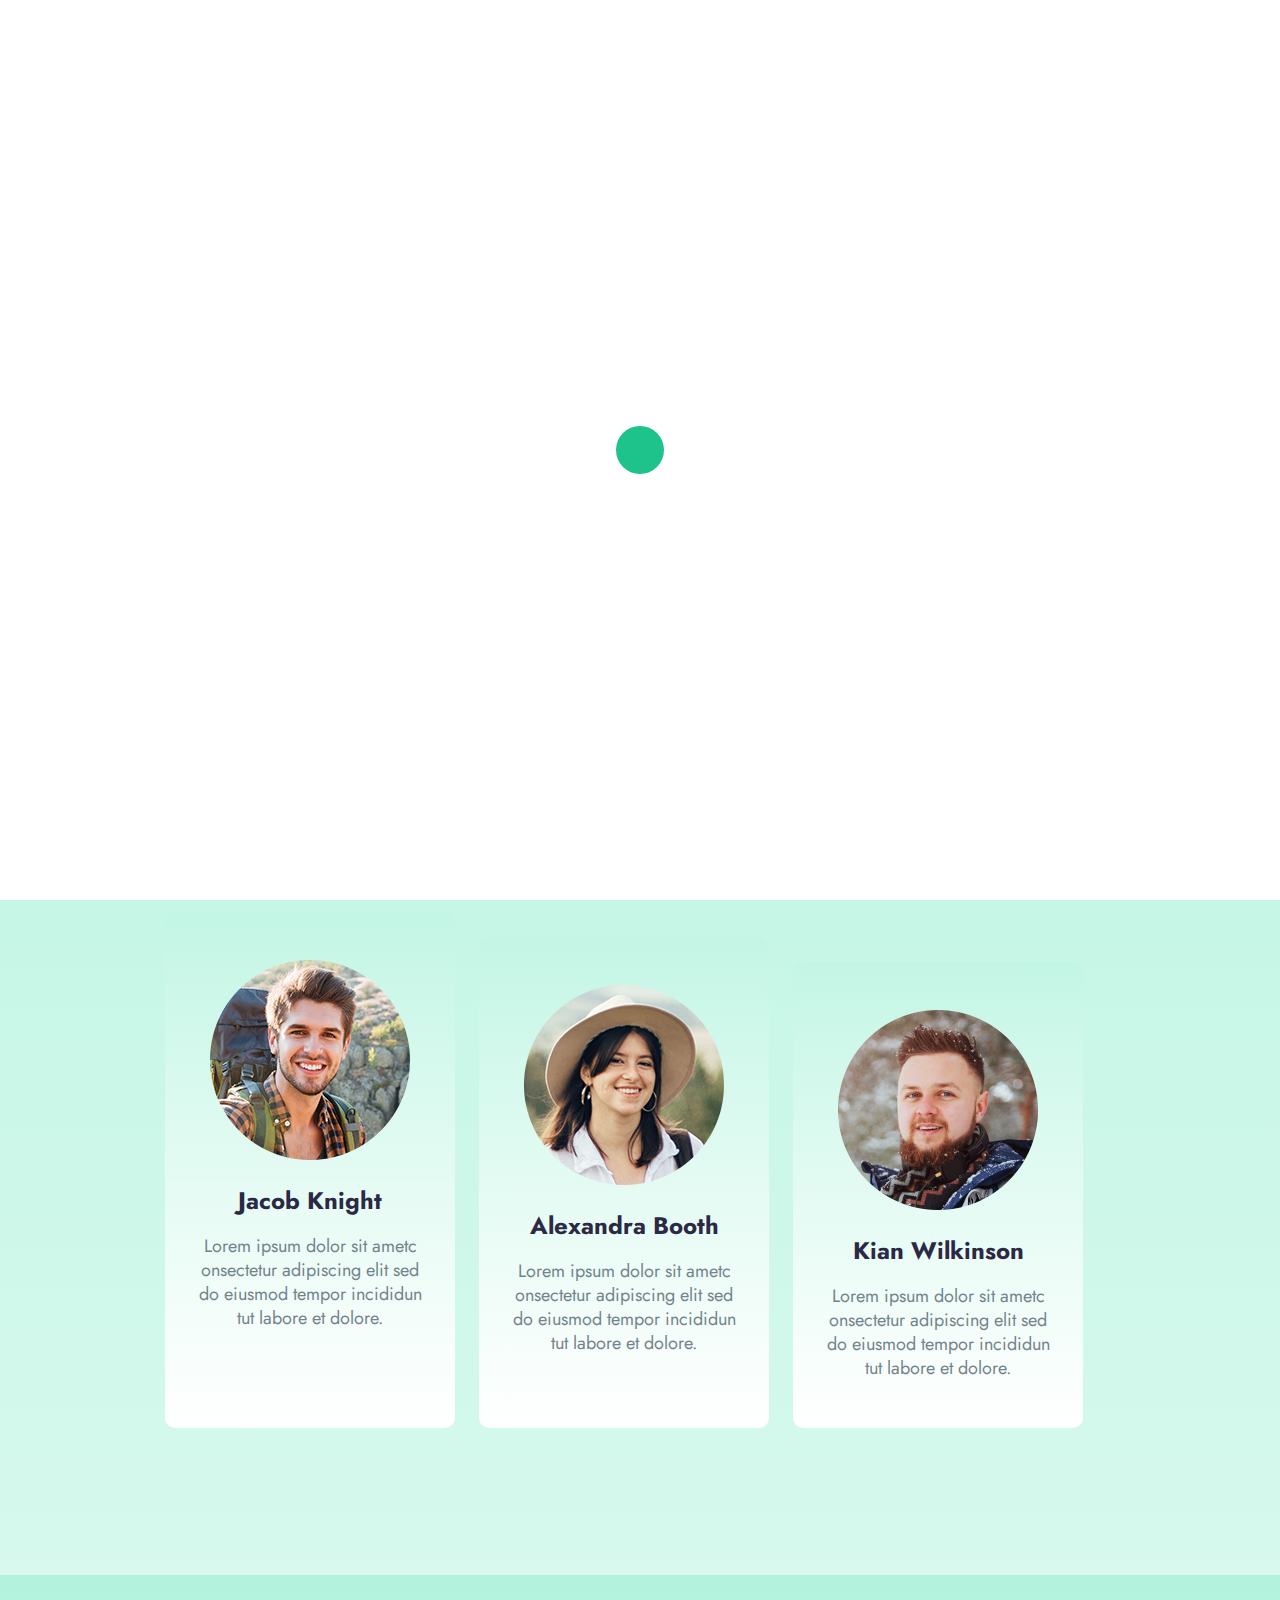
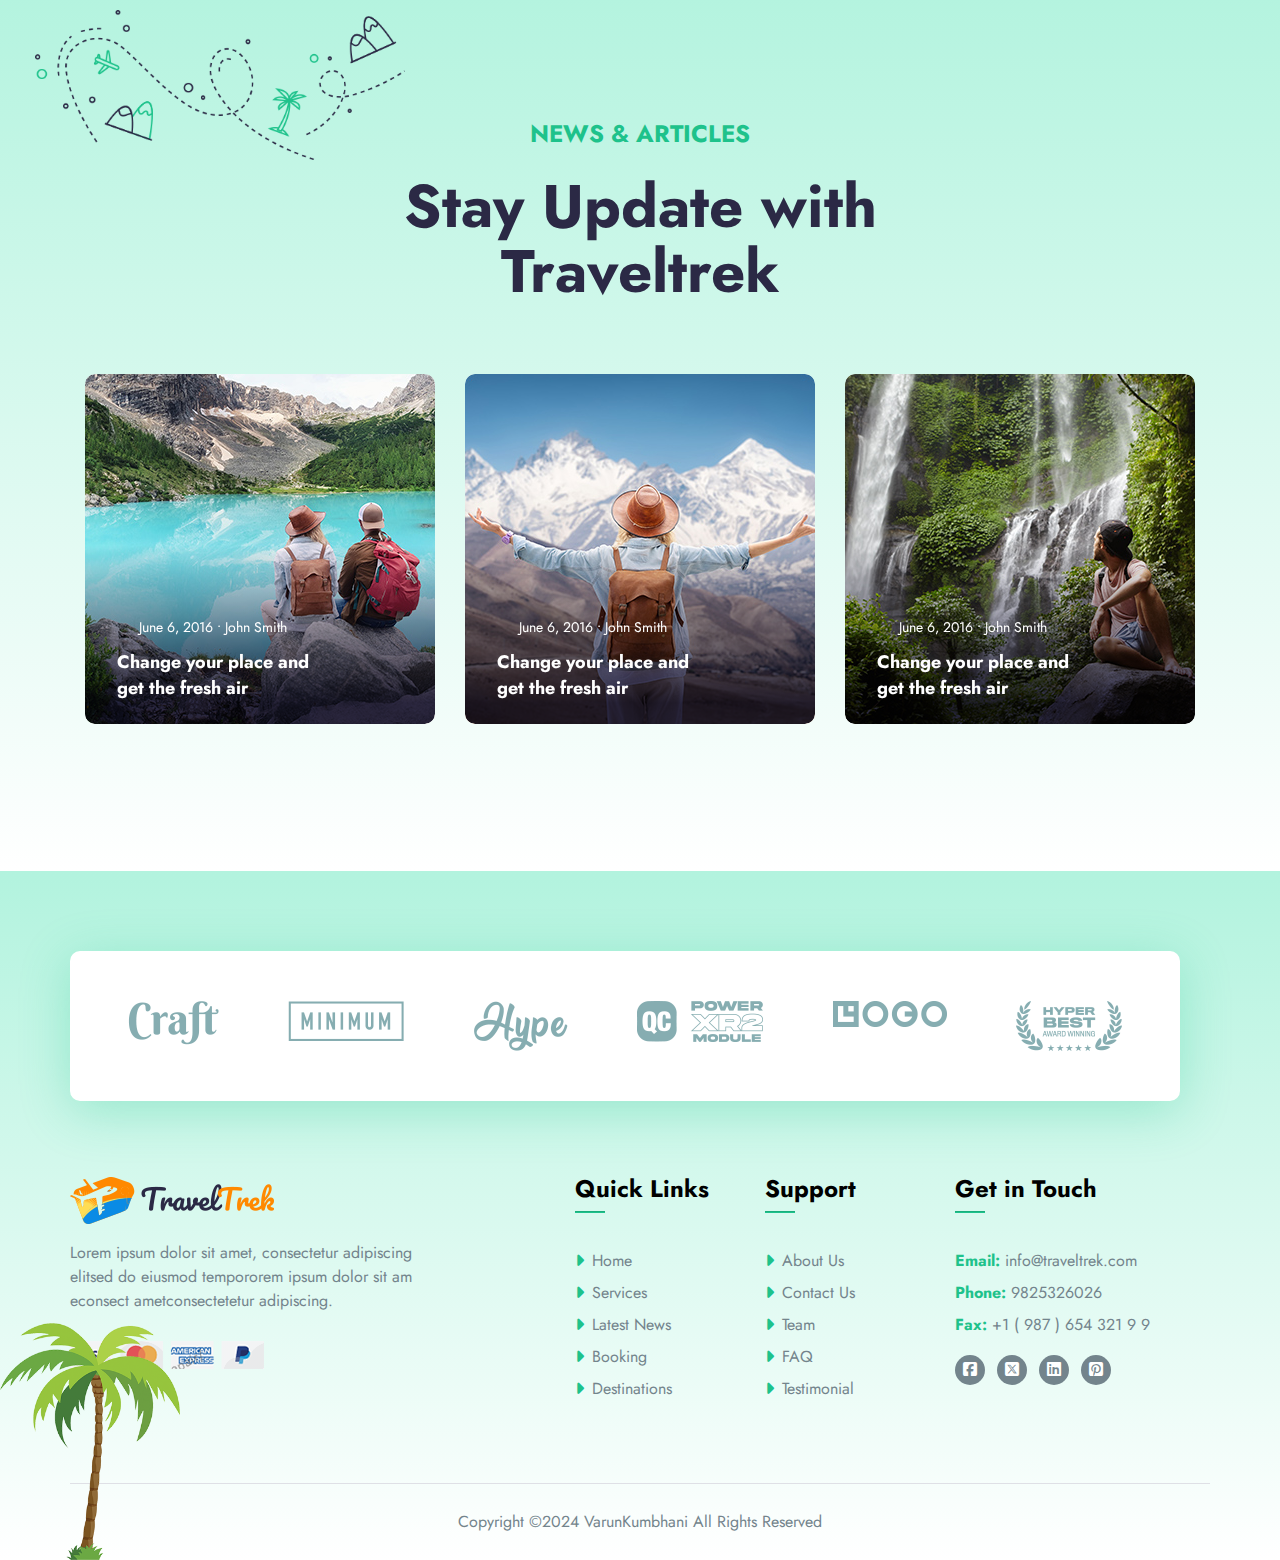
<file: Team.html>
<!DOCTYPE html>
<html lang="en">
<head>
    <!-- https://html.designingmedia.com/traveltrek/ -->
    <meta charset="UTF-8">
    <meta name="viewport" content="width=device-width, initial-scale=1.0">
    <title>Travel Trek | Team</title>
    <link rel="stylesheet" href="css/all.min.css">
    <link rel="stylesheet" href="css/owl.carousel.min.css">
    <link rel="stylesheet" href="css/owl.theme.default.min.css">
    <link rel="stylesheet" href="css/style.css">
    <link rel="shortcut icon" href="image/apple-icon-57x57.png" type="image/x-icon">

</head>
<body>
         <!-- arrow start -->
         <button class="bbtn15">
            <i class="fa-solid fa-arrow-up"></i>
        </button>
           <!-- arrow end -->
      
           <!-- loader start -->
           <div class="preloader">
            <span class="loader"></span>
        </div>
        <!-- loader end -->
       
        <!-- header start -->
        <header>
            <div class="top_header">
                <div class="container">
                    <div class="top_header_info d-flex justify-content-between">
                        <div class="top_left">
                            <a href="#">
                                <i class="fa-solid fa-envelope"></i>
                                help@traveltrek.com
                            </a>
                        </div>
                        <div class="top_right">
                            <a href="#">
                                <i class="fa-solid fa-square-phone"></i>
                                +1 (0800) 123 456                        
                            </a>
                        </div>
                    </div>
                </div>
            </div>
    
            <div class="container logo_header2">
                <div class="logo_header d-flex justify-content-between align-items-center">
                    <div class="main_logo">
                        <img src="image/logo-icon (1).png" alt="">
                    </div>
                    <nav class="d-flex">
                        <ul class="main_menu d-flex">
                            <li><a href="index.html">Home</a></li>
                            <li><a href="About_us.html">About US</a></li>
                            <li><a href="Destination.html">Destination</a></li>
                            <li>
                                <a href="#">Page <i class="fa-solid fa-sort-down mb"></i></a>
                                <ul class="sub_menu">
                                    <li><a href="Booking.html">Booking</a></li>
                                    <li><a href="FAQ.html">Faq</a></li>
                                    <li><a href="Contact.html">Contact</a></li>
                                    <li><a href="Team.html">Team</a></li>
                                    <li><a href="#">Service</a></li>
                                    <li><a href="Testimonial.html">Testimonial</a></li>
                                </ul>
                            </li>
                            <li>
                                <a href="Blog.html">Blog <i class="fa-solid fa-sort-down"></i></a>
                                
                            </li>
                        </ul>
                        <div class="btn_con">
                            <ul class="header_btn">
                                <li>
                                    <a href="#"><i class="fa-regular fa-comment-dots"></i>
                                        Live Chat
                                    </a>
                                </li>
                            </ul>
                        </div>
                    </nav>
                </div>
            </div>
        </header>
        <!-- header end -->

    <!-- slider start -->
<section id="main_g">    
    <section id="banner">
      <img src="image/vector1.png" alt="" class="vector1">
      <img src="image/vector2.png" alt="" class="vector2">

      <div class="container">
        <div class="slider_item">
                <h2>Team</h2>
                <p>Lorem ipsum dolor sit amet consectetur adipiscing elit sed doeiusm<br> tempor incididunt ut labore et dolore.</p>
               <ul class="bd d-flex">
                    <li><a href="index.html" style="color: #73848c;">Home</a></li>
                    <li style="color: #73848c;">~</li>
                    <li><a href="Team.html" style="color: #1ec28b;">Team</a></li>
               </ul>
        </div>
    
      </div>
    </section>
        <!-- guide start -->
 <section id="serve2">
    <div class="container">
        <div class="serve_title d-flex justify-content-between">
           <div class="serve_left">
                <h4>PROFESSIONAL PEOPLE</h4>
                <h2>MEET OUR TOUR
                  GUIDES</h2>
           </div>
           <div class="serve_img">
            <img src="image/vector4.png" alt="" width="370">
           </div>
        </div>

        <div class="main_serve text-center">
            <div class="box_serve">
               <div class="img d-flex justify-content-center">
                <img src="image/team1-img.png" alt=""> 
               </div>
               <h4>Jacob Knight</h4>
               <p>Lorem ipsum dolor sit ametc onsectetur adipiscing elit sed do eiusmod tempor incididun tut labore et dolore.</p>
            </div>
            <div class="box_serve mt-1">
               <div class="img d-flex justify-content-center">
                <img src="image/team2-img.png" alt=""> 
               </div>
               <h4>Alexandra Booth</h4>
               <p>Lorem ipsum dolor sit ametc onsectetur adipiscing elit sed do eiusmod tempor incididun tut labore et dolore.</p>
            </div>
            <div class="box_serve mt-2">
               <div class="img d-flex justify-content-center">
                <img src="image/team3-img.png" alt=""> 
               </div>
               <h4>Kian Wilkinson</h4>
               <p>Lorem ipsum dolor sit ametc onsectetur adipiscing elit sed do eiusmod tempor incididun tut labore et dolore.</p>
            </div>
        </div>
    </div>
 </section>
<!-- guide end -->

<!-- destination start -->
<section id="destination">
    <div class="destination_img">
        <img src="image/vector4.png" alt="">
    </div>
    <div class="container">
        <div class="destination_title text-center">
            <h4>NEWS & ARTICLES</h4>
            <h2>Stay Update with<br>
                Traveltrek</h2>

            <div class="main_news d-flex justify-content-center">
                <div class="single_img">
                    <div class="main_img">
                        <img src="image/article-img1.jpg" alt="" >
                    </div>
                    <div class="news_con">
                        <span>June 6, 2016 • John Smith</span>
                        <a href="#" style="text-align: start;">Change your place and <br> get the fresh air</a>
                    </div>
                </div>
                <div class="single_img">
                    <div class="main_img">
                        <img src="image/article-img2.jpg" alt="" >
                    </div>
                    <div class="news_con">
                        <span>June 6, 2016 • John Smith</span>
                        <a href="#" style="text-align: start;">Change your place and <br> get the fresh air</a>
                    </div>
                </div>
                <div class="single_img">
                    <div class="main_img">
                        <img src="image/article-img3.jpg" alt="" >
                    </div>
                    <div class="news_con">
                        <span>June 6, 2016 • John Smith</span>
                        <a href="#" style="text-align: start;">Change your place and <br> get the fresh air</a>
                    </div>
                </div>
            </div>    
        </div>

    
    </div>
</section>
<!-- news end -->



<!-- footer strat -->
    <footer>
        <img src="image/vector8.png" alt="" class="tree2">
        <div class="container">
            <div class="patner_con">
                <ul class="p_list d-flex justify-content-between">
                    <li><img src="image/partner-logo-1.png" alt=""></li>
                    <li><img src="image/partner-logo-2.png" alt=""></li>
                    <li><img src="image/partner-logo-3.png" alt=""></li>
                    <li><img src="image/partner-logo-4.png" alt=""></li>
                    <li><img src="image/partner-logo-5.png" alt=""></li>
                    <li><img src="image/partner-logo-6.png" alt=""></li>
                </ul>
            </div>
            <div class="main_footer d-flex">
                <div class="f1">
                    <div class="footer_logo">
                        <a href="index.html">
                            <img src="image/logo-icon (1).png" alt="">
                        </a>
                        <p>Lorem ipsum dolor sit amet, consectetur adipiscing elitsed do eiusmod tempororem ipsum dolor sit am econsect ametconsectetetur adipiscing.</p>
                        <div class="payment">
                            <img src="image/payment-card.png" alt="">
                        </div>
                    </div>
                </div>
                <div class="blank"></div>
                <div class="f2">
                    <h4>Quick Links</h4>
                    <hr class="line">
                    <ul class="f_menu">
                        <li class="d-flex align-items-center"><a href="#"><i class="fa-solid fa-caret-right"></i></a>Home </li>
                        <li class="d-flex align-items-center"><a href="#"><i class="fa-solid fa-caret-right"></i></a>Services </li>
                        <li class="d-flex align-items-center"><a href="#"><i class="fa-solid fa-caret-right"></i></a>Latest News </li>
                        <li class="d-flex align-items-center"><a href="#"><i class="fa-solid fa-caret-right"></i></a>Booking </li>
                        <li class="d-flex align-items-center"><a href="#"><i class="fa-solid fa-caret-right"></i></a>Destinations </li>
                    </ul>
                </div>
                <div class="f3">
                    <h4>Support</h4>
                    <hr class="line">
                    <ul class="f_menu">
                        <li class="d-flex align-items-center"><a href="#"><i class="fa-solid fa-caret-right"></i></a>About Us </li>
                        <li class="d-flex align-items-center"><a href="#"><i class="fa-solid fa-caret-right"></i></a>Contact Us </li>
                        <li class="d-flex align-items-center"><a href="#"><i class="fa-solid fa-caret-right"></i></a>Team</li>
                        <li class="d-flex align-items-center"><a href="#"><i class="fa-solid fa-caret-right"></i></a>FAQ </li>
                        <li class="d-flex align-items-center"><a href="#"><i class="fa-solid fa-caret-right"></i></a>Testimonial </li>
                    </ul>
                </div>
                <div class="f4">
                    <h4>Get in Touch</h4>
                    <hr class="line">
                    <ul class="f_info">
                        <li>
                            <span>Email:</span>
                            <a href="#">info@traveltrek.com</a>
                        </li>
                        <li>
                            <span>Phone:</span>
                            <a href="#">9825326026</a>
                        </li>
                        <li>
                            <span>Fax:</span>
                            <a href="#">+1 ( 987 ) 654 321 9 9</a>
                        </li>
                        <li class="d-flex gap">
                            <div class="circle">
                                <a href="#"><i class="fa-brands fa-square-facebook"></i></a>
                            </div>
                            <div class="circle">
                                <a href="#"><i class="fa-brands fa-square-x-twitter"></i></a>
                            </div>
                            <div class="circle">
                                <a href="#"><i class="fa-brands fa-linkedin"></i></a>
                            </div>
                            <div class="circle">
                                <a href="#"><i class="fa-brands fa-square-pinterest"></i></a>
                            </div>
                        </li>
                    </ul>
                </div>
            </div>
            <div class="copy_right text-center">
                <p>Copyright ©2024 VarunKumbhani All Rights Reserved</p>
            </div>
        </div>
    </footer>
<!-- footer end -->
 
    <script src="js/code.jquery.com_jquery-3.7.0.min.js"></script>
    <script src="js/owl.carousel.min.js"></script>
    <script src="js/wow.min.js"></script>

    <script>
            $(document).ready(function(){
 $("#s1").owlCarousel({
  items:1,
  margin:0,
  // center:true,
  loop:true,
  smartSpeed:700,
  nav:false,
  smartSpeed:700,
  autoplay:true,
  autoplayTimeout:3200,
  })
  $("#s2").owlCarousel({
  items:3,
  margin:0,
  // center:true,
  loop:true,
  smartSpeed:700,
  nav:false,
  smartSpeed:700,
  autoplay:true,
  autoplayTimeout:3200,
  navText:['<i class="fa-solid fa-arrow-left"></i>','<i class="fa-solid fa-arrow-right"></i>'],
  })
  $("#s3").owlCarousel({
  items:3,
  margin:0,
  // center:true,
  loop:true,
  smartSpeed:700,
  nav:false,
  smartSpeed:700,
  autoplay:true,
  autoplayTimeout:3200,
  navText:['<i class="fa-solid fa-arrow-left"></i>','<i class="fa-solid fa-arrow-right"></i>'],
  })
  $("#s4").owlCarousel({
  items:3,
  margin:0,
  // center:true,
  loop:true,
  smartSpeed:700,
  nav:false,
  dots:false,
  smartSpeed:700,
  autoplay:true,
  autoplayTimeout:3200,
  navText:['<i class="fa-solid fa-arrow-left"></i>','<i class="fa-solid fa-arrow-right"></i>'],
  })
  
  
 });
    </script>

<script>
    var btn = $('.bbtn15');
    btn.hide();
    
    $(window).scroll(function() {
      if ($(window).scrollTop() > 300) {
        btn.fadeIn();
      } else {
        btn.fadeOut();
      }
    });
    setTimeout(function(){
            $('.preloader').fadeOut();
        },2000);
    
    btn.on('click', function(e) {
      e.preventDefault();
      $('html, body').animate({scrollTop:0}, '300');
    });
    $(document).ready(function(){
    $(window).scroll(function(){
        var sticky = $('.sticky'),
            scroll = $(window).scrollTop();
      
        if (scroll >= 700) sticky.addClass('fixed');
        else sticky.removeClass('fixed');
      })
    });

</script>
</body>
</html>
</file>
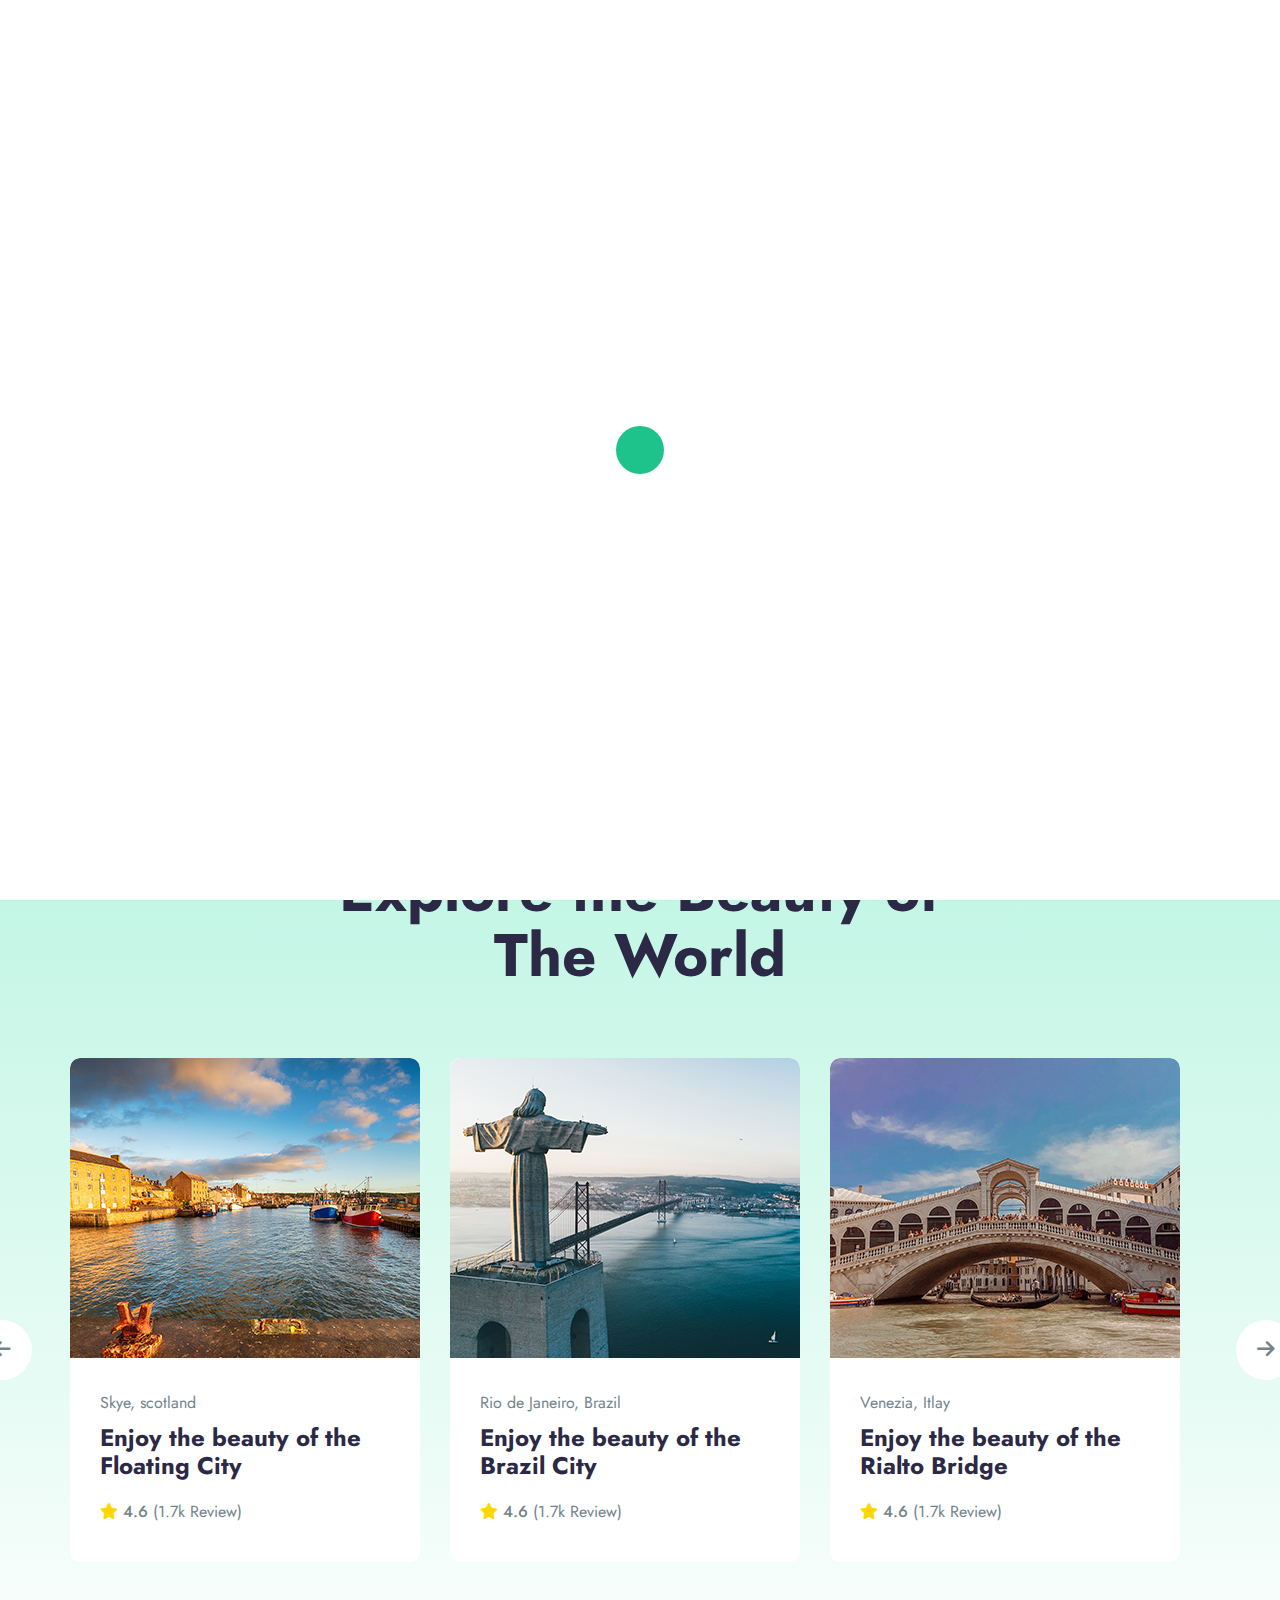
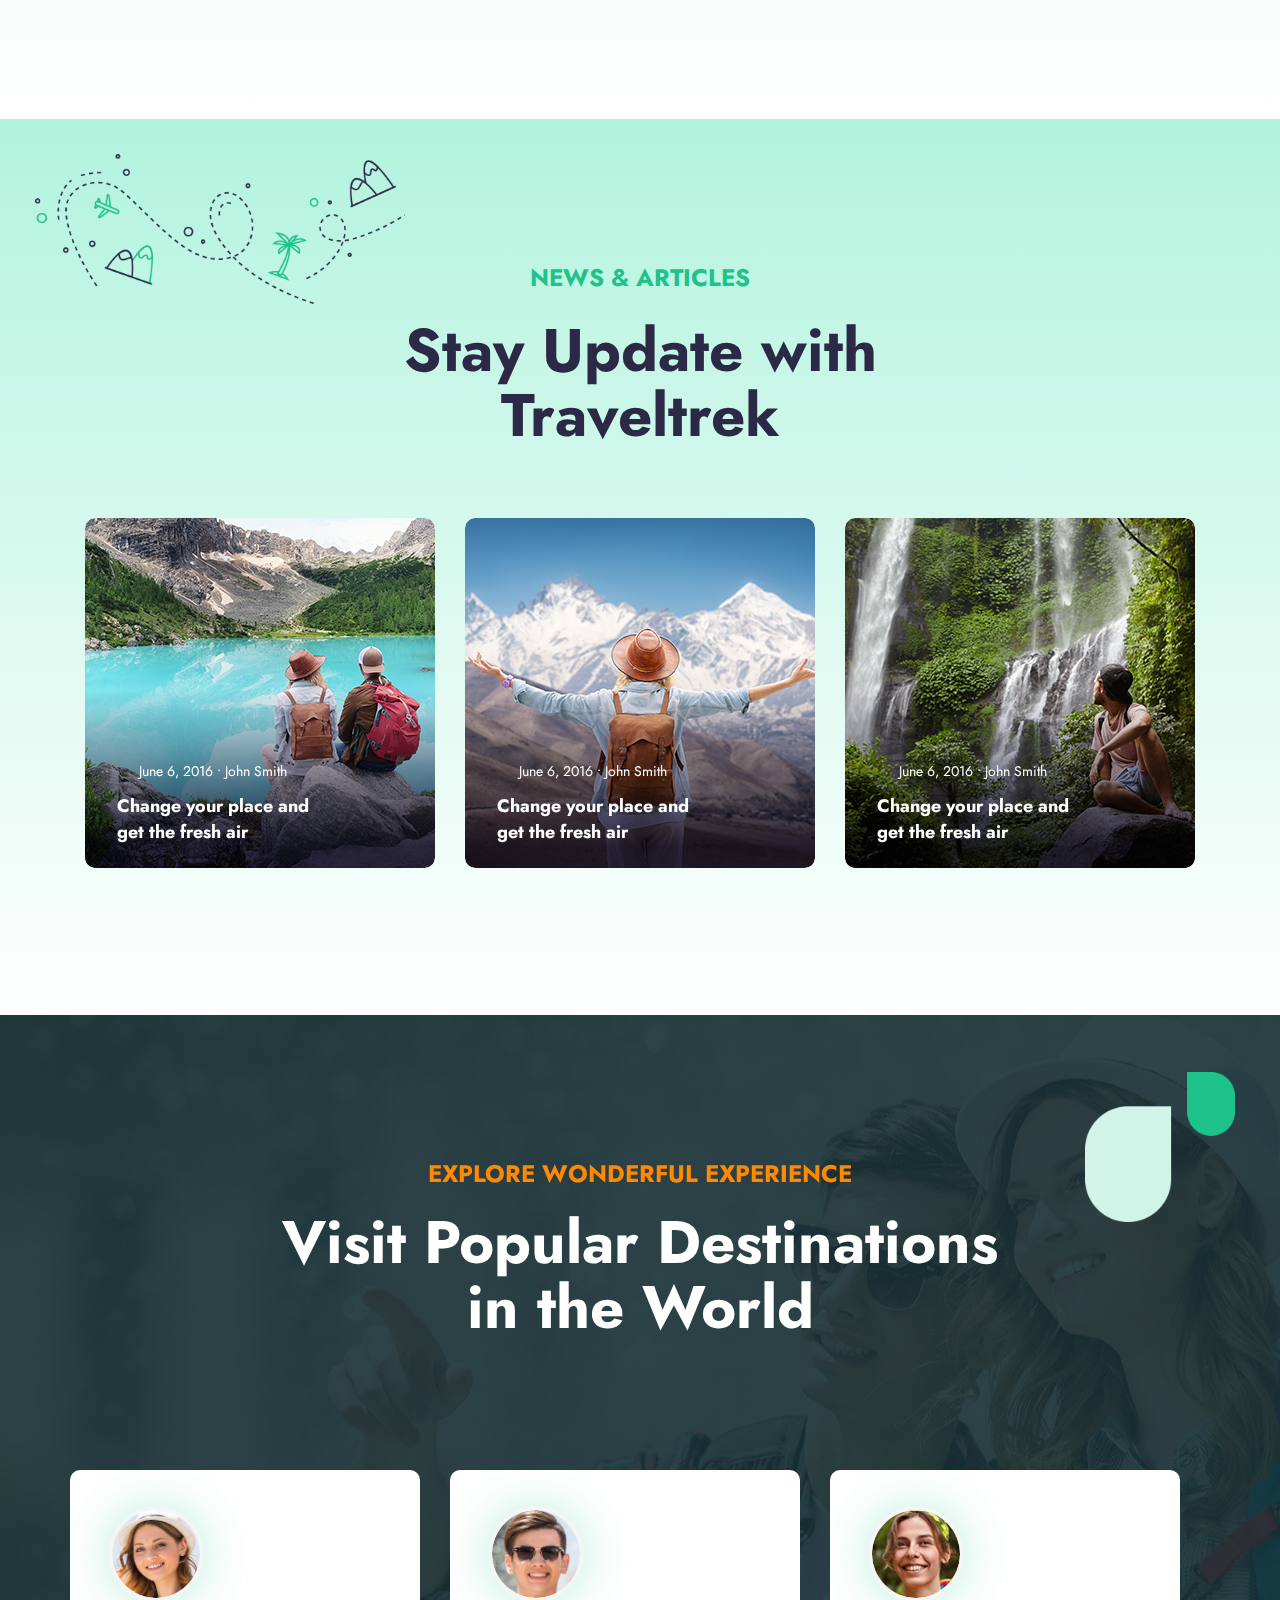
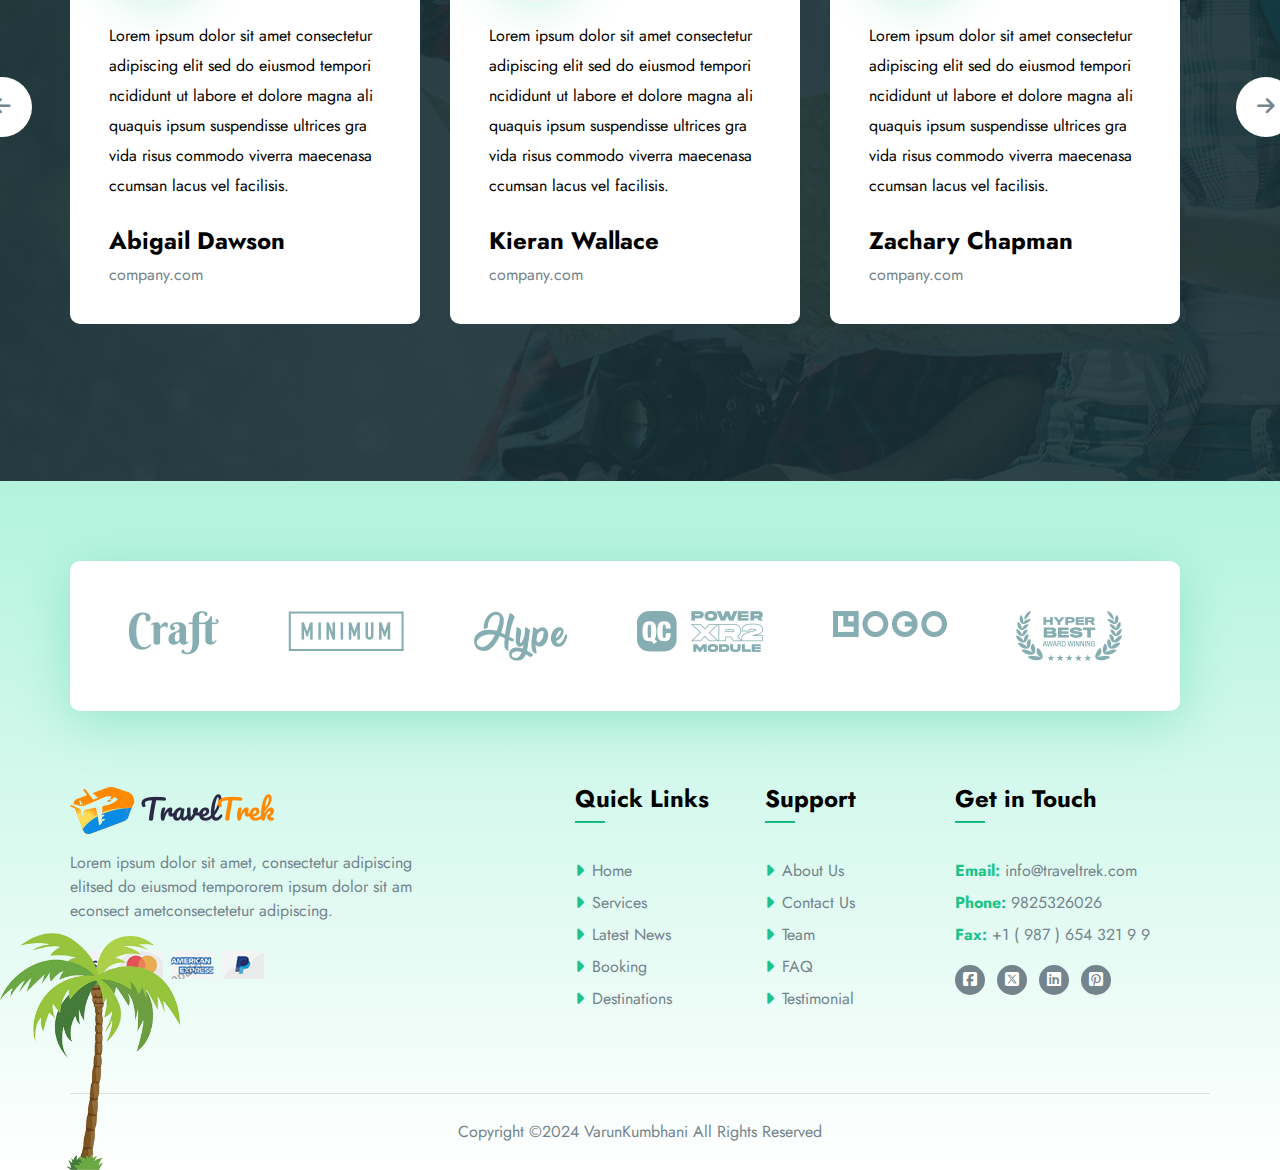
<file: Testimonial.html>
<!DOCTYPE html>
<html lang="en">
<head>
    <!-- https://html.designingmedia.com/traveltrek/ -->
    <meta charset="UTF-8">
    <meta name="viewport" content="width=device-width, initial-scale=1.0">
    <title>Travel Trek | Testimonial</title>
    <link rel="stylesheet" href="css/all.min.css">
    <link rel="stylesheet" href="css/owl.carousel.min.css">
    <link rel="stylesheet" href="css/owl.theme.default.min.css">
    <link rel="stylesheet" href="css/style.css">
    <link rel="shortcut icon" href="image/apple-icon-57x57.png" type="image/x-icon">

</head>
<body>
         <!-- arrow start -->
         <button class="bbtn15">
            <i class="fa-solid fa-arrow-up"></i>
        </button>
           <!-- arrow end -->

           <!-- loader start -->
           <div class="preloader">
            <span class="loader"></span>
        </div>
        <!-- loader end -->
       
        <!-- header start -->
        <header>
            <div class="top_header">
                <div class="container">
                    <div class="top_header_info d-flex justify-content-between">
                        <div class="top_left">
                            <a href="#">
                                <i class="fa-solid fa-envelope"></i>
                                help@traveltrek.com
                            </a>
                        </div>
                        <div class="top_right">
                            <a href="#">
                                <i class="fa-solid fa-square-phone"></i>
                                +1 (0800) 123 456                        
                            </a>
                        </div>
                    </div>
                </div>
            </div>
    
            <div class="container logo_header2">
                <div class="logo_header d-flex justify-content-between align-items-center">
                    <div class="main_logo">
                        <img src="image/logo-icon (1).png" alt="">
                    </div>
                    <nav class="d-flex">
                        <ul class="main_menu d-flex">
                            <li><a href="index.html">Home</a></li>
                            <li><a href="About_us.html">About US</a></li>
                            <li><a href="Destination.html">Destination</a></li>
                            <li>
                                <a href="#">Page <i class="fa-solid fa-sort-down mb"></i></a>
                                <ul class="sub_menu">
                                    <li><a href="Booking.html">Booking</a></li>
                                    <li><a href="FAQ.html">Faq</a></li>
                                    <li><a href="Contact.html">Contact</a></li>
                                    <li><a href="Team.html">Team</a></li>
                                    <li><a href="#">Service</a></li>
                                    <li><a href="Testimonial.html">Testimonial</a></li>
                                </ul>
                            </li>
                            <li>
                                <a href="Blog.html">Blog <i class="fa-solid fa-sort-down"></i></a>
                                
                            </li>
                        </ul>
                        <div class="btn_con">
                            <ul class="header_btn">
                                <li>
                                    <a href="#"><i class="fa-regular fa-comment-dots"></i>
                                        Live Chat
                                    </a>
                                </li>
                            </ul>
                        </div>
                    </nav>
                </div>
            </div>
        </header>
        <!-- header end -->

    <!-- slider start -->
<section id="main_g">    
    <section id="banner">
      <img src="image/vector1.png" alt="" class="vector1">
      <img src="image/vector2.png" alt="" class="vector2">

      <div class="container">
        <div class="slider_item">
                <h2>Testimonial</h2>
                <p>Lorem ipsum dolor sit amet consectetur adipiscing elit sed doeiusm<br> tempor incididunt ut labore et dolore.</p>
               <ul class="bd d-flex">
                    <li><a href="index.html" style="color: #73848c;">Home</a></li>
                    <li style="color: #73848c;">~</li>
                    <li><a href="Testimonial.html" style="color: #1ec28b;">Testimonial</a></li>
               </ul>
        </div>
    
      </div>
    </section>
<!-- destination start -->
<section id="destination">
    <div class="destination_img">
        <img src="image/vector4.png" alt="">
    </div>
    <div class="container">
        <div class="destination_title text-center">
            <h4>TOP DESTINATIONS</h4>
            <h2>Explore the Beauty of<br>
                The World</h2>
        </div>

    <div class="owl-carousel owl-theme" id="s3">
        <div class="desiotination_items">
            <div class="desti_box">
                <div class="desi_img">
                    <img src="image/destination-img2.jpg" alt="">
                </div>
                <div class="desi_body">
                    <span>
                        Skye, scotland
                      </span>
                      <h4>Enjoy the beauty of the<br>
                        Floating City
                    </h4>
                    <span class="star">
                        <i class="fa-solid fa-star"></i>
                        4.6
                    </span>
                    <span class="review">(1.7k Review)</span>
                </div>
            </div>
        </div>

        <div class="desiotination_items">
            <div class="desti_box">
                <div class="desi_img">
                    <img src="image/destination-img3.jpg" alt="">
                </div>
                <div class="desi_body">
                    <span>
                Rio de Janeiro, Brazil
                      </span>
                      <h4>Enjoy the beauty of the<br>
                        Brazil City
                    </h4>
                    <span class="star">
                        <i class="fa-solid fa-star"></i>
                        4.6
                    </span>
                    <span class="review">(1.7k Review)</span>
                </div>
            </div>
        </div>

        <div class="desiotination_items">
            <div class="desti_box">
                <div class="desi_img">
                    <img src="image/destination-img1.jpg" alt="">
                </div>
                <div class="desi_body">
                    <span>
                        
                Venezia, Itlay
              
                      </span>
                      <h4>Enjoy the beauty of the<br>
                        Rialto Bridge
                    </h4>
                    <span class="star">
                        <i class="fa-solid fa-star"></i>
                        4.6
                    </span>
                    <span class="review">(1.7k Review)</span>
                </div>
            </div>
        </div>
    </div>    
    </div>
</section>
<!-- destination end -->
 

<!-- destination start -->
<section id="destination">
    <div class="destination_img">
        <img src="image/vector4.png" alt="">
    </div>
    <div class="container">
        <div class="destination_title text-center">
            <h4>NEWS & ARTICLES</h4>
            <h2>Stay Update with<br>
                Traveltrek</h2>

            <div class="main_news d-flex justify-content-center">
                <div class="single_img">
                    <div class="main_img">
                        <img src="image/article-img1.jpg" alt="" >
                    </div>
                    <div class="news_con">
                        <span>June 6, 2016 • John Smith</span>
                        <a href="#" style="text-align: start;">Change your place and <br> get the fresh air</a>
                    </div>
                </div>
                <div class="single_img">
                    <div class="main_img">
                        <img src="image/article-img2.jpg" alt="" >
                    </div>
                    <div class="news_con">
                        <span>June 6, 2016 • John Smith</span>
                        <a href="#" style="text-align: start;">Change your place and <br> get the fresh air</a>
                    </div>
                </div>
                <div class="single_img">
                    <div class="main_img">
                        <img src="image/article-img3.jpg" alt="" >
                    </div>
                    <div class="news_con">
                        <span>June 6, 2016 • John Smith</span>
                        <a href="#" style="text-align: start;">Change your place and <br> get the fresh air</a>
                    </div>
                </div>
            </div>    
        </div>

    
    </div>
</section>
<!-- news end -->

<!-- packeage start -->
<section id="packeage">
    <div class="vector7">
        <img src="image/vector7.png" alt="">
    </div>
<div class="container">
    <div class="packeage_heading">
        <h4>EXPLORE WONDERFUL EXPERIENCE</h4>
        <h2>Visit Popular Destinations<br>
            in the World</h2>
    </div>

 
<div class="owl-carousel owl-theme" id="s4">
    <div class="packeage_items">
        <div class="p_box2">
            <img src="image/review-person3.png" alt="" style="max-width: 94px; border: 3px solid whitesmoke; border-radius: 50%; box-shadow: 0 0 50px rgb(30 194 139 / 30%);">
            <p class="p_box_p">Lorem ipsum dolor sit amet consectetur adipiscing elit sed do eiusmod tempori ncididunt ut labore et
                dolore magna ali quaquis ipsum suspendisse ultrices gra vida risus commodo viverra maecenasa ccumsan
                lacus vel facilisis. </p>
                <h4 style="font-size: 24px; line-height: 24px; font-weight: 700;">Abigail Dawson</h4>
                <span>company.com</span>
        </div>
    </div>
    <div class="packeage_items">
        <div class="p_box2">
            <img src="image/review-person2.png" alt="" style="max-width: 94px; border: 3px solid whitesmoke; border-radius: 50%; box-shadow: 0 0 50px rgb(30 194 139 / 30%);">
            <p class="p_box_p">Lorem ipsum dolor sit amet consectetur adipiscing elit sed do eiusmod tempori ncididunt ut labore et
                dolore magna ali quaquis ipsum suspendisse ultrices gra vida risus commodo viverra maecenasa ccumsan
                lacus vel facilisis. </p>
                <h4 style="font-size: 24px; line-height: 24px; font-weight: 700;">Kieran Wallace</h4>
                <span>company.com</span>
        </div>
    </div>
        <div class="packeage_items">
            <div class="p_box2">
                <img src="image/review-person1.png" alt="" style="max-width: 94px; border: 3px solid whitesmoke; border-radius: 50%; box-shadow: 0 0 50px rgb(30 194 139 / 30%);">
                <p class="p_box_p">Lorem ipsum dolor sit amet consectetur adipiscing elit sed do eiusmod tempori ncididunt ut labore et
                    dolore magna ali quaquis ipsum suspendisse ultrices gra vida risus commodo viverra maecenasa ccumsan
                    lacus vel facilisis. </p>
                    <h4 style="font-size: 24px; line-height: 24px; font-weight: 700;">Zachary Chapman</h4>
                    <span>company.com</span>
            </div>
        </div>
   

</div>
</div>
</section>
<!-- packeage end -->


<!-- footer strat -->
    <footer>
        <img src="image/vector8.png" alt="" class="tree2">
        <div class="container">
            <div class="patner_con">
                <ul class="p_list d-flex justify-content-between">
                    <li><img src="image/partner-logo-1.png" alt=""></li>
                    <li><img src="image/partner-logo-2.png" alt=""></li>
                    <li><img src="image/partner-logo-3.png" alt=""></li>
                    <li><img src="image/partner-logo-4.png" alt=""></li>
                    <li><img src="image/partner-logo-5.png" alt=""></li>
                    <li><img src="image/partner-logo-6.png" alt=""></li>
                </ul>
            </div>
            <div class="main_footer d-flex">
                <div class="f1">
                    <div class="footer_logo">
                        <a href="index.html">
                            <img src="image/logo-icon (1).png" alt="">
                        </a>
                        <p>Lorem ipsum dolor sit amet, consectetur adipiscing elitsed do eiusmod tempororem ipsum dolor sit am econsect ametconsectetetur adipiscing.</p>
                        <div class="payment">
                            <img src="image/payment-card.png" alt="">
                        </div>
                    </div>
                </div>
                <div class="blank"></div>
                <div class="f2">
                    <h4>Quick Links</h4>
                    <hr class="line">
                    <ul class="f_menu">
                        <li class="d-flex align-items-center"><a href="#"><i class="fa-solid fa-caret-right"></i></a>Home </li>
                        <li class="d-flex align-items-center"><a href="#"><i class="fa-solid fa-caret-right"></i></a>Services </li>
                        <li class="d-flex align-items-center"><a href="#"><i class="fa-solid fa-caret-right"></i></a>Latest News </li>
                        <li class="d-flex align-items-center"><a href="#"><i class="fa-solid fa-caret-right"></i></a>Booking </li>
                        <li class="d-flex align-items-center"><a href="#"><i class="fa-solid fa-caret-right"></i></a>Destinations </li>
                    </ul>
                </div>
                <div class="f3">
                    <h4>Support</h4>
                    <hr class="line">
                    <ul class="f_menu">
                        <li class="d-flex align-items-center"><a href="#"><i class="fa-solid fa-caret-right"></i></a>About Us </li>
                        <li class="d-flex align-items-center"><a href="#"><i class="fa-solid fa-caret-right"></i></a>Contact Us </li>
                        <li class="d-flex align-items-center"><a href="#"><i class="fa-solid fa-caret-right"></i></a>Team</li>
                        <li class="d-flex align-items-center"><a href="#"><i class="fa-solid fa-caret-right"></i></a>FAQ </li>
                        <li class="d-flex align-items-center"><a href="#"><i class="fa-solid fa-caret-right"></i></a>Testimonial </li>
                    </ul>
                </div>
                <div class="f4">
                    <h4>Get in Touch</h4>
                    <hr class="line">
                    <ul class="f_info">
                        <li>
                            <span>Email:</span>
                            <a href="#">info@traveltrek.com</a>
                        </li>
                        <li>
                            <span>Phone:</span>
                            <a href="#">9825326026</a>
                        </li>
                        <li>
                            <span>Fax:</span>
                            <a href="#">+1 ( 987 ) 654 321 9 9</a>
                        </li>
                        <li class="d-flex gap">
                            <div class="circle">
                                <a href="#"><i class="fa-brands fa-square-facebook"></i></a>
                            </div>
                            <div class="circle">
                                <a href="#"><i class="fa-brands fa-square-x-twitter"></i></a>
                            </div>
                            <div class="circle">
                                <a href="#"><i class="fa-brands fa-linkedin"></i></a>
                            </div>
                            <div class="circle">
                                <a href="#"><i class="fa-brands fa-square-pinterest"></i></a>
                            </div>
                        </li>
                    </ul>
                </div>
            </div>
            <div class="copy_right text-center">
                <p>Copyright ©2024 VarunKumbhani All Rights Reserved</p>
            </div>
        </div>
    </footer>
<!-- footer end -->
 
    <script src="js/code.jquery.com_jquery-3.7.0.min.js"></script>
    <script src="js/owl.carousel.min.js"></script>
    <script src="js/wow.min.js"></script>

    <script>
            $(document).ready(function(){
 $("#s1").owlCarousel({
  items:1,
  margin:0,
  // center:true,
  loop:true,
  smartSpeed:700,
  nav:false,
  smartSpeed:700,
  autoplay:true,
  autoplayTimeout:3200,
  })
  $("#s2").owlCarousel({
  items:3,
  margin:0,
  // center:true,
  loop:true,
  smartSpeed:700,
  nav:false,
  smartSpeed:700,
  autoplay:true,
  autoplayTimeout:3200,
  navText:['<i class="fa-solid fa-arrow-left"></i>','<i class="fa-solid fa-arrow-right"></i>'],
  })
  $("#s3").owlCarousel({
  items:3,
  margin:0,
  // center:true,
  loop:true,
  smartSpeed:700,
  nav:false,
  smartSpeed:700,
  autoplay:true,
  autoplayTimeout:3200,
  navText:['<i class="fa-solid fa-arrow-left"></i>','<i class="fa-solid fa-arrow-right"></i>'],
  })
  $("#s4").owlCarousel({
  items:3,
  margin:0,
  // center:true,
  loop:true,
  smartSpeed:700,
  nav:false,
  dots:false,
  smartSpeed:700,
  autoplay:true,
  autoplayTimeout:3200,
  navText:['<i class="fa-solid fa-arrow-left"></i>','<i class="fa-solid fa-arrow-right"></i>'],
  })
  
  
 });
    </script>

<script>
    var btn = $('.bbtn15');
    btn.hide();
    
    $(window).scroll(function() {
      if ($(window).scrollTop() > 300) {
        btn.fadeIn();
      } else {
        btn.fadeOut();
      }
    });
    setTimeout(function(){
            $('.preloader').fadeOut();
        },2000);
    
    btn.on('click', function(e) {
      e.preventDefault();
      $('html, body').animate({scrollTop:0}, '300');
    });
    $(document).ready(function(){
    $(window).scroll(function(){
        var sticky = $('.sticky'),
            scroll = $(window).scrollTop();
      
        if (scroll >= 700) sticky.addClass('fixed');
        else sticky.removeClass('fixed');
      })
    });

</script>
</body>
</html>
</file>
<file: css/style.css>
@import url('https://fonts.googleapis.com/css2?family=Jost:ital,wght@0,100..900;1,100..900&display=swap');
/* jost-200 - latin */
@font-face {
    font-display: swap; /* Check https://developer.mozilla.org/en-US/docs/Web/CSS/@font-face/font-display for other options. */
    font-family: 'Jost';
    font-style: normal;
    font-weight: 200;
    src: url('../fonts/jost-v15-latin-200.eot'); /* IE9 Compat Modes */
    src: url('../fonts/jost-v15-latin-200.eot?#iefix') format('embedded-opentype'), /* IE6-IE8 */
         url('../fonts/jost-v15-latin-200.woff2') format('woff2'), /* Chrome 36+, Opera 23+, Firefox 39+, Safari 12+, iOS 10+ */
         url('../fonts/jost-v15-latin-200.woff') format('woff'), /* Chrome 5+, Firefox 3.6+, IE 9+, Safari 5.1+, iOS 5+ */
         url('../fonts/jost-v15-latin-200.ttf') format('truetype'), /* Chrome 4+, Firefox 3.5+, IE 9+, Safari 3.1+, iOS 4.2+, Android Browser 2.2+ */
         url('../fonts/jost-v15-latin-200.svg#Jost') format('svg'); /* Legacy iOS */
  }
  /* jost-300 - latin */
  @font-face {
    font-display: swap; /* Check https://developer.mozilla.org/en-US/docs/Web/CSS/@font-face/font-display for other options. */
    font-family: 'Jost';
    font-style: normal;
    font-weight: 300;
    src: url('../fonts/jost-v15-latin-300.eot'); /* IE9 Compat Modes */
    src: url('../fonts/jost-v15-latin-300.eot?#iefix') format('embedded-opentype'), /* IE6-IE8 */
         url('../fonts/jost-v15-latin-300.woff2') format('woff2'), /* Chrome 36+, Opera 23+, Firefox 39+, Safari 12+, iOS 10+ */
         url('../fonts/jost-v15-latin-300.woff') format('woff'), /* Chrome 5+, Firefox 3.6+, IE 9+, Safari 5.1+, iOS 5+ */
         url('../fonts/jost-v15-latin-300.ttf') format('truetype'), /* Chrome 4+, Firefox 3.5+, IE 9+, Safari 3.1+, iOS 4.2+, Android Browser 2.2+ */
         url('../fonts/jost-v15-latin-300.svg#Jost') format('svg'); /* Legacy iOS */
  }
  /* jost-regular - latin */
  @font-face {
    font-display: swap; /* Check https://developer.mozilla.org/en-US/docs/Web/CSS/@font-face/font-display for other options. */
    font-family: 'Jost';
    font-style: normal;
    font-weight: 400;
    src: url('../fonts/jost-v15-latin-regular.eot'); /* IE9 Compat Modes */
    src: url('../fonts/jost-v15-latin-regular.eot?#iefix') format('embedded-opentype'), /* IE6-IE8 */
         url('../fonts/jost-v15-latin-regular.woff2') format('woff2'), /* Chrome 36+, Opera 23+, Firefox 39+, Safari 12+, iOS 10+ */
         url('../fonts/jost-v15-latin-regular.woff') format('woff'), /* Chrome 5+, Firefox 3.6+, IE 9+, Safari 5.1+, iOS 5+ */
         url('../fonts/jost-v15-latin-regular.ttf') format('truetype'), /* Chrome 4+, Firefox 3.5+, IE 9+, Safari 3.1+, iOS 4.2+, Android Browser 2.2+ */
         url('../fonts/jost-v15-latin-regular.svg#Jost') format('svg'); /* Legacy iOS */
  }
  /* jost-500 - latin */
  @font-face {
    font-display: swap; /* Check https://developer.mozilla.org/en-US/docs/Web/CSS/@font-face/font-display for other options. */
    font-family: 'Jost';
    font-style: normal;
    font-weight: 500;
    src: url('../fonts/jost-v15-latin-500.eot'); /* IE9 Compat Modes */
    src: url('../fonts/jost-v15-latin-500.eot?#iefix') format('embedded-opentype'), /* IE6-IE8 */
         url('../fonts/jost-v15-latin-500.woff2') format('woff2'), /* Chrome 36+, Opera 23+, Firefox 39+, Safari 12+, iOS 10+ */
         url('../fonts/jost-v15-latin-500.woff') format('woff'), /* Chrome 5+, Firefox 3.6+, IE 9+, Safari 5.1+, iOS 5+ */
         url('../fonts/jost-v15-latin-500.ttf') format('truetype'), /* Chrome 4+, Firefox 3.5+, IE 9+, Safari 3.1+, iOS 4.2+, Android Browser 2.2+ */
         url('../fonts/jost-v15-latin-500.svg#Jost') format('svg'); /* Legacy iOS */
  }
  /* jost-600 - latin */
  @font-face {
    font-display: swap; /* Check https://developer.mozilla.org/en-US/docs/Web/CSS/@font-face/font-display for other options. */
    font-family: 'Jost';
    font-style: normal;
    font-weight: 600;
    src: url('../fonts/jost-v15-latin-600.eot'); /* IE9 Compat Modes */
    src: url('../fonts/jost-v15-latin-600.eot?#iefix') format('embedded-opentype'), /* IE6-IE8 */
         url('../fonts/jost-v15-latin-600.woff2') format('woff2'), /* Chrome 36+, Opera 23+, Firefox 39+, Safari 12+, iOS 10+ */
         url('../fonts/jost-v15-latin-600.woff') format('woff'), /* Chrome 5+, Firefox 3.6+, IE 9+, Safari 5.1+, iOS 5+ */
         url('../fonts/jost-v15-latin-600.ttf') format('truetype'), /* Chrome 4+, Firefox 3.5+, IE 9+, Safari 3.1+, iOS 4.2+, Android Browser 2.2+ */
         url('../fonts/jost-v15-latin-600.svg#Jost') format('svg'); /* Legacy iOS */
  }
  /* jost-700 - latin */
  @font-face {
    font-display: swap; /* Check https://developer.mozilla.org/en-US/docs/Web/CSS/@font-face/font-display for other options. */
    font-family: 'Jost';
    font-style: normal;
    font-weight: 700;
    src: url('../fonts/jost-v15-latin-700.eot'); /* IE9 Compat Modes */
    src: url('../fonts/jost-v15-latin-700.eot?#iefix') format('embedded-opentype'), /* IE6-IE8 */
         url('../fonts/jost-v15-latin-700.woff2') format('woff2'), /* Chrome 36+, Opera 23+, Firefox 39+, Safari 12+, iOS 10+ */
         url('../fonts/jost-v15-latin-700.woff') format('woff'), /* Chrome 5+, Firefox 3.6+, IE 9+, Safari 5.1+, iOS 5+ */
         url('../fonts/jost-v15-latin-700.ttf') format('truetype'), /* Chrome 4+, Firefox 3.5+, IE 9+, Safari 3.1+, iOS 4.2+, Android Browser 2.2+ */
         url('../fonts/jost-v15-latin-700.svg#Jost') format('svg'); /* Legacy iOS */
  }
  /* jost-800 - latin */
  @font-face {
    font-display: swap; /* Check https://developer.mozilla.org/en-US/docs/Web/CSS/@font-face/font-display for other options. */
    font-family: 'Jost';
    font-style: normal;
    font-weight: 800;
    src: url('../fonts/jost-v15-latin-800.eot'); /* IE9 Compat Modes */
    src: url('../fonts/jost-v15-latin-800.eot?#iefix') format('embedded-opentype'), /* IE6-IE8 */
         url('../fonts/jost-v15-latin-800.woff2') format('woff2'), /* Chrome 36+, Opera 23+, Firefox 39+, Safari 12+, iOS 10+ */
         url('../fonts/jost-v15-latin-800.woff') format('woff'), /* Chrome 5+, Firefox 3.6+, IE 9+, Safari 5.1+, iOS 5+ */
         url('../fonts/jost-v15-latin-800.ttf') format('truetype'), /* Chrome 4+, Firefox 3.5+, IE 9+, Safari 3.1+, iOS 4.2+, Android Browser 2.2+ */
         url('../fonts/jost-v15-latin-800.svg#Jost') format('svg'); /* Legacy iOS */
  }
  /* jost-900 - latin */
  @font-face {
    font-display: swap; /* Check https://developer.mozilla.org/en-US/docs/Web/CSS/@font-face/font-display for other options. */
    font-family: 'Jost';
    font-style: normal;
    font-weight: 900;
    src: url('../fonts/jost-v15-latin-900.eot'); /* IE9 Compat Modes */
    src: url('../fonts/jost-v15-latin-900.eot?#iefix') format('embedded-opentype'), /* IE6-IE8 */
         url('../fonts/jost-v15-latin-900.woff2') format('woff2'), /* Chrome 36+, Opera 23+, Firefox 39+, Safari 12+, iOS 10+ */
         url('../fonts/jost-v15-latin-900.woff') format('woff'), /* Chrome 5+, Firefox 3.6+, IE 9+, Safari 5.1+, iOS 5+ */
         url('../fonts/jost-v15-latin-900.ttf') format('truetype'), /* Chrome 4+, Firefox 3.5+, IE 9+, Safari 3.1+, iOS 4.2+, Android Browser 2.2+ */
         url('../fonts/jost-v15-latin-900.svg#Jost') format('svg'); /* Legacy iOS */
  }

*{
    margin: 0;
    padding: 0;
    box-sizing: border-box;
}
/* loader */
.preloader{
    position: absolute;
    top: 0;
    left: 0;
    height: 100%;
    width: 100%;
    background-color: white;
    z-index: 999;
    display: flex;
    justify-content: center;
    align-items: center;
}
.loader {
    width: 48px;
    height: 48px;
    background: var(--green);
    display: inline-block;
    border-radius: 50%;
    box-sizing: border-box;
    animation: animloader 1s ease-in infinite;
  }
  
  @keyframes animloader {
    0% {
      transform: scale(0);
      opacity: 1;
    }
    100% {
      transform: scale(1);
      opacity: 0;
    }
  } 
 /* arrow strt */
 .bbtn15{
    border: none;
    position: fixed;
    right: 50px;
    bottom: 50px;
    width: 80px;
    height: 80px;
    line-height: 48px;
    font-weight: 700;
    display: flex;
    align-items: center;
    justify-content: center;
    border-radius: 100%;
    font-size: 22px;
    background-color: var(--green);
    box-shadow: 0 3px 6px rgba(0, 0, 0, 0.16), 0 3px 6px rgba(0, 0, 0, 0.23);
    color: white;
    cursor: pointer;
    z-index: 999;
    transition: .4s;
    animation: spineer 2s infinite;
}
@keyframes spineer {
    0% {
        box-shadow: 0 0 0 0 rgb(30, 194, 139, .99);
    }
    100% {
        box-shadow: 0 0 0 45px rgb(159, 203, 34, .01);
    }
}

.bbtn15 span{
    position: relative;
    
}
/* arrow end */
body{
    font-family: jost;
    line-height: 24px;
}
:root{
    --black:#2B2945;
    --green:#1EC28B;
    --gray:#73848C;
}
a{
    text-decoration: none;
}
ul{
    list-style: none;
}
.container{
  width: 1140px;
  margin: 0 auto;
}
.d-flex {
    display: flex;
}
.justify-content-center{
    justify-content: center;
}
.align-items-center{
    align-items: center;
}
.justify-content-between{
    justify-content: space-between;
}
/* header start */
.top_left a,
.top_right a{
    color: var(--black);
    font-weight: 500;
    transition: all 0.5s ease-in-out;
    &:hover{
        color: #FF8900;
    }
}
.main_menu li:hover a
{
    color: var(--green);
}
.top_header{
    padding: 8px 0;
    background-color: #AFF2DC;
}
.main_menu li{
    padding: 0 27px;
    display: block;
    position: relative;
}
.main_menu > li > a{
    font-size: 18px;
    color: var(--black);
    font-weight: 500;
    padding: 10px 0;
    transition: .3s;
}
.main_menu li a i{
    font-size: 12px;
    /* display: block; */
}
.sub_menu{
    width: 230px;
    background-color: white;
    padding: 10px 0;
    margin-top: 10px;
    box-shadow: 0px 0px 100px rgb(0 0 0 / 15%);
    display: block;
    transition: all 0.5s ease-in-out;
    position: absolute;
    display: none;
    z-index: 999999;
}
.sub_menu li{
    transition: all 0.5s ease-in-out;
}
.sub_menu li a{
    display: block;
    padding: 7px 0px;
    font-size: 18px;
    line-height: 26px;
    color: #212529;
    font-weight: 400;
    transition: all 0.5s ease-in-out;
    &:hover{
        color: white;
    }
}
.sub_menu li:hover{
    background-color: var(--green);
}
.main_menu li:hover .sub_menu{
    display: block;
}
.header_btn li a{
    background-color: #FF8900;
    min-width: 136px;
    color: white;
    height: 50px;
    text-align: center;
    font-weight: 600;
    font-size: 18px;
    padding: 12px 20px;
    border-radius: 100px;
    width: 100%;
    text-decoration: none;
    box-shadow: 0px 10px 50px rgb(255 137 0 / 20%);
    transition: all 0.5s ease-in-out;
    &:hover{
        background-color: #1EC28B;
    }
}
.btn_con{
    margin-left: 15px;
}
.logo_header{
    padding: 15px 0;
}
header{
    box-shadow: 0px 20px 50px rgb(30 194 139 / 35%);
}
/* header end */


/* banner start */
#banner{
    padding: 166px 0;
   /* background-color: #BCF4E2; */
    position: relative;
    /* z-index: -1; */
}
.vector1{
    position: absolute;
    opacity: 20%;
    top: 0;
    left: 597px;
    width: 200px;
}
.vector2
{
    position: absolute;
    top: 70px;
    right: 200px;
    width: 110px;
    opacity: 50%;
}
.vector3{
    position: absolute;
    left: 100px;
    top: 80%;
    width: 150px;
    opacity: 25%;

}
.slider_items h4 {
    font-size: 24px;
    color: var(--green);
    margin-bottom: 25px;
}
.slider_items h2{
    font-size: 75px;
    color: var(--black);
    font-weight: 600;
    line-height: 80px;
    margin-bottom: 25px;
}
.slider_items p{
    font-size: 20px;
    display: inline-block;
    margin-bottom: 60px;
    color: #73848C;
}
.green_btn{
    /* box-shadow: 0 20px 50px rgb(30 194 139 / 35%); */
}
.green_btn a{
    background-color: var(--green);
    padding: 20px 40px !important;
    min-width: 200px;
    height: 70px;
    text-align: center;
    font-size: 18px;
    font-weight: 600;
    line-height: 30px;
    width: 100%;
    text-decoration: none;
    color: white;
    border-radius: 100px;
  box-shadow: 0 20px 50px rgb(30 194 139 / 35%);
  transition: all 0.5s ease-in-out;

  &:hover{
    background-color: #FF8900;
  }

    }
.s_left_con{
    width: 50%;
}
.s_left_img{
    width: 50%;
}
  
#s1 .owl-dots{
    position: absolute;
    height: 15px !important;
    width: 15px !important;
    bottom: -40px;
    left: 50%;
    display: flex;
    /* justify-content: center; */
 }
 #s1 .owl-dots .owl-dot span{
    background-color: var(--green) !important;
    opacity: 25% !important;
    margin:0 10px !important;
 }
#s1 .owl-dots .owl-dot.active span{
    background-color: var(--green) !important;
    outline: 1px solid var(--green);
    opacity: 100% !important;
    outline-offset: 8px !important;
 }
/* banner end */

/* booking start */
#booking{
    padding: 88px 0 0 0;
    /* background-color:#BEF5E3; */
    position: relative;
}
.booking_header .active{
    width: 185px;
    height: 120px;
    background-color: #FF8900;
    display: flex;
    justify-content: center;
    align-items: center;
}
.booking_header li {
    width: 185px;
    height: 120px;
    background-color: white;
    color: var(--black);
    display: flex;
    justify-content: center;
    align-items: center;
}
.boking_box{
    padding: 29px 30px;
}
.booking_header li a .active2{
    font-size: 18px;
    color: white;
    font-weight: 700;
}
.booking_header li a p{
    font-size: 18px;
    color: var(--black);
    font-weight: 700;
}

.color{
    filter: brightness(0) invert(1);
    padding-left: 10px;
}
.color2{
    padding-left: 10px;
}
.color3{
    padding-left: 30px;
}
.color4{
    padding-left: 5px;
}
.booking_con{
    width: 1110px;
    height: 296px;
    background-color: #B2F3DE;
    padding: 48px 88px;
    border-radius: 0 0 60px 60px;
}
.booking_form label{
    font-size: 18px;
    font-weight: 500;
    color: var(--black);
    line-height: 30px;
    margin-bottom: 12px;
    display: block;
}
.inputbox{
        height: 60px;
        border-radius: 5px;
        border: none;
        background-color: white;
        width: 350px;
        padding: 12px;
}
.inputbox2{
    width: 176px;
    height: 60px;
    border-radius: 5px;
    border: none;
    background-color: white;
    padding: 12px;
}
.inputbox3{
    width: 81px;
    height: 60px;
    border-radius: 5px;
    border: none;
    background-color: white;
    padding: 12px;
}
.gap{
    gap: 15px;
}
.mt{
    margin-top: 50px;
}
.green_btn2{
    text-align: center;
}
.booking_header .active{
    border-radius: 60px 0px 0 0;
}
.br{
    border-radius: 0 60px 0 0;
}

/* booking end */

/* serve strat */
#serve{
    padding: 147px 0;
    /* background-color: #BEF5E3; */
}
.serve_title h4{
    font-size: 24px;
    color: #FF8900;
    margin-bottom: 20px;
}
.serve_title h2{
    font-size: 60px;
    font-weight: 700;
    line-height: 65px;
    color: var(--black);
    text-align: right;
}
.serve_left{
    width: 40%;
}
.serve_title{
    margin-bottom: 79px;
}

.box_serve{
    /* width: 290px;
    height: 446px; */
    background: linear-gradient(to bottom, rgb(178, 243, 222, 20%) 0%, #ffffff 100%);
    padding: 48px 30px;
    border-radius: 10px;
}
.box_serve:hover h4{
    color: var(--green);
}
.box_serve:hover{
    background-color: rgba(30, 194, 139,0.2);
}
.box_serve h4{
    margin-bottom: 21px;
    color: var(--black);
    font-size: 24px;
    font-size: 500;
    margin-top: 29px;
}
.text-center{
    text-align: center;
}
.box_serve p{
    font-size: 18px;
    color: #73848C;
}
.main_serve{
        display: grid;
        grid-template-columns: 290px 290px 290px;
        gap: 24px;
        padding: 0 95px ;
}
#main_g{
    background: linear-gradient(to bottom, rgb(178, 243, 222, 100%) 0%, #ffffff 100%);
    z-index: -1;
}
.vector5{
    position: relative;
}
.vectorimg {
    position: absolute;
    bottom: -100px;
    left: 50px;
    width: 150px;
}
/* serve end */

/* packeage start */
#packeage{
    background-image: url('../image/tour-travel-bg-img-new.jpg')    ;
    padding: 147px 0;
    background-position: center;
    position: relative;
    z-index: 999;

    &::before{
        content: '';
        background-color: rgba(22, 48, 53, 0.9);
        position: absolute;
        top: 0;
        left: 0;
        height: 100%;
        width: 100%;
    }
}
.vector7{
    position: relative;
}
.packeage_heading{
    position: relative;
    z-index: 10000;
}
.vector7 img{
    position: absolute;
    top: -90px;
    right: 45px;
    width: 150px;
    z-index: 999;

}
.packeage_heading h4{
    font-size: 24px;
    line-height: 24px;
    font-weight: 700;
    color: #FF8900;
    margin-bottom: 24px;
    text-align: center;
}
.packeage_heading h2{
    font-size: 60px;
    font-weight: 700;
    line-height: 65px;
    color: white;
    margin-bottom: 70px;
    text-align: center;
}
.p_nav li .active{
    position: relative;
    z-index: 10000;
    font-size: 18px;
    color: var(--green);
    font-weight: 600;
}
.p_nav li a{
    position: relative;
    z-index: 10000;
    font-size: 18px;
    color: white;
    font-weight: 600;
    padding: 0 28px;
}
.p_box{
    width: 350px;
    height: 525px;
    background-color: white;
    position: relative;
    border-radius: 10px;
    padding: 20px;
}
.packeage_items:hover .p_box{
    background-color: red;
    z-index: 100;
}
.location{
    margin-bottom: 17px;
}
.location li a {
    color: #FF8900;
    height: 36px;
    width: 36px;
    background-color: rgb(255, 137, 0, 10%);
    display: flex;
    justify-content: center;
    align-items: center;
    border-radius: 50%;
    margin-right: 7px;
}
.location li span{
    color: #73848C;
}
.p_box h6 a{
    font-size: 18px;
    font-weight: bold;
    color: var(--black);
}
.p_box img{
    margin-top: 25px;
}
.span_wapper{
    border-bottom: 2px solid #e9e9ec;
}
.span_wapper span{
    font-weight: normal;
    font-size: 14px;
    margin-right: 15px;
    padding-bottom: 13px;
    color: #73848C;
    margin-top: 10px;
    display: inline-block;
}
.span1{
    font-size: 24px;
    font-weight: bold;
    color: var(--black);
}
.span2{
    font-size: 16px;
    color: #73848C;
}
.main_booking{
    margin-top: 20px;
}
.gray_btn a{
        background-color: #73848C;
        padding: 13px 20px !important;
        min-width: 150px;
        /* height: 50px; */
        text-align: center;
        font-size: 14px;
        border-radius: 100px;
        /* line-height: 22px; */
        font-weight: 600;
        text-decoration: none;
        color: white;
        box-shadow: 0px 10px 50px rgb(115 132 140 / 35%);
        cursor: pointer;
    &:hover{
        background-color: var(--green) !important;
    }
}
.packeage_items{
    z-index: 1000000;
    position: relative;
    margin-top: 60px;
}
#s2 .owl-nav{
    /* position: relative; */
    display: flex;
    justify-content: space-between;
    align-items: center;
  
  }
 #s2 .owl-prev{
     position: absolute;
     top: 50%;
     left: -9%;
     font-size: 20px;
     color: #73848C !important;
     background-color: white;
     border-radius: 50%;
     height: 60px !important;
     width: 60px;
     transition: all 0.3s ease-in-out;
     &:hover{
        background-color: #ff9933 !important;
        color: white !important;
     }
   
  }
 #s2 .owl-next{
     position: absolute;
     top: 50%;
     right: -8%;
     font-size: 20px;
     color: #73848C !important;
     background-color: white;
     border-radius: 50%;
     height: 60px;
     width: 60px;
     transition: all 0.3s ease-in-out;
     &:hover{
        background-color: #ff9933 !important;
        color: white !important;
     }
     
  }

/* packeage end */


/* about start */
#about{
    padding: 147px 0;
    background: linear-gradient(to bottom, #b2f3de 0%, #ffffff 100%);
    position: relative;
}
.vector51{
    position: relative;
}
.vectorimg2 {
    position: absolute;
    bottom: -30px;
    left: -150px;
    width: 150px;
}
.a_img1 img,
.a_img2 img{
    border: 10px solid white;
    border-radius: 10px;
    box-shadow: 0px 10px 50px rgb(30 194 139 / 30%);
}
.a_img2{
    position: relative;
}
.a_img2 img{
    position: absolute;
    left: 240px;
    bottom: -130px;
}
.travel_con h4{
    margin-bottom: 28px;
    color: var(--green);
    font-size: 24px;
}
.travel_con h2{
    font-size: 60px;
    font-weight: 700;
    line-height: 65px;
    color: var(--black);
}
.travel_con p{
    font-size: 18px;
    color: #73848C;
    line-height: 28px;
    margin-top: 22px;
    margin-bottom: 30px;
}
.about_arrow_main{
    position: relative;
}
.about_arrow  i{
    border-radius: 100%;
    padding: 4px;
    font-size: 11px;
    width: 17px;
    top: 6px;
    position: absolute;
    left: 0px;
    height: 17px;
    background-color: var(--green);
    color: white;
}
.about_arrow{
    font-size: 18px;
    line-height: 30px;
    padding-left: 27px;
    display: flex;
    align-items: center;
    margin-bottom: 3px;
    color: var(--black);
    margin-bottom: 10px;
}
.about_con{
    padding-left: 120px;
}

.about_number span{
    font-size: 40px;
    color: var(--green);
    font-weight: bold;
    margin-bottom: 16px;
}
.about_number{
    font-size: 20px;
    line-height: 24px;
    color: #73848C;
    width: 35%;
    margin-bottom: 37px;
}
.tree{
    width: 230px;
    object-fit: cover;
    position: absolute;
    bottom: 0;
    right: 0;
    animation: sway 8s ease-in-out infinite alternate;
    transform-origin: bottom center;
    animation: sway 8s ease-in-out infinite alternate;
}

/* about end */

/* destination start */
#destination{
    padding: 147px 0;
    background: linear-gradient(to bottom, #b2f3de 0%, #ffffff 100%);
    position: relative;
}
.destination_img img{
    position: absolute;
    top: 35px;
        left: 35px;
        width: 370px;
}
.destination_title h4{
    margin-bottom: 28px;
    color: var(--green);
    font-size: 24px;
}
.destination_title h2{
    font-size: 60px;
    font-weight: 700;
    line-height: 65px;
    color: var(--black);
    margin-bottom: 70px;
}
.desti_box{
    width: 350px;
    height: 504px;
    background-color: white;
    border-radius: 10px;
}
.desi_img{
    display: flex;
}
.desi_img img{
    border-radius: 10px 10px 0 0;
}
.desi_body{
    padding: 33px 30px;
}

.desi_body span{
    margin-bottom: 9px;
    font-size: 16px;
    color: #73848C;
    display: inline-block;
}
.desi_body h4{
    font-size: 24px;
    color: var(--black);
    line-height: 28px;
    margin-bottom: 20px;
}
.star i{
    color: gold;
}
.star{
    font-size: 16px;
    color: black;
    font-weight: 500;
}
.desi_body:hover h4{
    color: var(--green);
}
#s3 .owl-nav{
    /* position: relative; */
    display: flex;
    justify-content: space-between;
    align-items: center;
  
  }
 #s3 .owl-prev{
     position: absolute;
     top: 50%;
     left: -9%;
     font-size: 20px;
     color: #73848C !important;
     background-color: white;
     border-radius: 50%;
     height: 60px !important;
     width: 60px;
     transition: all 0.3s ease-in-out;
     &:hover{
        background-color: #ff9933 !important;
        color: white !important;
     }
   
  }
 #s3 .owl-next{
     position: absolute;
     top: 50%;
     right: -8%;
     font-size: 20px;
     color: #73848C !important;
     background-color: white;
     border-radius: 50%;
     height: 60px;
     width: 60px;
     transition: all 0.3s ease-in-out;
     &:hover{
        background-color: #ff9933 !important;
        color: white !important;
     }
     
  }
#s4 .owl-nav{
    /* position: relative; */
    display: flex;
    justify-content: space-between;
    align-items: center;
  
  }
 #s4 .owl-prev{
     position: absolute;
     top: 50%;
     left: -9%;
     font-size: 20px;
     color: #73848C !important;
     background-color: white;
     border-radius: 50%;
     height: 60px !important;
     width: 60px;
     transition: all 0.3s ease-in-out;
     &:hover{
        background-color: #ff9933 !important;
        color: white !important;
     }
   
  }
 #s4 .owl-next{
     position: absolute;
     top: 50%;
     right: -8%;
     font-size: 20px;
     color: #73848C !important;
     background-color: white;
     border-radius: 50%;
     height: 60px;
     width: 60px;
     transition: all 0.3s ease-in-out;
     &:hover{
        background-color: #ff9933 !important;
        color: white !important;
     }
     
  }
.p_box_p {
    line-height: 30px;
    margin-bottom: 28px;
    margin-top: 20px;
}
.p_box2 span{
    color: #73848c;
    line-height: 24px;
    margin-top: 10px;
    display: inline-block;
}
.p_box2{
    width: 350px;
    height: 454px;
    background-color: white;
    position: relative;
    border-radius: 10px;
    padding: 37px 39px;
}
/* destination end */
/* news start */
.single_img{
    position: relative;
}
.single_img::before{
    content:'';
    position: absolute;
    bottom: 0;
    left: 0;
    width: 100%;
    height: 100%;
    background-image: linear-gradient(to top, #2b2945 6%, #ffffff 51%);
    z-index: 9999;
    mix-blend-mode: multiply;
    border-radius: 10px;
}
.main_news{
    gap: 30px;
}
.main_img img{
    height: 100%;
    width: 100%;
    display: flex;
}
.single_img{
    position: relative;
    overflow: hidden;
    transition: all .8s ease-in-out;
    border-radius: 10px;
    cursor: pointer;
}
.single_img:hover .main_img img{
    transform: scale(1.1);
}
.single_img .main_img img{
    transition: all 0.5s ease-in-out;
}
.news_con{
    position: absolute;
    bottom: 23px;
    left: 32px;
    z-index: 99999;
}
.news_con span{
    margin-bottom: 10px;
    font-size: 14px;
    color: white;
    text-align: start;
    display: inline-block;
}
.news_con a{
    display: block;
    font-size: 18px;
    line-height: 26px;
    margin-bottom: 0;
    font-weight: bold;
    color: white;
    transition: all 0.5s ease-in-out;
}
.single_img:hover .news_con a{
    color: #FF8900;
}
/* news end */
/* footer strt */
footer{
    padding-top: 80px;
    background: linear-gradient(to bottom, #b2f3de 0%, #ffffff 100%);
    position: relative;
}
.patner_con{
    width: 1110px;
    height: 150px;
    box-shadow: 0 10px 50px rgb(30 194 139 / 30%);
    border-radius: 10px;
    padding: 50px 58px;
    margin-bottom: 76px;
    background-color: white;
}
.p_list li img{
    transition: all 0.3s ease-in-out;
    cursor: pointer;
}
.p_list li:hover img{
    transform: translateY(-5px);
}
.f1{
    width: 380px;
}
.f2,.f3{
    width: 160px;
}
.f4{
    width: 255px;
}
.f1 p{
    margin-bottom: 28px;
    color: #73848C;
    margin-top: 10px;
}
.f2 h4,
.f3 h4,
.f4 h4{
    font-size: 24px;
    line-height: 24px;
    font-weight: 700;
}
hr{
    border: 0;
    border-top: 1px solid rgba(0, 0, 0, .1);
    width: 30px;
    height: 1.5px;
    background-color: var(--green);
    text-align: left;
    margin: 10px 0 36px 0;
}
.f_menu li a{
    color: var(--green);
    font-size: 18px;
    margin-right: 8px;
}
.f_menu li{
    color: #73848C;
    cursor: pointer;
    margin: 8px 0;
    &:hover{
        color: var(--green);
    }
}
.f_info li span{
    font-weight: bold;
    color: var(--green);
}
.f_info li a{
    color: var(--gray);
}
.f_info li{
    margin: 8px 0;
}
.circle{
    background-color: var(--gray);
    border-radius: 100px;
    height: 30px;
    width: 30px;
    line-height: 30px;
    text-align: center;
    margin-right: 2px;
    display: inline-block;
    transition: all 0.3s ease-in-out;
    margin-top: 10px;
    &:hover{
        background-color: var(--green);
        transform: translateY(-3px);
    }
}
.gap{
    gap: 10px;
}

.circle a i{
    color: white;
}
.blank{
    width: 65px;
}
.main_footer{
    gap: 30px;
    padding-bottom: 74px;
    border-bottom: 1px solid #dfe0e6;
}
.copy_right{
    padding: 26px 0;
}
.copy_right p{
    color: var(--gray);
}
.tree2{
    width: 180px;
    position: absolute;
    bottom: 0;
    animation: sway 8s ease-in-out infinite alternate;
}
@keyframes sway {
    0% {
        transform: rotateZ(0deg);
    }
    50% {
        transform: rotateZ(-5deg);
    }
    100% {
        transform: rotateZ(0deg);
    }
}

/* footer end */

/* =============================about page===================================== */
.slider_items p{
    line-height: 1.5;
}
.bd li{
    margin: 0 5px;
}
.ram{
    margin-bottom: 0;
}
.slider_item h4 {
    font-size: 24px;
    color: var(--green);
    margin-bottom: 25px;
}
.slider_item h2{
    font-size: 75px;
    color: var(--black);
    font-weight: 600;
    line-height: 80px;
    margin-bottom: 25px;
}
.slider_item p{
    font-size: 20px;
    display: inline-block;
    margin-bottom: 26px;
    color: #73848C;
}
#banner2{
    padding: 166px 0 150px 0;
    background-color: #BCF4E2;
    position: relative;
    /* z-index: -1; */
}
#activity{
    padding-top: 147px;
    background: linear-gradient(to bottom, #f4fdfa 0%, #ffffff 100%);
}
.img_video{
    position: relative;
    height: 550px;
}
.img_video::before{
    content: '';
    position: absolute;
    left: 0;
    top: 0;
    width: 100%;
    height: 100%;
    background: linear-gradient(to top, rgba(0, 0, 0, 100%), rgba(255, 255, 255, 0%)), url('../image/video-img-bg.jpg');
    background-position: center;
    background-size: cover;
    background-repeat: no-repeat;
    border: 10px solid #fff;
    border-radius: 20px;
    box-shadow: 0px 10px 50px rgb(43 41 69 / 30%);
}
.video_icon img{
    position: absolute;
    left: 45%;
    top: 45%;
    cursor: pointer;
}
.mt-2{
    margin-top: 50px;
}
.mt-1{
    margin-top: 25px;
}
#tour{
    background: linear-gradient(to bottom, #b2f3de -90%, #ffffff 100%);
    padding: 147px;
}
.tour_text h4{
    font-size: 24px;
    color: #FF8900;
    font-weight: 600;
    margin-bottom: 24px;
}
.tour_text h2{
    color: #2B2945;
    font-size: 60px;
    line-height: 60px;
}
.tour_img{
    padding-left: 50px;
}
/* ==================Team page======================== */
#serve2{
    padding-bottom: 147px;
}
/* ==========================FAQ page================================== */
.accordion-container{
    position: relative;
    /* max-width: 500px; */
    height: auto;
    margin: 10px auto;
  }
  .accordion-container > h2{
    text-align: center;
    color: #34AD54;
    padding-bottom: 5px;
    margin-bottom: 20px;
    padding-bottom: 15px;
    border-bottom: 1px solid #ddd; 
  }
  .set{
    position: relative;
    width: 100%;
    height: auto;
    background-color: var(--green);
    padding: 20px 25px;
    margin-bottom: 30px;
  
  }
  .set > a{
    display: block;
    padding: 5px;
    text-decoration: none;
    color: white;
    font-weight: 600;
    font-size: 18px;
    font-family: var(--popi);
    /* border-bottom: 1px solid #ddd; */
    -webkit-transition:all 0.2s linear;
    -moz-transition:all 0.2s linear;
    transition:all 0.2s linear;
  }
  .set > a i{
    float: right;
    margin-top: 2px;
  }
  .set > a.active{
    background-color: var(--green);
    color: white;
    padding: 20px;
  }
  .content{
    /* background-color: #090C0F; */
    /* border-bottom: 1px solid #ddd; */
    display:none;
  }
  .content p{
    padding: 20px;
    margin: 0;
    font-size: 18px;
    line-height: 25px;
    color: var(--gray);
    font-weight: 400;
    line-height: 1.75;
    font-family: roboto;
    background-color: white;
  }
  .left_ad{
    width: 50%;
  }
  .left_right{
    width: 50%;
  }
  .main_ad{
    gap: 30px;
  }
  #ad{
    padding: 0 0 100px 0;
  }
  /* ========================form page=============================== */
  #form{
    padding: 147px 0;
    background: linear-gradient(to bottom, #f4fdfa 0%, #ffffff 100%);
  }
  .form_box{
    width: 1140px;
    height: 509px;
    background-color: #B2F3DE;
    border-radius: 10px;
    padding: 77px 92px;
    gap: 25px;
  }
  .left_form,
  .right_form{
    width: 50%;
  }
  .input_group label{
    font-size: 18px;
    color: #2b2945;
    font-weight: 500;
  }
  .input_box{
    font-size: 14px;
    line-height: 14px;
    color: var(--gray);
    background-color: white;
    border: 1px solid transparent;
    border-radius: 5px;
    padding: 19px 21px;
    width: 100%;
    overflow: visible;
    outline: none;
    transition: all 0.3s ease-in-out;
    box-shadow: 0 2px 2px rgb(35 31 32 / 10%);
    margin: 15px 0 26px 0;
    &:focus{
        box-shadow: inset 0 1px 1px rgb(0 0 0 / 8%), 0 0 8px rgb(30 194 139 / 100%);
    border-color: var(--green);
    }
  }
  .input_box2{
    height: 220px;
  }
.btn5{
    width: 100%;
    background-color: var(--green);
    padding: 18px 78px;
    border-radius: 5px;
    text-align: center;
    cursor: pointer;
    &:hover{
        background-color: #ff9933;
    }
}
.btn5 a{
    color: white;
}
/* ==========================blog page================================ */
#blog{
    padding: 120px 0;
}
.blog_img img{
    height: 100%;
    width: 100%;
    object-fit: cover;
}
.main_blog{
    display: flex;
}
.blog_box{
    width: 45%;
    margin: 20px;
}  
   

.Blog_con{
    background-color: white;
    padding: 30px;
    box-shadow: 3px 3px 25px rgb(0 0 0 / 7%);
}
.date{
    margin-bottom: 16px;
}
.date li a{
    color: var(--green);
}
.date li span{
    color: var(--gray);
    padding-left: 5px;
}
.pl{
    padding-left: 20px;
}
.Blog_con h4 a{
    font-size: 24px;
    color: #2b2945;
    margin-bottom: 8px;
    display: inline-block;
}
.Blog_con p{
    color: var(--gray);
    margin-bottom: 28px;
}
.buttoun a{
    color: var(--green);
    font-weight: 600;
    letter-spacing: 1px;
}
.buttoun a{
    position: relative;
}
.buttoun a::before
{
    content: '';
    background: var(--green);
    width: 20px;
    height: 3px;
    position: absolute;
    left: 0;
    bottom: -10px;
}
.blog_box .Blog_con h4 a{
    transition: .4s;
}
.blog_box:hover .Blog_con h4 a{
    color: var(--green);
}
.button-group{
    margin-bottom: 40px;
}
.button-group button{
    border: none;
    background-color: transparent;
    font-size: 20px;
    color: var(--gray);
    padding: 13px 34px;
    cursor: pointer;
}
.button-group .active{
    background-color: var(--green);
    color: white;
}
</file>
